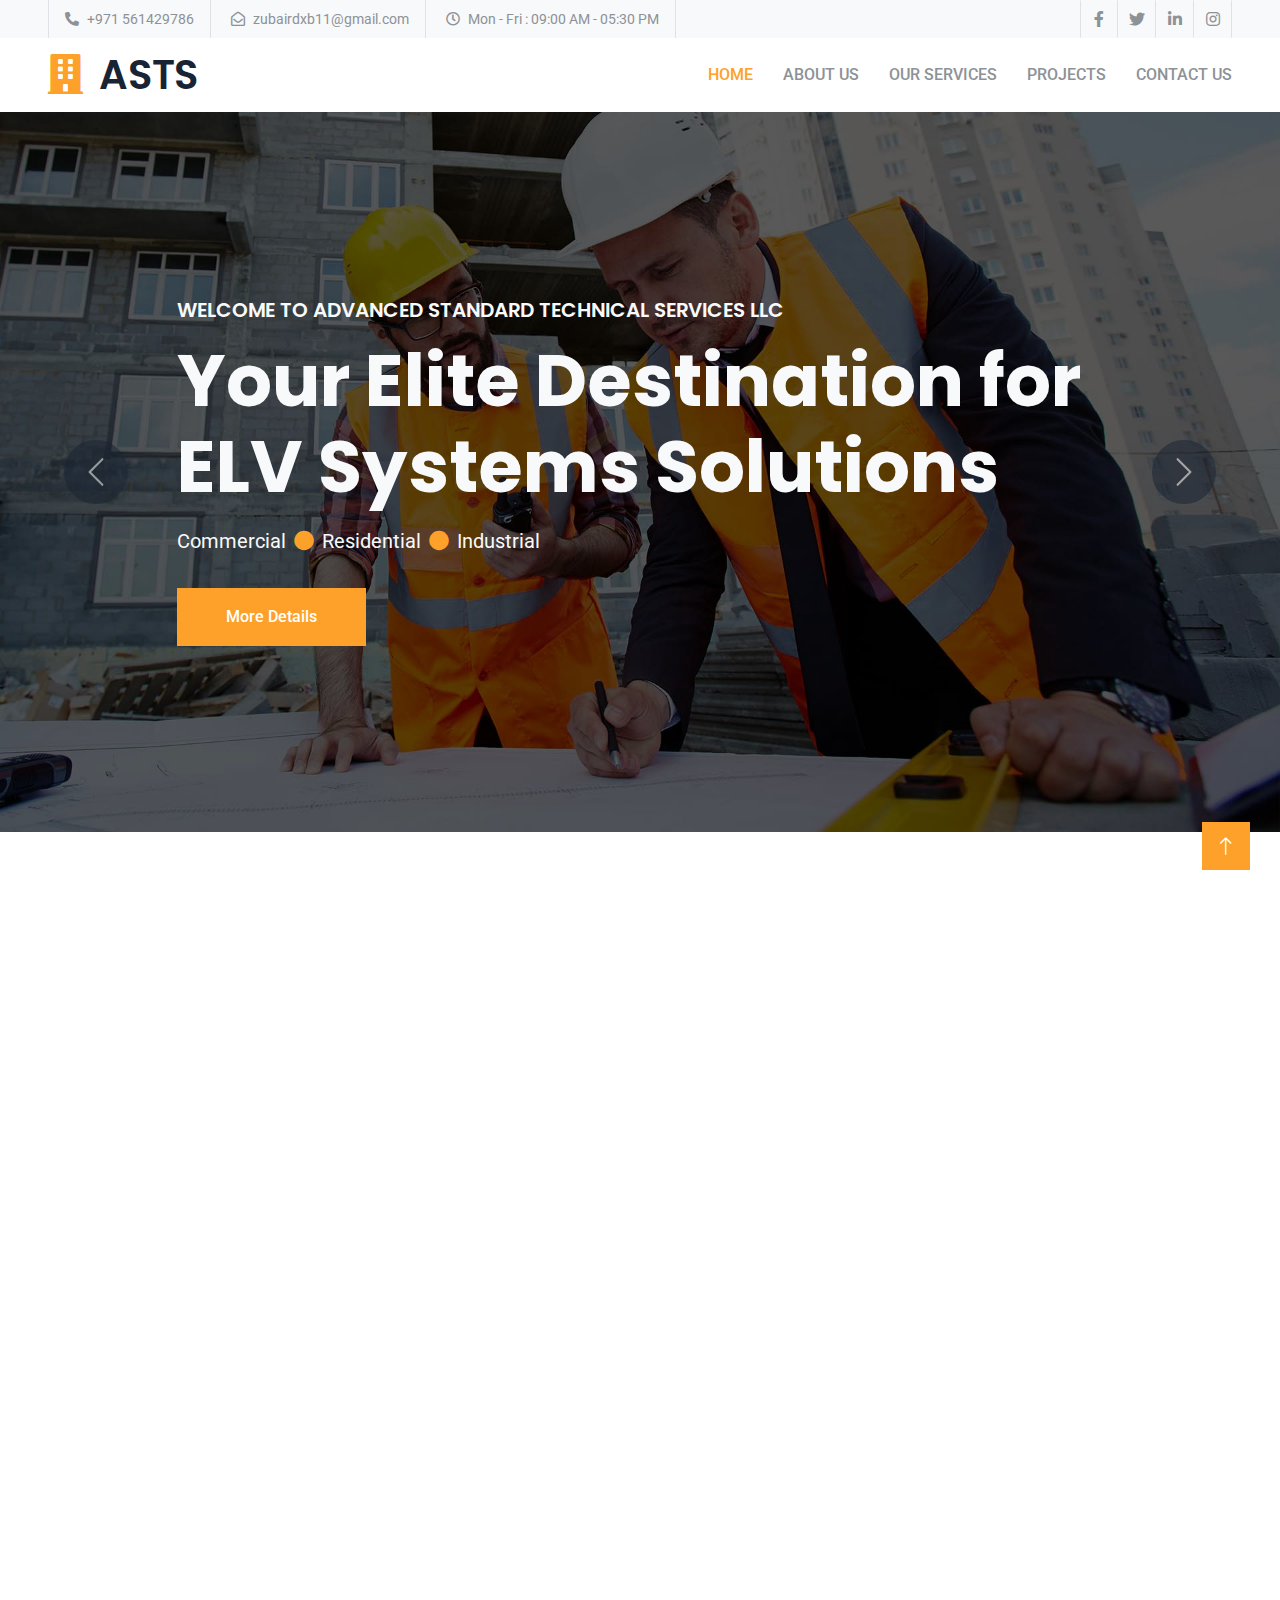
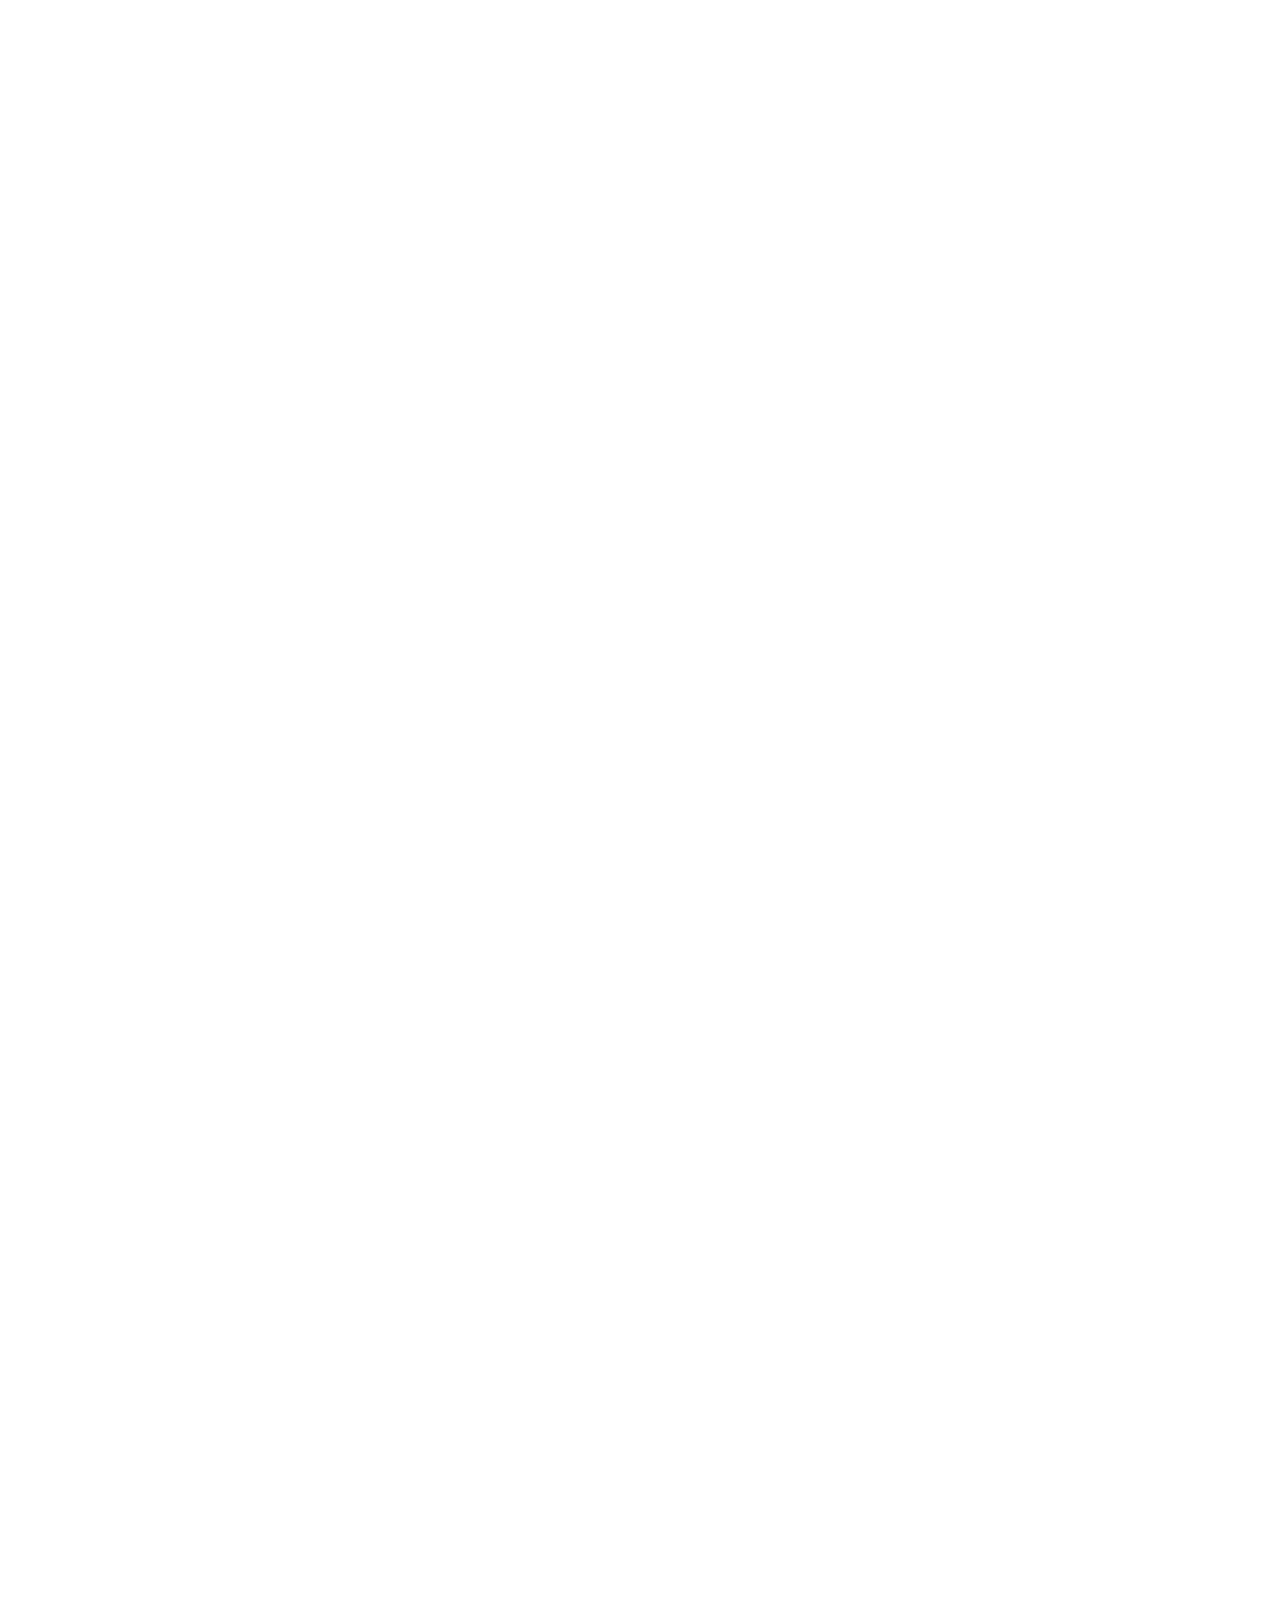
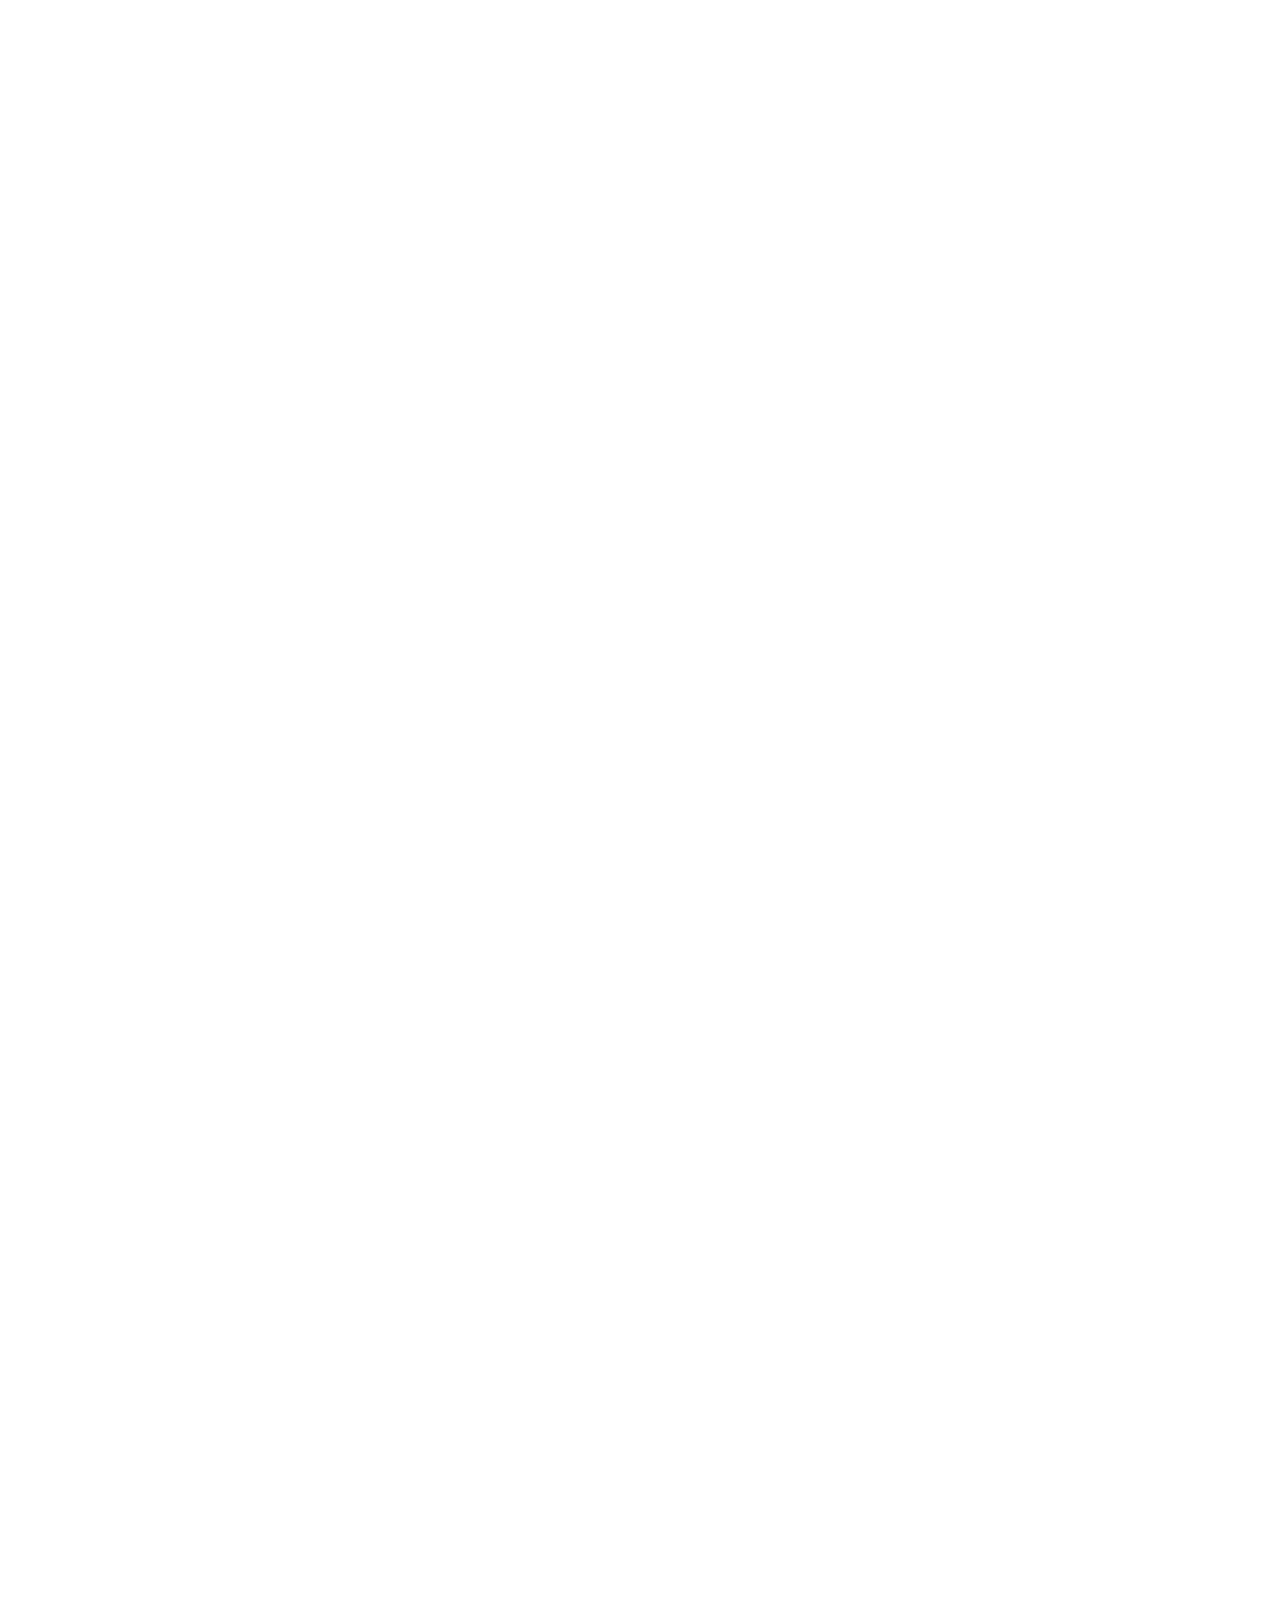
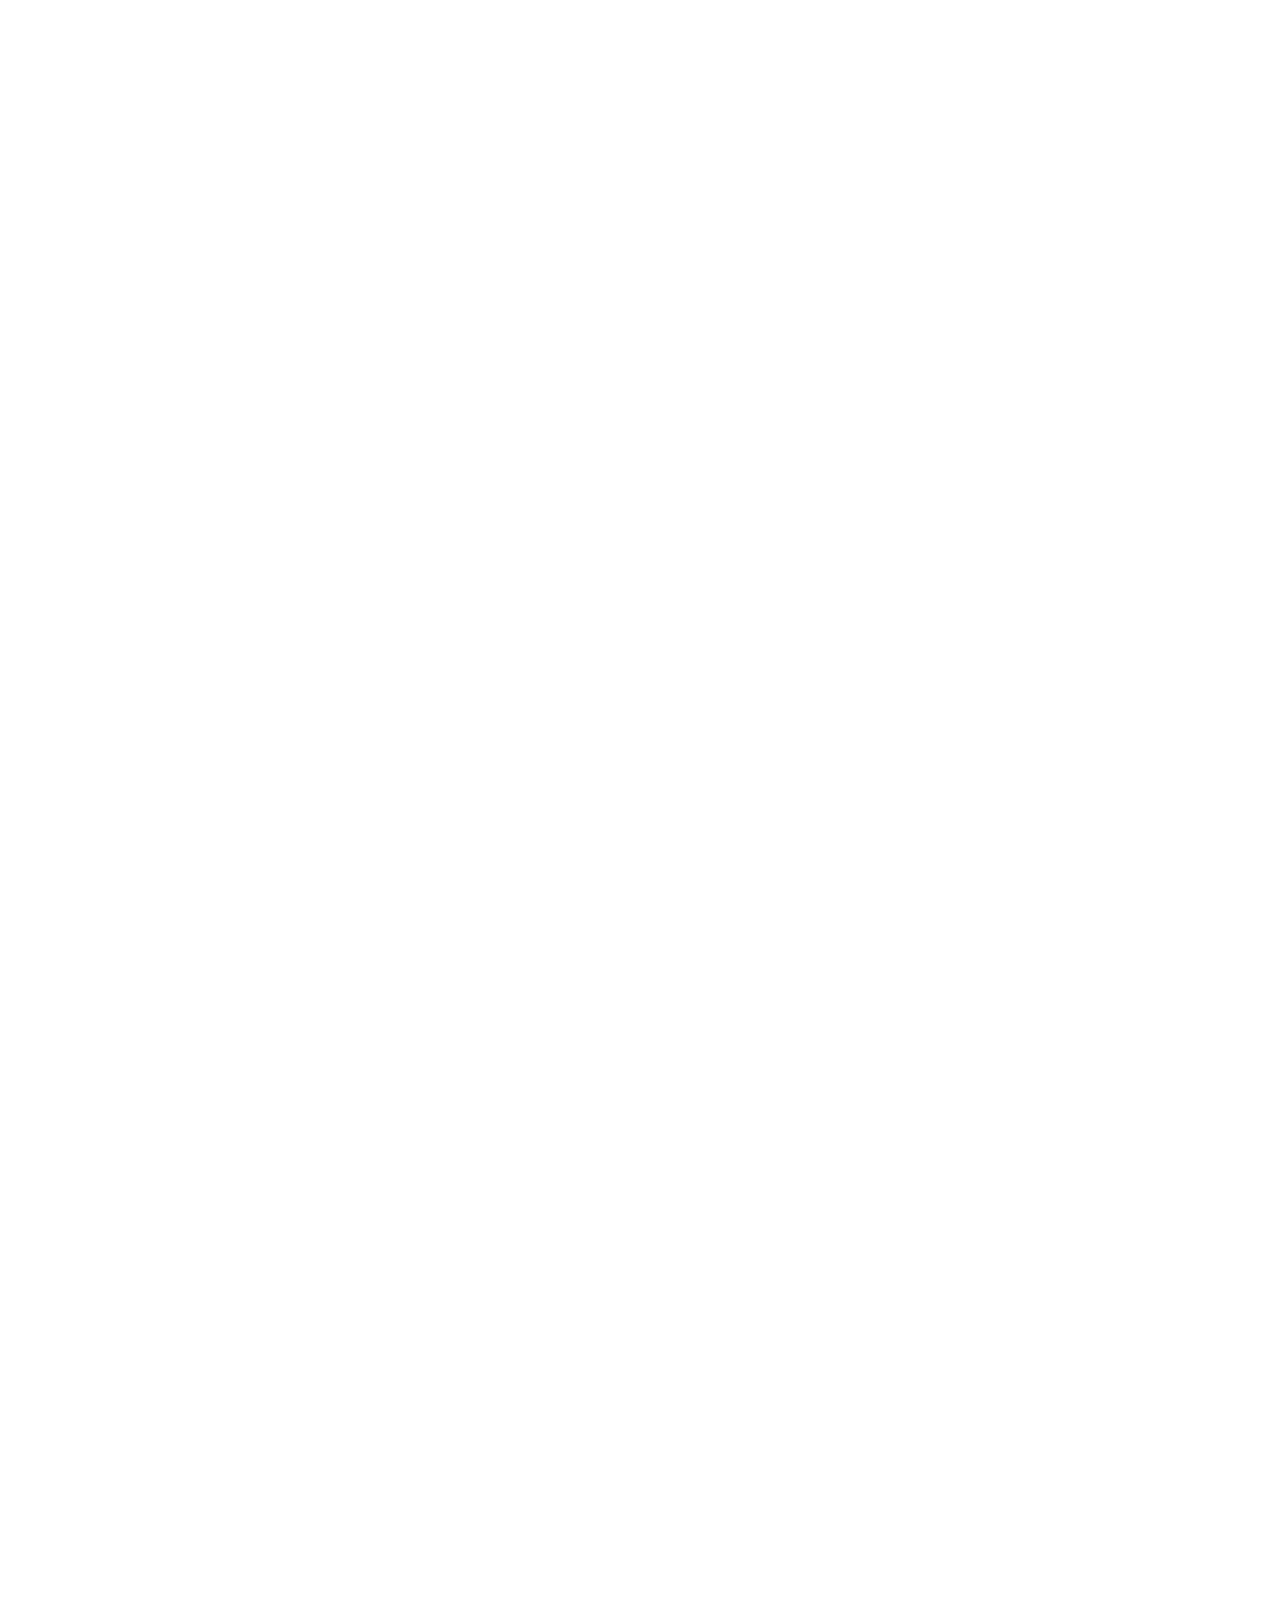
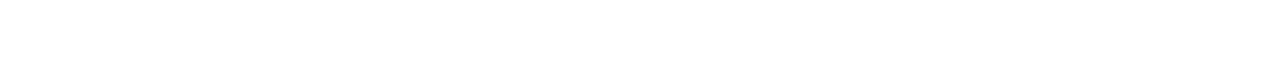
<file: index.html>
<!DOCTYPE html>
<html lang="en">

<head>
  <meta charset="utf-8" />
  <title>ASTS - Home</title>
  <meta content="width=device-width, initial-scale=1.0" name="viewport" />
  <meta content="" name="keywords" />
  <meta content="" name="description" />

  <!-- Favicon -->
  <link href="img/favicon.ico" rel="icon" />

  <!-- Google Web Fonts -->
  <link rel="preconnect" href="https://fonts.googleapis.com" />
  <link rel="preconnect" href="https://fonts.gstatic.com" crossorigin />
  <link href="https://fonts.googleapis.com/css2?family=Roboto:wght@400;500&family=Poppins:wght@600;700&display=swap"
    rel="stylesheet" />

  <!-- Icon Font Stylesheet -->
  <link href="https://cdnjs.cloudflare.com/ajax/libs/font-awesome/5.10.0/css/all.min.css" rel="stylesheet" />
  <link href="https://cdn.jsdelivr.net/npm/bootstrap-icons@1.4.1/font/bootstrap-icons.css" rel="stylesheet" />

  <!-- Libraries Stylesheet -->
  <link href="lib/animate/animate.min.css" rel="stylesheet" />
  <link href="lib/owlcarousel/assets/owl.carousel.min.css" rel="stylesheet" />

  <!-- Customized Bootstrap Stylesheet -->
  <link href="css/bootstrap.min.css" rel="stylesheet" />

  <!-- Template Stylesheet -->
  <link href="css/style.css" rel="stylesheet" />
</head>

<body>
  <!-- Spinner Start -->
  <div id="spinner"
    class="show bg-white position-fixed translate-middle w-100 vh-100 top-50 start-50 d-flex align-items-center justify-content-center">
    <div class="spinner-grow text-primary" role="status"></div>
  </div>
  <!-- Spinner End -->

  <!-- Topbar Start -->
  <div class="container-fluid bg-light p-0">
    <div class="row gx-0 d-none d-lg-flex">
      <div class="col-lg-7 px-5 text-start">
        <div class="h-100 d-inline-flex align-items-center border-start border-end px-3">
          <small class="fa fa-phone-alt me-2"></small>
          <small>+971 561429786</small>
        </div>
        <div class="h-100 d-inline-flex align-items-center border-end px-3">
          <small class="far fa-envelope-open me-2"></small>
          <small>zubairdxb11@gmail.com</small>
        </div>
        <div class="h-100 d-inline-flex align-items-center border-end px-3">
          <small class="far fa-clock me-2"></small>
          <small>Mon - Fri : 09:00 AM - 05:30 PM</small>
        </div>
      </div>
      <div class="col-lg-5 px-5 text-end">
        <div class="h-100 d-inline-flex align-items-center">
          <a class="btn btn-square border-end border-start" href=""><i class="fab fa-facebook-f"></i></a>
          <a class="btn btn-square border-end" href=""><i class="fab fa-twitter"></i></a>
          <a class="btn btn-square border-end" href=""><i class="fab fa-linkedin-in"></i></a>
          <a class="btn btn-square border-end" href=""><i class="fab fa-instagram"></i></a>
        </div>
      </div>
    </div>
  </div>
  <!-- Topbar End -->

  <!-- Navbar Start -->
  <nav class="navbar navbar-expand-lg bg-white navbar-light sticky-top px-4 px-lg-5 py-lg-0">
    <a href="index.html" class="navbar-brand d-flex align-items-center">
      <h1 class="m-0">
        <i class="fa fa-building text-primary me-3"></i>ASTS
      </h1>
    </a>
    <button type="button" class="navbar-toggler" data-bs-toggle="collapse" data-bs-target="#navbarCollapse">
      <span class="navbar-toggler-icon"></span>
    </button>
    <div class="collapse navbar-collapse" id="navbarCollapse">
      <div class="navbar-nav ms-auto py-3 py-lg-0">
        <a href="#" class="nav-item nav-link active">Home</a>
        <a href="about.html" class="nav-item nav-link">About Us</a>
        <a href="service.html" class="nav-item nav-link">Our Services</a>
        <a href="projects.html" class="nav-item nav-link">Projects</a>
        <!-- <div class="nav-item dropdown">
            <a href="#" class="nav-link dropdown-toggle active" data-bs-toggle="dropdown">Pages</a>
            <div class="dropdown-menu bg-light m-0">
              <a href="feature.html" class="dropdown-item">Features</a>
              <a href="appointment.html" class="dropdown-item">Appointment</a>
              <a href="team.html" class="dropdown-item">Our Team</a>
              <a href="testimonial.html" class="dropdown-item">Testimonial</a>
              <a href="404.html" class="dropdown-item active">404 Page</a>
            </div>
          </div> -->
        <a href="contact.html" class="nav-item nav-link">Contact Us</a>
      </div>
    </div>
  </nav>
  <!-- Navbar End -->

  <!-- Carousel Start -->
  <div class="container-fluid p-0 mb-5 wow fadeIn" data-wow-delay="0.1s">
    <div id="header-carousel" class="carousel slide" data-bs-ride="carousel">
      <div class="carousel-inner">
        <div class="carousel-item active">
          <img class="w-100" src="img/carousel-1.jpg" alt="Image" />
          <div class="carousel-caption">
            <div class="container">
              <div class="row justify-content-center">
                <div class="col-12 col-lg-10">
                  <h5 class="text-light text-uppercase mb-3 animated slideInDown">
                    Welcome to ADVANCED STANDARD TECHNICAL SERVICES LLC
                  </h5>
                  <h1 class="display-2 text-light mb-3 animated slideInDown">
                    Your Elite Destination for ELV Systems Solutions

                  </h1>
                  <ol class="breadcrumb mb-4 pb-2">
                    <li class="breadcrumb-item fs-5 text-light in">
                      Commercial
                    </li>
                    <li class="breadcrumb-item fs-5 text-light in">
                      Residential
                    </li>
                    <li class="breadcrumb-item fs-5 text-light in">
                      Industrial
                    </li>
                  </ol>
                  <a href="service.html" class="btn btn-primary py-3 px-5">More Details</a>
                </div>
              </div>
            </div>
          </div>
        </div>
        <div class="carousel-item">
          <img class="w-100" src="img/carousel-2.jpg" alt="Image" />
          <div class="carousel-caption">
            <div class="container">
              <div class="row justify-content-center">
                <div class="col-12 col-lg-10">
                  <h5 class="text-light text-uppercase mb-3 animated slideInDown">
                    Welcome to ADVANCED STANDARD TECHNICAL SERVICES LLC
                  </h5>
                  <h1 class="display-2 text-light mb-3 animated slideInDown">
                    Transforming Spaces with Expert ELV Solutions
                  </h1>
                  <ol class="breadcrumb mb-4 pb-2">
                    <li class="breadcrumb-item fs-5 text-light in">
                      Commercial
                    </li>
                    <li class="breadcrumb-item fs-5 text-light in">
                      Residential
                    </li>
                    <li class="breadcrumb-item fs-5 text-light in">
                      Industrial
                    </li>
                  </ol>
                  <a href="service.html" class="btn btn-primary py-3 px-5">More Details</a>
                </div>
              </div>
            </div>
          </div>
        </div>
      </div>
      <button class="carousel-control-prev" type="button" data-bs-target="#header-carousel" data-bs-slide="prev">
        <span class="carousel-control-prev-icon" aria-hidden="true"></span>
        <span class="visually-hidden">Previous</span>
      </button>
      <button class="carousel-control-next" type="button" data-bs-target="#header-carousel" data-bs-slide="next">
        <span class="carousel-control-next-icon" aria-hidden="true"></span>
        <span class="visually-hidden">Next</span>
      </button>
    </div>
  </div>
  <!-- Carousel End -->

  <!-- About Start -->
  <div class="container-xxl py-5">
    <div class="container">
      <div class="row g-5">
        <div class="col-lg-6 wow fadeInUp" data-wow-delay="0.1s">
          <div class="position-relative overflow-hidden ps-5 pt-5 h-100 d-none d-md-block d-lg-block " style="min-height: 400px">
            <img class="position-absolute w-100 h-100 " src="img/about.jpg" alt="" style="object-fit: cover" />
            <div class="position-absolute top-0 start-0 bg-white pe-3 pb-3 abt-box" style="width: 200px; height: 200px">
              <div class="d-flex flex-column justify-content-center text-center bg-primary h-100 p-3">
                <h1 class="text-white">9+</h1>
                <h2 class="text-white">Years</h2>
                <h5 class="text-white mb-0">Experience</h5>
              </div>
            </div>
          </div>
        </div>
        <div class="col-lg-6 wow fadeInUp" data-wow-delay="0.5s">
          <div class="h-100">
            <div class="border-start border-5 border-primary ps-4 mb-5">
              <h6 class="text-body text-uppercase mb-2">About Us</h6>
              <h1 class="display-6 mb-0">
                Unique Solutions For Residentials & Industries!
              </h1>
            </div>
            <p>
              ASTS boasts of a value added Customer Centric Management Team dedicated in initiating,
              planning, execution, monitoring & successful closures of projects.
              <br><br>
              Our goal is to provide latest technologies with world class products, system integration services
              with a competitive pricing & best deliver service in order to achieve a broad range of satisfied
              customers.

            </p>
            <p class="mb-4">
              To acquaint more, you are kindly requested to spare your precious time to enable us to present
              our company profile. Rest assured such time will be fruitful
            </p>
            <div class="border-top mt-4 pt-4">
              <div class="row g-4">
                <div class="col-sm-4 d-flex wow fadeIn" data-wow-delay="0.1s">
                  <i class="fa fa-check fa-2x text-primary flex-shrink-0 me-3"></i>
                  <h6 class="mb-0">Ontime at services</h6>
                </div>
                <div class="col-sm-4 d-flex wow fadeIn" data-wow-delay="0.3s">
                  <i class="fa fa-check fa-2x text-primary flex-shrink-0 me-3"></i>
                  <h6 class="mb-0">24/7 hours services</h6>
                </div>
                <div class="col-sm-4 d-flex wow fadeIn" data-wow-delay="0.5s">
                  <i class="fa fa-check fa-2x text-primary flex-shrink-0 me-3"></i>
                  <h6 class="mb-0">Verified professionals</h6>
                </div>
              </div>
            </div>
          </div>
        </div>
      </div>
    </div>
  </div>
  <!-- About End -->

  <!-- Facts Start -->
  <!-- <div class="container-xxl py-5">
    <div class="container">
      <div class="row g-5 align-items-end">
        <div class="col-lg-6 wow fadeInUp" data-wow-delay="0.1s">
          <div class="border-start border-5 border-primary ps-4">
            <h6 class="text-body text-uppercase mb-2">Our Service</h6>
            <h1 class="display-6 mb-0">
              We Provide vast number of Quality and Professional Services
            </h1>
          </div>
        </div>
        <div class="col-lg-6 text-lg-end wow fadeInUp" data-wow-delay="0.3s">
          <a class="btn btn-primary py-3 px-5" href="">More Projects</a>
        </div>
      </div>
    </div>
  </div> -->
  <div class="container-fluid my-5 p-0">

    <div class="row g-0">
      <div class="row g-5 align-items-end mb-5">
        <div class="col-lg-7 wow fadeInUp" data-wow-delay="0.1s">
          <div class="border-start border-5 border-primary ps-4">
            <h6 class="text-body text-uppercase mb-2">Our Service</h6>
            <h1 class="display-6 mb-0">
              We Provide vast number of Quality and Professional Services
            </h1>
          </div>
        </div>
        <div class="col-lg-5 text-lg-end wow fadeInUp" data-wow-delay="0.3s">
          <a class="btn btn-primary py-3 px-5" href="service.html">More Services</a>
        </div>
      </div>
      <div class="col-xl-3 col-sm-6 wow fadeIn" data-wow-delay="0.1s">
        <div class="position-relative">
          <img class="img-fluid w-100" src="img/struct.png" alt="" />
          <div class="facts-overlay">
            <h1 class="display-1">01</h1>
            <h4 class="text-white mb-3">Structured Cabling system</h4>
            <p class="text-white">
              <!-- Cutting-edge Structured Cabling Solutions for Data Networking and IP Telephony, including Fiber and Cat6A Solutions. -->
            </p>
            <a class="text-white small" href="service.html">READ MORE<i class="fa fa-arrow-right ms-3"></i></a>
          </div>
        </div>
      </div>
      <div class="col-xl-3 col-sm-6 wow fadeIn" data-wow-delay="0.3s">
        <div class="position-relative">
          <img class="img-fluid w-100" src="img/access.png" alt="" />
          <div class="facts-overlay">
            <h1 class="display-1">02</h1>
            <h4 class="text-white mb-3">Security and Access Control Systems</h4>
            <p class="text-white">
              <!-- Aliqu diam amet diam et eos erat ipsum lorem stet lorem sit
              clita duo justo erat amet -->
            </p>
            <a class="text-white small" href="service.html">READ MORE<i class="fa fa-arrow-right ms-3"></i></a>
          </div>
        </div>
      </div>
      <div class="col-xl-3 col-sm-6 wow fadeIn" data-wow-delay="0.5s">
        <div class="position-relative">
          <img class="img-fluid w-100" src="img/cctv.png" alt="" />
          <div class="facts-overlay">
            <h1 class="display-1">03</h1>
            <h4 class="text-white mb-3"> CCTV and Video Surveillance Systems</h4>
            <p class="text-white">
              <!-- Aliqu diam amet diam et eos erat ipsum lorem stet lorem sit
              clita duo justo erat amet -->
            </p>
            <a class="text-white small" href="service.html">READ MORE<i class="fa fa-arrow-right ms-3"></i></a>
          </div>
        </div>
      </div>
      <div class="col-xl-3 col-sm-6 wow fadeIn" data-wow-delay="0.7s">
        <div class="position-relative">
          <img class="img-fluid w-100" src="img/lighting.png" alt="" />
          <div class="facts-overlay">
            <h1 class="display-1">04</h1>
            <h4 class="text-white mb-3">Lighting Control System</h4>
            <p class="text-white">
              <!-- Aliqu diam amet diam et eos erat ipsum lorem stet lorem sit
              clita duo justo erat amet -->
            </p>
            <a class="text-white small" href="service.html">READ MORE<i class="fa fa-arrow-right ms-3"></i></a>
          </div>
        </div>
      </div>
      <div class="col-xl-3 col-sm-6 wow fadeIn" data-wow-delay="0.2s">
        <div class="position-relative">
          <img class="img-fluid w-100" src="img/iptv.png" alt="" />
          <div class="facts-overlay">
            <h1 class="display-1">05</h1>
            <h4 class="text-white mb-3">Master Antenna Television (MATV) Systems / SMATV / IPTV</h4>
            <p class="text-white">
              <!-- Aliqu diam amet diam et eos erat ipsum lorem stet lorem sit
              clita duo justo erat amet -->
            </p>
            <a class="text-white small" href="service.html">READ MORE<i class="fa fa-arrow-right ms-3"></i></a>
          </div>
        </div>
      </div>
      <div class="col-xl-3 col-sm-6 wow fadeIn" data-wow-delay="0.4s">
        <div class="position-relative">
          <img class="img-fluid w-100" src="img/pasys.png" alt="" />
          <div class="facts-overlay">
            <h1 class="display-1">06</h1>
            <h4 class="text-white mb-3"> Public Address (PA) Systems</h4>
            <p class="text-white">
              <!-- Aliqu diam amet diam et eos erat ipsum lorem stet lorem sit
              clita duo justo erat amet -->
            </p>
            <a class="text-white small" href="service.html">READ MORE<i class="fa fa-arrow-right ms-3"></i></a>
          </div>
        </div>
      </div>
      <div class="col-xl-3 col-sm-6 wow fadeIn" data-wow-delay="0.6s">
        <div class="position-relative">
          <img class="img-fluid w-100" src="img/voice.png" alt="" />
          <div class="facts-overlay">
            <h1 class="display-1">07</h1>
            <h4 class="text-white mb-3">Voice Evacuation System</h4>
            <p class="text-white">
              <!-- Aliqu diam amet diam et eos erat ipsum lorem stet lorem sit
              clita duo justo erat amet -->
            </p>
            <a class="text-white small" href="service.html">READ MORE<i class="fa fa-arrow-right ms-3"></i></a>
          </div>
        </div>
      </div>
      <div class="col-xl-3 col-sm-6 wow fadeIn" data-wow-delay="0.8s">
        <div class="position-relative">
          <img class="img-fluid w-100" src="img/data.png" alt="" />
          <div class="facts-overlay">
            <h1 class="display-1">08</h1>
            <h4 class="text-white mb-3"> Data Networking</h4>
            <p class="text-white">
              <!-- Aliqu diam amet diam et eos erat ipsum lorem stet lorem sit
              clita duo justo erat amet -->
            </p>
            <a class="text-white small" href="service.html">READ MORE<i class="fa fa-arrow-right ms-3"></i></a>
          </div>
        </div>
      </div>
      <div class="col-xl-3 col-sm-6 wow fadeIn" data-wow-delay="0.1s">
        <div class="position-relative">
          <img class="img-fluid w-100" src="img/vidcon.png" alt="" />
          <div class="facts-overlay">
            <h1 class="display-1">09</h1>
            <h4 class="text-white mb-3"> Video Conferencing</h4>
            <p class="text-white">
              <!-- Aliqu diam amet diam et eos erat ipsum lorem stet lorem sit
              clita duo justo erat amet -->
            </p>
            <a class="text-white small" href="service.html">READ MORE<i class="fa fa-arrow-right ms-3"></i></a>
          </div>
        </div>
      </div>
      <div class="col-xl-3 col-sm-6 wow fadeIn" data-wow-delay="0.3s">
        <div class="position-relative">
          <img class="img-fluid w-100" src="img/ipphone.png" alt="" />
          <div class="facts-overlay">
            <h1 class="display-1">10</h1>
            <h4 class="text-white mb-3"> IP Telephony</h4>
            <p class="text-white">
              <!-- Aliqu diam amet diam et eos erat ipsum lorem stet lorem sit
              clita duo justo erat amet -->
            </p>
            <a class="text-white small" href="service.html">READ MORE<i class="fa fa-arrow-right ms-3"></i></a>
          </div>
        </div>
      </div>
      <div class="col-xl-3 col-sm-6 wow fadeIn" data-wow-delay="0.5s">
        <div class="position-relative">
          <img class="img-fluid w-100" src="img/signage.png" alt="" />
          <div class="facts-overlay">
            <h1 class="display-1">11</h1>
            <h4 class="text-white mb-3"> Signage Systems</h4>
            <p class="text-white">
              <!-- Aliqu diam amet diam et eos erat ipsum lorem stet lorem sit
              clita duo justo erat amet -->
            </p>
            <a class="text-white small" href="service.html">READ MORE<i class="fa fa-arrow-right ms-3"></i></a>
          </div>
        </div>
      </div>
      <div class="col-xl-3 col-sm-6 wow fadeIn" data-wow-delay="0.7s">
        <div class="position-relative">
          <img class="img-fluid w-100" src="img/amc.png" alt="" />
          <div class="facts-overlay">
            <h1 class="display-1">12</h1>
            <h4 class="text-white mb-3">Annual Maintanance Contract</h4>
            <p class="text-white">
              <!-- Aliqu diam amet diam et eos erat ipsum lorem stet lorem sit
              clita duo justo erat amet -->
            </p>
            <a class="text-white small" href="service.html">READ MORE<i class="fa fa-arrow-right ms-3"></i></a>
          </div>
        </div>
      </div>
    </div>
  </div>
  <!-- Facts End -->

  <!-- Features Start -->
  <div class="container-xxl py-5">
    <div class="container">
      <div class="row g-5">
        <div class="col-lg-6 wow fadeInUp" data-wow-delay="0.1s">
          <div class="border-start border-5 border-primary ps-4 mb-5">
            <h6 class="text-body text-uppercase mb-2">Why Choose Us!</h6>
            <h1 class="display-6 mb-0">
              Our Specialization And Company Features
            </h1>
          </div>
          <p class="mb-5">
            Elevate Your Expectations with Our ELV Systems! Immerse yourself in state-of-the-art engineering solutions
            tailored to meet your every need. Our dedicated team of skilled professionals brings your vision to life
            through innovative design and unparalleled expertise. Choose us for an exceptional experience where
            technology meets excellence!
          </p>
          <div class="row gy-5 gx-4">
            <div class="col-sm-6 wow fadeIn" data-wow-delay="0.1s">
              <div class="d-flex align-items-center mb-3">
                <i class="fa fa-check fa-2x text-primary flex-shrink-0 me-3"></i>
                <h6 class="mb-0">Large number of services provided</h6>
              </div>
              <!-- <span>Magna sea eos sit dolor, ipsum amet ipsum lorem diam</span> -->
            </div>
            <div class="col-sm-6 wow fadeIn" data-wow-delay="0.2s">
              <div class="d-flex align-items-center mb-3">
                <i class="fa fa-check fa-2x text-primary flex-shrink-0 me-3"></i>
                <h6 class="mb-0">9+ years of professional experience</h6>
              </div>
              <!-- <span>Magna sea eos sit dolor, ipsum amet ipsum lorem diam</span> -->
            </div>
            <div class="col-sm-6 wow fadeIn" data-wow-delay="0.3s">
              <div class="d-flex align-items-center mb-3">
                <i class="fa fa-check fa-2x text-primary flex-shrink-0 me-3"></i>
                <h6 class="mb-0">A large number of grateful customers</h6>
              </div>
              <!-- <span>Magna sea eos sit dolor, ipsum amet ipsum lorem diam</span> -->
            </div>
            <div class="col-sm-6 wow fadeIn" data-wow-delay="0.4s">
              <div class="d-flex align-items-center mb-3">
                <i class="fa fa-check fa-2x text-primary flex-shrink-0 me-3"></i>
                <h6 class="mb-0">Always reliable and affordable prices</h6>
              </div>
              <!-- <span>Magna sea eos sit dolor, ipsum amet ipsum lorem diam</span> -->
            </div>
          </div>
        </div>
        <div class="col-lg-6 wow fadeInUp" data-wow-delay="0.5s">
          <div class="position-relative overflow-hidden ps-5 pt-5 h-100 d-none d-lg-block d-md-block" style="min-height: 400px">
            <img class="position-absolute w-100 h-100" src="img/feature.jpg" alt="" style="object-fit: cover" />
            <div class="position-absolute top-0 start-0 bg-white pe-3 pb-3" style="width: 200px; height: 200px">
              <div class="d-flex flex-column justify-content-center text-center bg-primary h-100 p-3">
                <h1 class="text-white">9+</h1>
                <h2 class="text-white">Years</h2>
                <h5 class="text-white mb-0">Experience</h5>
              </div>
            </div>
          </div>
        </div>
      </div>
    </div>
  </div>
  <!-- Features End -->
<style>
  .pr-img{
    width: 100%;
    aspect-ratio: 4/3;
  }
</style>
  <!-- Project Start -->
  <div class="container-xxl py-5">
    <div class="container">
      <div class="row g-5 align-items-end mb-5">
        <div class="col-lg-6 wow fadeInUp" data-wow-delay="0.1s">
          <div class="border-start border-5 border-primary ps-4">
            <h6 class="text-body text-uppercase mb-2">Our Projects</h6>
            <h1 class="display-6 mb-0">
              Here are some of our Latest Projects
            </h1>
          </div>
        </div>
        <div class="col-lg-6 text-lg-end wow fadeInUp" data-wow-delay="0.3s">
          <a class="btn btn-primary py-3 px-5" href="projects.html">More Projects</a>
        </div>
      </div>
      <div class="row g-4 justify-content-center">
        <div class="col-lg-4 col-md-6 wow fadeInUp" data-wow-delay="0.1s">
          <div class="service-item bg-light overflow-hidden h-100">
            <img class="img-fluid pr-img" src="img/projects/project1.png" alt="" />
            <div class="service-text position-relative text-center h-100 p-4">
              <h5 class="mb-3">Al Fattan Towers</h5>
              <p>
                Structural cabling Fiber cable
              </p>
              <a class="small" href="projects.html">READ MORE<i class="fa fa-arrow-right ms-3"></i></a>
            </div>
          </div>
        </div>
        <div class="col-lg-4 col-md-6 wow fadeInUp" data-wow-delay="0.3s">
          <div class="service-item bg-light overflow-hidden h-100">
            <img class="img-fluid pr-img" src="img/projects/project2.png" alt="" />
            <div class="service-text position-relative text-center h-100 p-4">
              <h5 class="mb-3">Aweer Power Station</h5>
              <p>
                Fiber Cable
              </p>
              <a class="small" href="projects.html">READ MORE<i class="fa fa-arrow-right ms-3"></i></a>
            </div>
          </div>
        </div>
        <div class="col-lg-4 col-md-6 wow fadeInUp" data-wow-delay="0.5s">
          <div class="service-item bg-light overflow-hidden h-100">
            <img class="img-fluid pr-img" src="img/projects/project3.png" alt="" />
            <div class="service-text position-relative text-center h-100 p-4">
              <h5 class="mb-3">Creek Harbour Tower</h5>
              <p>
               Fiber Cable
              </p>
              <a class="small" href="projects.html">READ MORE<i class="fa fa-arrow-right ms-3"></i></a>
            </div>
          </div>
        </div>
        <div class="col-lg-4 col-md-6 wow fadeInUp" data-wow-delay="0.1s">
          <div class="service-item bg-light overflow-hidden h-100">
            <img class="img-fluid pr-img" src="img/projects/project4.png" alt="" />
            <div class="service-text position-relative text-center h-100 p-4">
              <h5 class="mb-3"> Expo 2020 Sustainability</h5>
              <p>
                Fiber Cable
              </p>
              <a class="small" href="projects.html">READ MORE<i class="fa fa-arrow-right ms-3"></i></a>
            </div>
          </div>
        </div>
        <div class="col-lg-4 col-md-6 wow fadeInUp" data-wow-delay="0.3s">
          <div class="service-item bg-light overflow-hidden h-100">
            <img class="img-fluid pr-img" src="img/projects/project5.png" alt="" />
            <div class="service-text position-relative text-center h-100 p-4">
              <h5 class="mb-3">Hassyan Clean Coal Power Plant</h5>
              <p>
             Fiber Cable
              </p>
              <a class="small" href="projects.html">READ MORE<i class="fa fa-arrow-right ms-3"></i></a>
            </div>
          </div>
        </div>
        <div class="col-lg-4 col-md-6 wow fadeInUp" data-wow-delay="0.5s">
          <div class="service-item bg-light overflow-hidden h-100">
            <img class="img-fluid pr-img" src="img/projects/project6.png" alt="" />
            <div class="service-text position-relative text-center h-100 p-4">
              <h5 class="mb-3">Jebel Ali Power Plant</h5>
              <p>
                Fiber Cable
              </p>
              <a class="small" href="projects.html">READ MORE<i class="fa fa-arrow-right ms-3"></i></a>
            </div>
          </div>
        </div>
      </div>
    </div>
  </div>
  <!-- Service End -->

  <!-- Appointment Start -->
  <div class="container-fluid appointment my-5 py-5 wow fadeIn" data-wow-delay="0.1s">
    <div class="container py-5">
      <div class="row g-5">
        <div class="col-lg-5 col-md-6 wow fadeIn" data-wow-delay="0.3s">
          <div class="border-start border-5 border-primary ps-4 mb-5">
            <h6 class="text-white text-uppercase mb-2">Appointment</h6>
            <h1 class="display-6 text-white mb-0">
              A Company Involved In ELV Supply, Installation and Maintenance
            </h1>
          </div>
          <p class="text-white mb-0">
            Tempor erat elitr rebum at clita. Diam dolor diam ipsum sit. Aliqu
            diam amet diam et eos. Clita erat ipsum et lorem et sit, sed stet
            lorem sit clita duo justo magna dolore erat amet
          </p>
        </div>
        <div class="col-lg-7 col-md-6 wow fadeIn" data-wow-delay="0.5s">
          <form>
            <div class="row g-3">
              <div class="col-sm-6">
                <div class="form-floating">
                  <input type="text" class="form-control bg-dark border-0" id="gname" placeholder="Gurdian Name" />
                  <label for="gname">Your Name</label>
                </div>
              </div>
              <div class="col-sm-6">
                <div class="form-floating">
                  <input type="email" class="form-control bg-dark border-0" id="gmail" placeholder="Gurdian Email" />
                  <label for="gmail">Your Email</label>
                </div>
              </div>
              <div class="col-sm-6">
                <div class="form-floating">
                  <input type="text" class="form-control bg-dark border-0" id="cname" placeholder="Child Name" />
                  <label for="cname">Your Mobile</label>
                </div>
              </div>
              <div class="col-sm-6">
                <div class="form-floating">
                  <input type="text" class="form-control bg-dark border-0" id="cage" placeholder="Child Age" />
                  <label for="cage">Service Type</label>
                </div>
              </div>
              <div class="col-12">
                <div class="form-floating">
                  <textarea class="form-control bg-dark border-0" placeholder="Leave a message here" id="message"
                    style="height: 100px"></textarea>
                  <label for="message">Message</label>
                </div>
              </div>
              <div class="col-12">
                <button class="btn btn-primary w-100 py-3" type="submit" onclick="send()">
                  Get Appointment
                </button>
              </div>
            </div>
          </form>
        </div>
      </div>
    </div>
  </div>
  <!-- Appointment End -->

  <!-- Team Start -->
  <!-- <div class="container-xxl py-5">
    <div class="container">
      <div class="row g-5 align-items-end mb-5">
        <div class="col-lg-6 wow fadeInUp" data-wow-delay="0.1s">
          <div class="border-start border-5 border-primary ps-4">
            <h6 class="text-body text-uppercase mb-2">Our Team</h6>
            <h1 class="display-6 mb-0">Our Expert Worker</h1>
          </div>
        </div>
        <div class="col-lg-6 wow fadeInUp" data-wow-delay="0.3s">
          <p class="mb-0">
            Tempor erat elitr rebum at clita. Diam dolor diam ipsum sit. Aliqu
            diam amet diam et eos. Clita erat ipsum et lorem et sit, sed stet
            lorem sit clita duo justo magna dolore erat amet
          </p>
        </div>
      </div>
      <div class="row g-4">
        <div class="col-lg-4 col-md-6 wow fadeInUp" data-wow-delay="0.1s">
          <div class="team-item position-relative">
            <img class="img-fluid" src="img/team-1.jpg" alt="" />
            <div class="team-text bg-white p-4">
              <h5>Full Name</h5>
              <span>Engineer</span>
            </div>
          </div>
        </div>
        <div class="col-lg-4 col-md-6 wow fadeInUp" data-wow-delay="0.3s">
          <div class="team-item position-relative">
            <img class="img-fluid" src="img/team-2.jpg" alt="" />
            <div class="team-text bg-white p-4">
              <h5>Full Name</h5>
              <span>Engineer</span>
            </div>
          </div>
        </div>
        <div class="col-lg-4 col-md-6 wow fadeInUp" data-wow-delay="0.5s">
          <div class="team-item position-relative">
            <img class="img-fluid" src="img/team-3.jpg" alt="" />
            <div class="team-text bg-white p-4">
              <h5>Full Name</h5>
              <span>Engineer</span>
            </div>
          </div>
        </div>
      </div>
    </div>
  </div> -->
  <!-- Team End -->

  <!-- Testimonial Start -->
  <div class="container-xxl py-5">
    <div class="container">
      <div class="row g-5">
        <div class="col-lg-5 wow fadeInUp" data-wow-delay="0.1s">
          <div class="border-start border-5 border-primary ps-4 mb-5">
            <h6 class="text-body text-uppercase mb-2">Testimonial</h6>
            <h1 class="display-6 mb-0">What Our Happy Clients Say!</h1>
          </div>
          <p class="mb-4">
            Diam dolor diam ipsum sit. Aliqu diam amet diam et eos. Clita erat
            ipsum et lorem et sit, sed stet lorem sit clita duo justo magna
            dolore erat amet
          </p>
          <div class="row g-4">
            <div class="col-sm-6">
              <div class="d-flex align-items-center mb-2">
                <i class="fa fa-users fa-2x text-primary flex-shrink-0"></i>
                <h1 class="ms-3 mb-0">123+</h1>
              </div>
              <h5 class="mb-0">Happy Clients</h5>
            </div>
            <div class="col-sm-6">
              <div class="d-flex align-items-center mb-2">
                <i class="fa fa-check fa-2x text-primary flex-shrink-0"></i>
                <h1 class="ms-3 mb-0">123+</h1>
              </div>
              <h5 class="mb-0">Projects Done</h5>
            </div>
          </div>
        </div>
        <div class="col-lg-7 wow fadeInUp" data-wow-delay="0.5s">
          <div class="owl-carousel testimonial-carousel">
            <div class="testimonial-item">
              <img class="img-fluid mb-4" src="img/testimonial-1.jpg" alt="" />
              <p class="fs-5">
                Dolores sed duo clita tempor justo dolor et stet lorem kasd
                labore dolore lorem ipsum. At lorem lorem magna ut et, nonumy
                et labore et tempor diam tempor erat.
              </p>
              <div class="bg-primary mb-3" style="width: 60px; height: 5px"></div>
              <h5>Client Name</h5>
              <span>Profession</span>
            </div>
            <div class="testimonial-item">
              <img class="img-fluid mb-4" src="img/testimonial-2.jpg" alt="" />
              <p class="fs-5">
                Dolores sed duo clita tempor justo dolor et stet lorem kasd
                labore dolore lorem ipsum. At lorem lorem magna ut et, nonumy
                et labore et tempor diam tempor erat.
              </p>
              <div class="bg-primary mb-3" style="width: 60px; height: 5px"></div>
              <h5>Client Name</h5>
              <span>Profession</span>
            </div>
          </div>
        </div>
      </div>
    </div>
  </div>
  <!-- Testimonial End -->

  <!-- Footer Start -->
  <div class="container-fluid bg-dark footer mt-5 pt-5 wow fadeIn" data-wow-delay="0.1s">
    <div class="container py-5">
      <div class="row g-5">
        <div class="col-lg-6 col-md-12 ">
          <h1 class="text-white mb-4">
            <i class="fa fa-building text-primary me-3"></i>ASTS
          </h1>
          <p>
            ADVANCED STANDARD TECHNICAL SERVICES with a pool of highly qualified Project Managers,
            Engineers and Technicians provides latest technologies with world class products. Being a system
            integrator, we offer the below services with a competitive pricing & best deliver service in order to
            achieve
            a broad range of satisfied customers.
          </p>
          <div class="d-flex pt-2">
            <a class="btn btn-square btn-outline-primary me-1" href=""><i class="fab fa-twitter"></i></a>
            <a class="btn btn-square btn-outline-primary me-1" href=""><i class="fab fa-facebook-f"></i></a>
            <a class="btn btn-square btn-outline-primary me-1" href=""><i class="fab fa-youtube"></i></a>
            <a class="btn btn-square btn-outline-primary me-0" href=""><i class="fab fa-linkedin-in"></i></a>
          </div>
        </div>
        <div class="col-lg-4 col-md-7 ">
          <h4 class="text-light mb-4">Address</h4>
          <p>
            <i class="fa fa-map-marker-alt me-3"></i>Office #304,<br><span style="margin-left: 30px;">Montana Bldg Al Karama</span> 
            <br><span style="margin-left: 30px;">P.O. Box: 94835, Dubai, UAE</span>
            
          </p>
          <p><i class="fa fa-phone-alt me-3"></i>+971 561429786</p>
          <p><i class="fa fa-envelope me-3"></i>zubairdxb11@gmail.com</p>
        </div>
        <div class="col-lg-2 col-md-5 ">
          <h4 class="text-light mb-4">Quick Links</h4>
          <a class="btn btn-link" href="index.html">Home</a>
            <a class="btn btn-link" href="about.html">About Us</a>
            <a class="btn btn-link" href="contact.html">Contact Us</a>
            <a class="btn btn-link" href="service.html">Our Services</a>
            <a class="btn btn-link" href="projects.html">Our Projects</a>
          </div>
        <!-- <div class="col-lg-3 col-md-6">
            <h4 class="text-light mb-4">Newsletter</h4>
            <p>Dolor amet sit justo amet elitr clita ipsum elitr est.</p>
            <div class="position-relative mx-auto" style="max-width: 400px">
              <input
                class="form-control bg-transparent w-100 py-3 ps-4 pe-5"
                type="text"
                placeholder="Your email"
              />
              <button
                type="button"
                class="btn btn-primary py-2 position-absolute top-0 end-0 mt-2 me-2"
              >
                SignUp
              </button>
            </div>
          </div> -->
      </div>
    </div>
    <div class="container-fluid copyright">
      <div class="container">
        <div class="row">
          <div class="col-md-6 text-center text-md-start mb-3 mb-md-0">
            &copy; <a href="#">ADVANCED STANDARD TECHNICAL SERVICES</a>, All Right Reserved.
          </div>
          <div class="col-md-6 text-center text-md-end">
            Designed By <a href="https://dacentrictechnologies.com">DaCentric Technologies</a>
          </div>
        </div>
      </div>
    </div>
  </div>
  <!-- Footer End -->

  <!-- Back to Top -->
  <a href="#" class="btn btn-lg btn-primary btn-lg-square back-to-top"><i class="bi bi-arrow-up"></i></a>

  <!-- JavaScript Libraries -->
  <script src="https://code.jquery.com/jquery-3.4.1.min.js"></script>
  <script src="https://cdn.jsdelivr.net/npm/bootstrap@5.0.0/dist/js/bootstrap.bundle.min.js"></script>
  <script src="lib/wow/wow.min.js"></script>
  <script src="lib/easing/easing.min.js"></script>
  <script src="lib/waypoints/waypoints.min.js"></script>
  <script src="lib/owlcarousel/owl.carousel.min.js"></script>

  <!-- Template Javascript -->
  <script src="js/main.js"></script>   
   <script>
    function send(){
      alert("it's just a demo not configured");
    }
  </script>
</body>

</html>
</file>
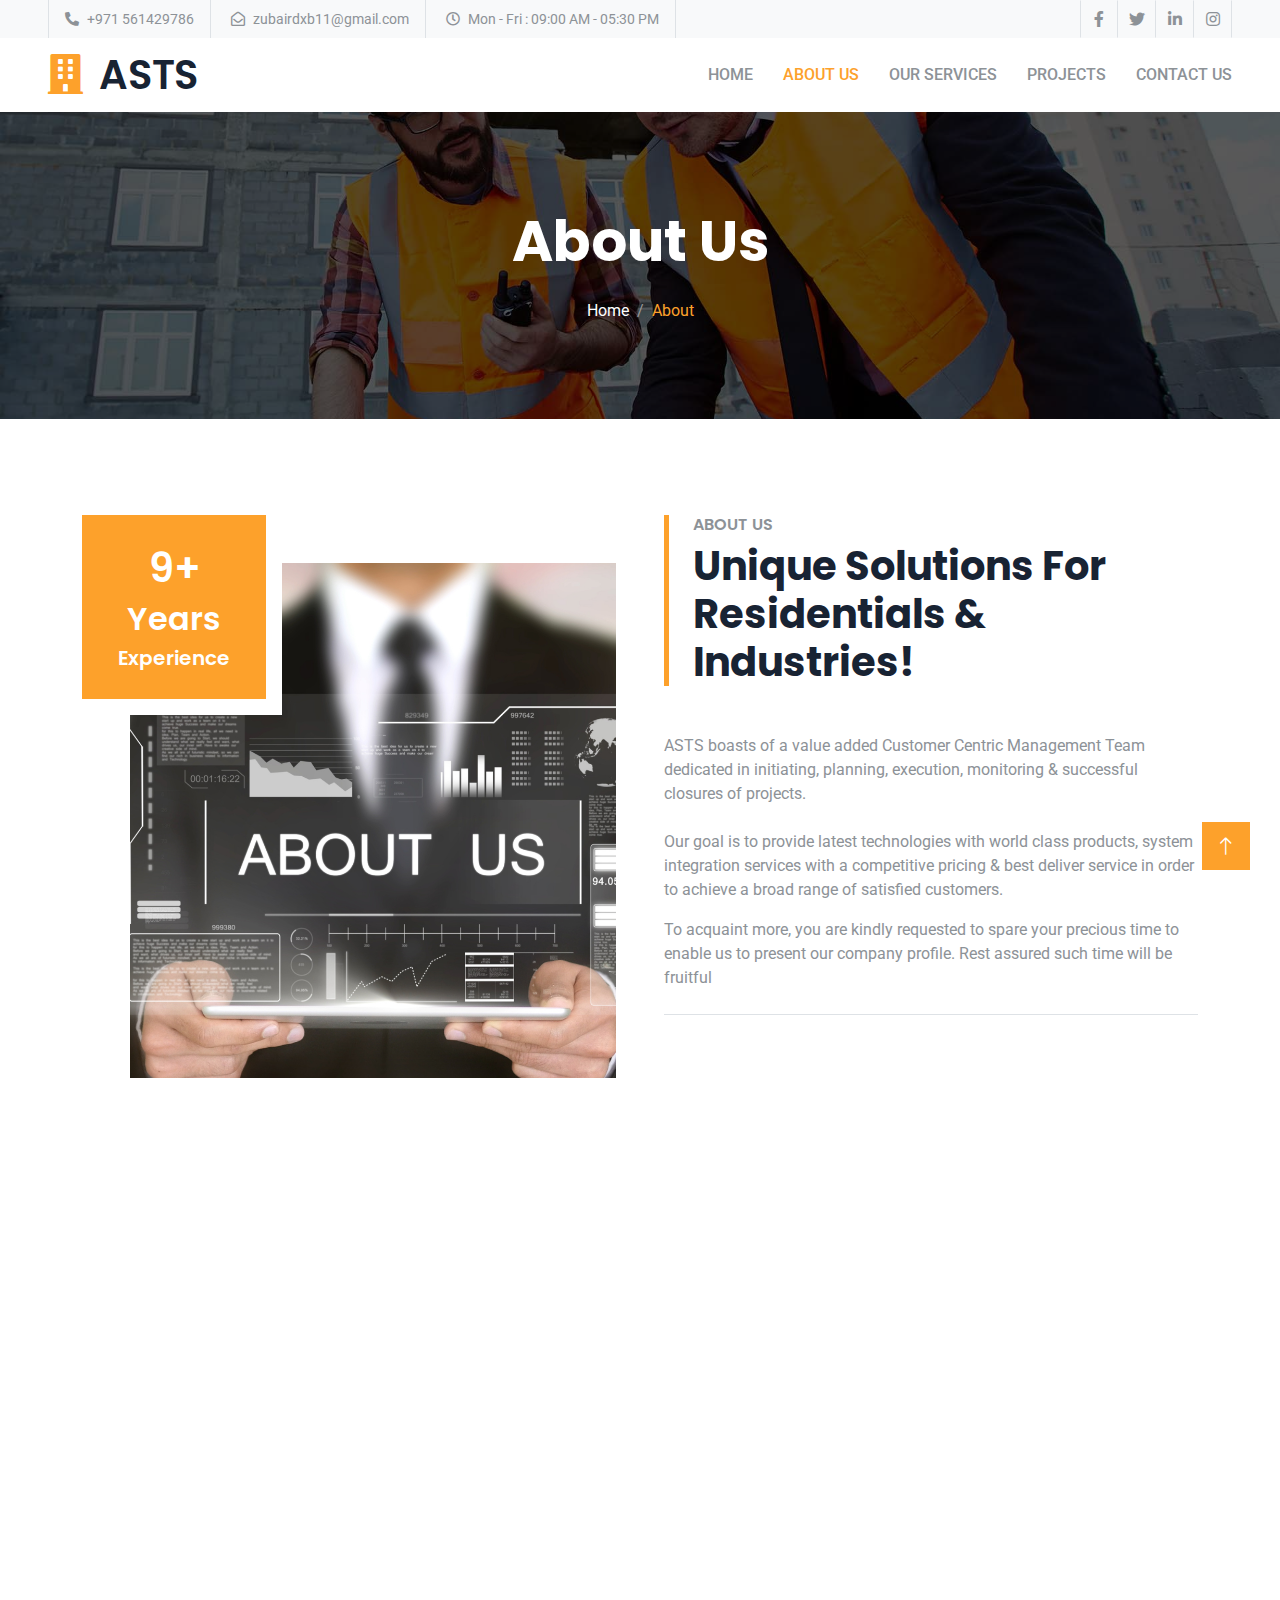
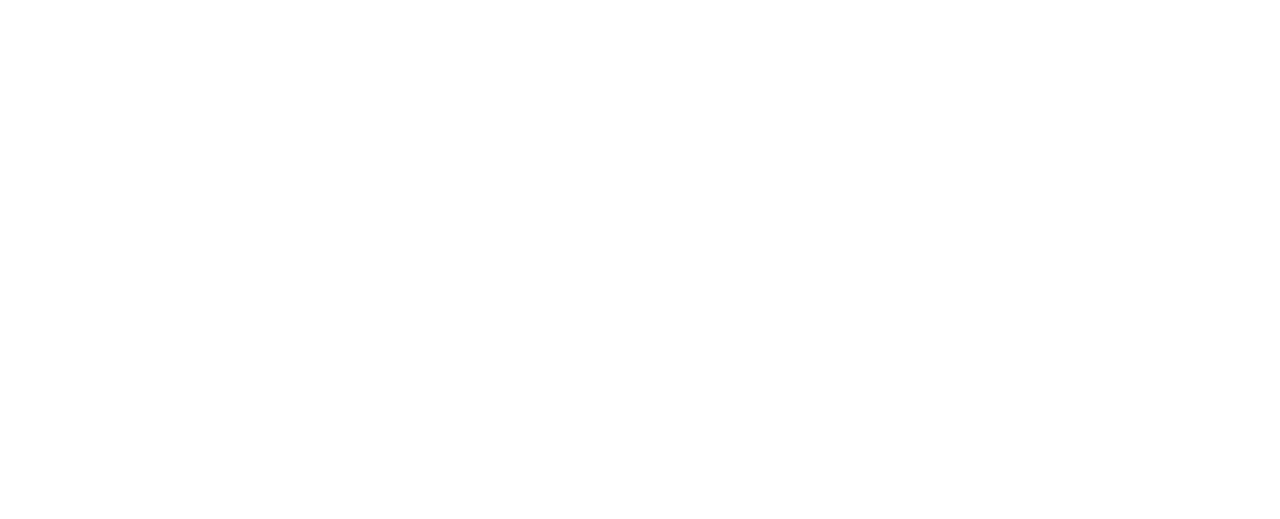
<file: about.html>
<!DOCTYPE html>
<html lang="en">
  <head>
    <meta charset="utf-8" />
    <title>ASTS - Home Repair Website Template</title>
    <meta content="width=device-width, initial-scale=1.0" name="viewport" />
    <meta content="" name="keywords" />
    <meta content="" name="description" />

    <!-- Favicon -->
    <link href="img/favicon.ico" rel="icon" />

    <!-- Google Web Fonts -->
    <link rel="preconnect" href="https://fonts.googleapis.com" />
    <link rel="preconnect" href="https://fonts.gstatic.com" crossorigin />
    <link
      href="https://fonts.googleapis.com/css2?family=Roboto:wght@400;500&family=Poppins:wght@600;700&display=swap"
      rel="stylesheet"
    />

    <!-- Icon Font Stylesheet -->
    <link
      href="https://cdnjs.cloudflare.com/ajax/libs/font-awesome/5.10.0/css/all.min.css"
      rel="stylesheet"
    />
    <link
      href="https://cdn.jsdelivr.net/npm/bootstrap-icons@1.4.1/font/bootstrap-icons.css"
      rel="stylesheet"
    />

    <!-- Libraries Stylesheet -->
    <link href="lib/animate/animate.min.css" rel="stylesheet" />
    <link href="lib/owlcarousel/assets/owl.carousel.min.css" rel="stylesheet" />

    <!-- Customized Bootstrap Stylesheet -->
    <link href="css/bootstrap.min.css" rel="stylesheet" />

    <!-- Template Stylesheet -->
    <link href="css/style.css" rel="stylesheet" />
  </head>

  <body>
    <!-- Spinner Start -->
    <div
      id="spinner"
      class="show bg-white position-fixed translate-middle w-100 vh-100 top-50 start-50 d-flex align-items-center justify-content-center"
    >
      <div class="spinner-grow text-primary" role="status"></div>
    </div>
    <!-- Spinner End -->

      <!-- Topbar Start -->
  <div class="container-fluid bg-light p-0">
    <div class="row gx-0 d-none d-lg-flex">
      <div class="col-lg-7 px-5 text-start">
        <div class="h-100 d-inline-flex align-items-center border-start border-end px-3">
          <small class="fa fa-phone-alt me-2"></small>
          <small>+971 561429786</small>
        </div>
        <div class="h-100 d-inline-flex align-items-center border-end px-3">
          <small class="far fa-envelope-open me-2"></small>
          <small>zubairdxb11@gmail.com</small>
        </div>
        <div class="h-100 d-inline-flex align-items-center border-end px-3">
          <small class="far fa-clock me-2"></small>
          <small>Mon - Fri : 09:00 AM - 05:30 PM</small>
        </div>
      </div>
      <div class="col-lg-5 px-5 text-end">
        <div class="h-100 d-inline-flex align-items-center">
          <a class="btn btn-square border-end border-start" href=""><i class="fab fa-facebook-f"></i></a>
          <a class="btn btn-square border-end" href=""><i class="fab fa-twitter"></i></a>
          <a class="btn btn-square border-end" href=""><i class="fab fa-linkedin-in"></i></a>
          <a class="btn btn-square border-end" href=""><i class="fab fa-instagram"></i></a>
        </div>
      </div>
    </div>
  </div>
  <!-- Topbar End -->

    <!-- Navbar Start -->
    <nav
      class="navbar navbar-expand-lg bg-white navbar-light sticky-top px-4 px-lg-5 py-lg-0"
    >
      <a href="index.html" class="navbar-brand d-flex align-items-center">
        <h1 class="m-0">
          <i class="fa fa-building text-primary me-3"></i>ASTS
        </h1>
      </a>
      <button
        type="button"
        class="navbar-toggler"
        data-bs-toggle="collapse"
        data-bs-target="#navbarCollapse"
      >
        <span class="navbar-toggler-icon"></span>
      </button>
      <div class="collapse navbar-collapse" id="navbarCollapse">
        <div class="navbar-nav ms-auto py-3 py-lg-0">
          <a href="index.html" class="nav-item nav-link">Home</a>
          <a href="#" class="nav-item nav-link active">About Us</a>
          <a href="service.html" class="nav-item nav-link">Our Services</a>
        <a href="projects.html" class="nav-item nav-link">Projects</a>
         <!-- <div class="nav-item dropdown">
            <a href="#" class="nav-link dropdown-toggle active" data-bs-toggle="dropdown">Pages</a>
            <div class="dropdown-menu bg-light m-0">
              <a href="feature.html" class="dropdown-item">Features</a>
              <a href="appointment.html" class="dropdown-item">Appointment</a>
              <a href="team.html" class="dropdown-item">Our Team</a>
              <a href="testimonial.html" class="dropdown-item">Testimonial</a>
              <a href="404.html" class="dropdown-item active">404 Page</a>
            </div>
          </div> -->
          <a href="contact.html" class="nav-item nav-link">Contact Us</a>
        </div>
      </div>
    </nav>
    <!-- Navbar End -->

    <!-- Page Header Start -->
    <div
      class="container-fluid page-header py-5 mb-5 wow fadeIn"
      data-wow-delay="0.1s"
    >
      <div class="container text-center py-5">
        <h1 class="display-4 text-white animated slideInDown mb-4">About Us</h1>
        <nav aria-label="breadcrumb animated slideInDown">
          <ol class="breadcrumb justify-content-center mb-0">
            <li class="breadcrumb-item">
              <a class="text-white" href="#">Home</a>
            </li>
            <!-- <li class="breadcrumb-item">
            <a class="text-white" href="#">Pages</a>
          </li> -->
            <li class="breadcrumb-item text-primary active" aria-current="page">
              About
            </li>
          </ol>
        </nav>
      </div>
    </div>
    <!-- Page Header End -->

    <!-- About Start -->
    <div class="container-xxl py-5">
      <div class="container">
        <div class="row g-5">
          <div class="col-lg-6 wow fadeInUp" data-wow-delay="0.1s">
            <div class="position-relative overflow-hidden ps-5 pt-5 h-100 d-none d-md-block d-lg-block " style="min-height: 400px">
              <img class="position-absolute w-100 h-100" src="img/about.jpg" alt="" style="object-fit: cover" />
              <div class="position-absolute top-0 start-0 bg-white pe-3 pb-3" style="width: 200px; height: 200px">
                <div class="d-flex flex-column justify-content-center text-center bg-primary h-100 p-3">
                  <h1 class="text-white">9+</h1>
                  <h2 class="text-white">Years</h2>
                  <h5 class="text-white mb-0">Experience</h5>
                </div>
              </div>
            </div>
          </div>
          <div class="col-lg-6 wow fadeInUp" data-wow-delay="0.5s">
            <div class="h-100">
              <div class="border-start border-5 border-primary ps-4 mb-5">
                <h6 class="text-body text-uppercase mb-2">About Us</h6>
                <h1 class="display-6 mb-0">
                  Unique Solutions For Residentials & Industries!
                </h1>
              </div>
              <p>
                ASTS boasts of a value added Customer Centric Management Team dedicated in initiating,
                planning, execution, monitoring & successful closures of projects.
                <br><br>
                Our goal is to provide latest technologies with world class products, system integration services
                with a competitive pricing & best deliver service in order to achieve a broad range of satisfied
                customers.
  
              </p>
              <p class="mb-4">
                To acquaint more, you are kindly requested to spare your precious time to enable us to present
                our company profile. Rest assured such time will be fruitful
              </p>
              <div class="border-top mt-4 pt-4">
                <div class="row g-4">
                  <div class="col-sm-4 d-flex wow fadeIn" data-wow-delay="0.1s">
                    <i class="fa fa-check fa-2x text-primary flex-shrink-0 me-3"></i>
                    <h6 class="mb-0">Ontime at services</h6>
                  </div>
                  <div class="col-sm-4 d-flex wow fadeIn" data-wow-delay="0.3s">
                    <i class="fa fa-check fa-2x text-primary flex-shrink-0 me-3"></i>
                    <h6 class="mb-0">24/7 hours services</h6>
                  </div>
                  <div class="col-sm-4 d-flex wow fadeIn" data-wow-delay="0.5s">
                    <i class="fa fa-check fa-2x text-primary flex-shrink-0 me-3"></i>
                    <h6 class="mb-0">Verified professionals</h6>
                  </div>
                </div>
              </div>
            </div>
          </div>
        </div>
      </div>
    </div>
    <!-- About End -->

    <!-- Team Start -->
    <div class="container-xxl py-5">
      <div class="container">
        <!-- <div class="row g-5 align-items-end mb-5">
          <div class="col-lg-6 wow fadeInUp" data-wow-delay="0.1s">
            <div class="border-start border-5 border-primary ps-4">
              <h6 class="text-body text-uppercase mb-2">Our Team</h6>
              <h1 class="display-6 mb-0">Our Expert Worker</h1>
            </div>
          </div>
          <div class="col-lg-6 wow fadeInUp" data-wow-delay="0.3s">
            <p class="mb-0">
              Tempor erat elitr rebum at clita. Diam dolor diam ipsum sit. Aliqu
              diam amet diam et eos. Clita erat ipsum et lorem et sit, sed stet
              lorem sit clita duo justo magna dolore erat amet
            </p>
          </div>
        </div> -->
        <div class="row g-4">
          <div class="col-lg-4 col-md-6 wow fadeInUp" data-wow-delay="0.1s">
            <div class="team-item position-relative">
              <img class="img-fluid ab-mis-img " src="img/mission.png" alt="" />
              <div class="team-text bg-white p-4">
                <h5>Our Mission</h5>
                <span>Occaecat proident ex duis laboris duis mollit duis non ipsum elit non sit exercitation.</span>
              </div>
            </div>
          </div>
          <div class="col-lg-4 col-md-6 wow fadeInUp" data-wow-delay="0.3s">
            <div class="team-item position-relative">
              <img class="img-fluid ab-mis-img" src="img/vision.png" alt="" />
              <div class="team-text bg-white p-4">
                <h5>Our Vision</h5>
                <span>Occaecat proident ex duis laboris duis mollit duis non ipsum elit non sit exercitation.</span>
              </div>
            </div>
          </div>
          <div class="col-lg-4 col-md-6 wow fadeInUp" data-wow-delay="0.5s">
            <div class="team-item position-relative">
              <img class="img-fluid ab-mis-img" src="img/goals.png" alt="" />
              <div class="team-text bg-white p-4">
                <h5>Our Goals</h5>
                <span>Occaecat proident ex duis laboris duis mollit duis non ipsum elit non sit exercitation.</span>
              </div>
            </div>
          </div>
        </div>
      </div>
    </div>
    <!-- Team End -->

    <!-- Footer Start -->
    <div
      class="container-fluid bg-dark footer mt-5 pt-5 wow fadeIn"
      data-wow-delay="0.1s"
    >
      <div class="container py-5">
        <div class="row g-5">
          <div class="col-lg-6 col-md-12">
          <h1 class="text-white mb-4">
            <i class="fa fa-building text-primary me-3"></i>ASTS
          </h1>
            <p>
              ADVANCED STANDARD TECHNICAL SERVICES with a pool of highly qualified Project Managers, 
Engineers and Technicians provides latest technologies with world class products. Being a system 
integrator, we offer the below services with a competitive pricing & best deliver service in order to achieve 
a broad range of satisfied customers.
            </p>
            <div class="d-flex pt-2">
              <a class="btn btn-square btn-outline-primary me-1" href=""
                ><i class="fab fa-twitter"></i
              ></a>
              <a class="btn btn-square btn-outline-primary me-1" href=""
                ><i class="fab fa-facebook-f"></i
              ></a>
              <a class="btn btn-square btn-outline-primary me-1" href=""
                ><i class="fab fa-youtube"></i
              ></a>
              <a class="btn btn-square btn-outline-primary me-0" href=""
                ><i class="fab fa-linkedin-in"></i
              ></a>
            </div>
          </div>
        <div class="col-lg-4 col-md-7">
          <h4 class="text-light mb-4">Address</h4>
            <p>
              <i class="fa fa-map-marker-alt me-3"></i>Office #304,<br><span style="margin-left: 30px;">Montana Bldg Al Karama</span> 
            <br><span style="margin-left: 30px;">P.O. Box: 94835, Dubai, UAE</span>
              
            </p>
            <p><i class="fa fa-phone-alt me-3"></i> +971 561429786</p>
            <p><i class="fa fa-envelope me-3"></i> zubairdxb11@gmail.com</p>
          </div>
          <div class="col-lg-2 col-md-5">
          <h4 class="text-light mb-4">Quick Links</h4>
          <a class="btn btn-link" href="index.html">Home</a>
            <a class="btn btn-link" href="about.html">About Us</a>
            <a class="btn btn-link" href="contact.html">Contact Us</a>
            <a class="btn btn-link" href="service.html">Our Services</a>
            <a class="btn btn-link" href="projects.html">Our Projects</a>
          </div>
          <!-- <div class="col-lg-3 col-md-6">
            <h4 class="text-light mb-4">Newsletter</h4>
            <p>Dolor amet sit justo amet elitr clita ipsum elitr est.</p>
            <div class="position-relative mx-auto" style="max-width: 400px">
              <input
                class="form-control bg-transparent w-100 py-3 ps-4 pe-5"
                type="text"
                placeholder="Your email"
              />
              <button
                type="button"
                class="btn btn-primary py-2 position-absolute top-0 end-0 mt-2 me-2"
              >
                SignUp
              </button>
            </div>
          </div> --> 
        </div>
      </div>
      <div class="container-fluid copyright">
        <div class="container">
          <div class="row">
            <div class="col-md-6 text-center text-md-start mb-3 mb-md-0">
              &copy; <a href="#">ADVANCED STANDARD TECHNICAL SERVICES</a>, All Right Reserved.
            </div>
            <div class="col-md-6 text-center text-md-end">
              Designed By <a href="https://dacentrictechnologies.com">DaCentric Technologies</a>
            </div>
          </div>
        </div>
      </div>
    </div>
    <!-- Footer End -->


    <!-- Back to Top -->
    <a href="#" class="btn btn-lg btn-primary btn-lg-square back-to-top"
      ><i class="bi bi-arrow-up"></i
    ></a>

    <!-- JavaScript Libraries -->
    <script src="https://code.jquery.com/jquery-3.4.1.min.js"></script>
    <script src="https://cdn.jsdelivr.net/npm/bootstrap@5.0.0/dist/js/bootstrap.bundle.min.js"></script>
    <script src="lib/wow/wow.min.js"></script>
    <script src="lib/easing/easing.min.js"></script>
    <script src="lib/waypoints/waypoints.min.js"></script>
    <script src="lib/owlcarousel/owl.carousel.min.js"></script>

    <!-- Template Javascript -->
    <script src="js/main.js"></script>
  </body>
</html>
</file>
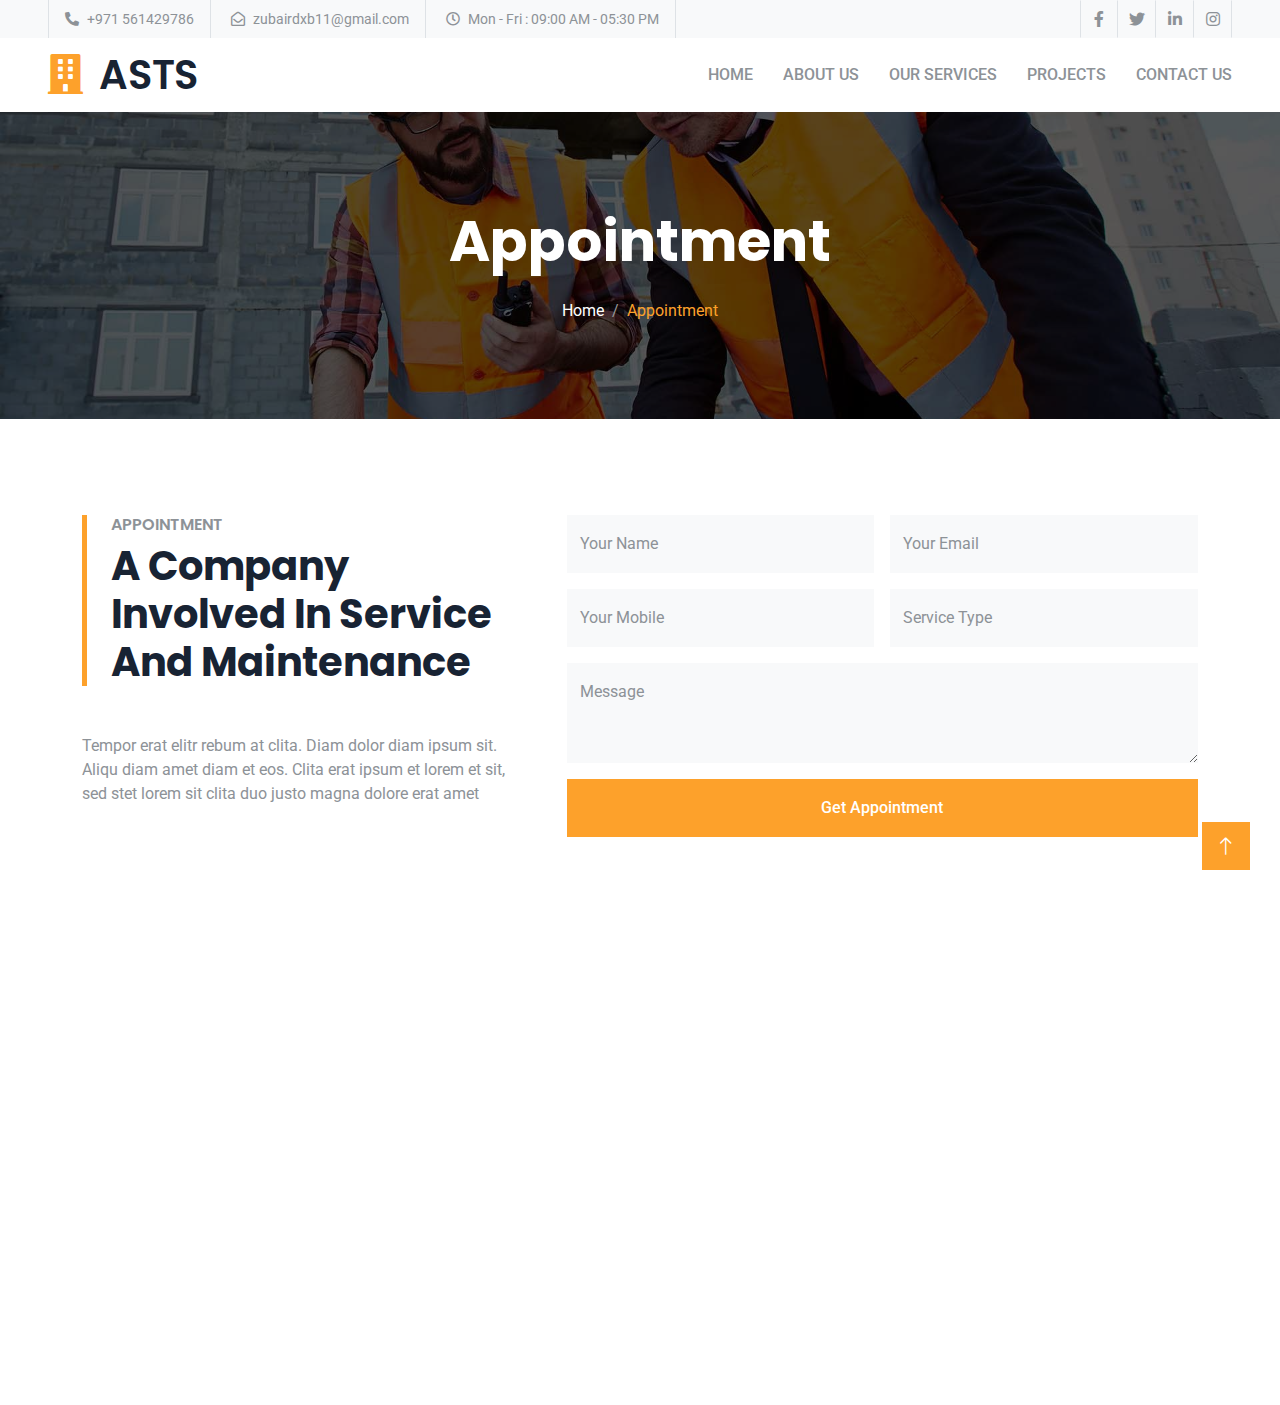
<file: appointment.html>
<!DOCTYPE html>
<html lang="en">
  <head>
    <meta charset="utf-8" />
    <title>ASTS - Home Repair Website Template</title>
    <meta content="width=device-width, initial-scale=1.0" name="viewport" />
    <meta content="" name="keywords" />
    <meta content="" name="description" />

    <!-- Favicon -->
    <link href="img/favicon.ico" rel="icon" />

    <!-- Google Web Fonts -->
    <link rel="preconnect" href="https://fonts.googleapis.com" />
    <link rel="preconnect" href="https://fonts.gstatic.com" crossorigin />
    <link
      href="https://fonts.googleapis.com/css2?family=Roboto:wght@400;500&family=Poppins:wght@600;700&display=swap"
      rel="stylesheet"
    />

    <!-- Icon Font Stylesheet -->
    <link
      href="https://cdnjs.cloudflare.com/ajax/libs/font-awesome/5.10.0/css/all.min.css"
      rel="stylesheet"
    />
    <link
      href="https://cdn.jsdelivr.net/npm/bootstrap-icons@1.4.1/font/bootstrap-icons.css"
      rel="stylesheet"
    />

    <!-- Libraries Stylesheet -->
    <link href="lib/animate/animate.min.css" rel="stylesheet" />
    <link href="lib/owlcarousel/assets/owl.carousel.min.css" rel="stylesheet" />

    <!-- Customized Bootstrap Stylesheet -->
    <link href="css/bootstrap.min.css" rel="stylesheet" />

    <!-- Template Stylesheet -->
    <link href="css/style.css" rel="stylesheet" />
  </head>

  <body>
    <!-- Spinner Start -->
    <div
      id="spinner"
      class="show bg-white position-fixed translate-middle w-100 vh-100 top-50 start-50 d-flex align-items-center justify-content-center"
    >
      <div class="spinner-grow text-primary" role="status"></div>
    </div>
    <!-- Spinner End -->

      <!-- Topbar Start -->
  <div class="container-fluid bg-light p-0">
    <div class="row gx-0 d-none d-lg-flex">
      <div class="col-lg-7 px-5 text-start">
        <div class="h-100 d-inline-flex align-items-center border-start border-end px-3">
          <small class="fa fa-phone-alt me-2"></small>
          <small>+971 561429786</small>
        </div>
        <div class="h-100 d-inline-flex align-items-center border-end px-3">
          <small class="far fa-envelope-open me-2"></small>
          <small>zubairdxb11@gmail.com</small>
        </div>
        <div class="h-100 d-inline-flex align-items-center border-end px-3">
          <small class="far fa-clock me-2"></small>
          <small>Mon - Fri : 09:00 AM - 05:30 PM</small>
        </div>
      </div>
      <div class="col-lg-5 px-5 text-end">
        <div class="h-100 d-inline-flex align-items-center">
          <a class="btn btn-square border-end border-start" href=""><i class="fab fa-facebook-f"></i></a>
          <a class="btn btn-square border-end" href=""><i class="fab fa-twitter"></i></a>
          <a class="btn btn-square border-end" href=""><i class="fab fa-linkedin-in"></i></a>
          <a class="btn btn-square border-end" href=""><i class="fab fa-instagram"></i></a>
        </div>
      </div>
    </div>
  </div>
  <!-- Topbar End -->

    <!-- Navbar Start -->
    <nav
      class="navbar navbar-expand-lg bg-white navbar-light sticky-top px-4 px-lg-5 py-lg-0"
    >
      <a href="index.html" class="navbar-brand d-flex align-items-center">
        <h1 class="m-0">
          <i class="fa fa-building text-primary me-3"></i>ASTS
        </h1>
      </a>
      <button
        type="button"
        class="navbar-toggler"
        data-bs-toggle="collapse"
        data-bs-target="#navbarCollapse"
      >
        <span class="navbar-toggler-icon"></span>
      </button>
      <div class="collapse navbar-collapse" id="navbarCollapse">
        <div class="navbar-nav ms-auto py-3 py-lg-0">
          <a href="index.html" class="nav-item nav-link">Home</a>
          <a href="about.html" class="nav-item nav-link">About Us</a>
          <a href="service.html" class="nav-item nav-link">Our Services</a>
        <a href="projects.html" class="nav-item nav-link">Projects</a>
          <div class="nav-item dropdown">
           <!-- <div class="nav-item dropdown">
            <a href="#" class="nav-link dropdown-toggle active" data-bs-toggle="dropdown">Pages</a>
            <div class="dropdown-menu bg-light m-0">
              <a href="feature.html" class="dropdown-item">Features</a>
              <a href="appointment.html" class="dropdown-item">Appointment</a>
              <a href="team.html" class="dropdown-item">Our Team</a>
              <a href="testimonial.html" class="dropdown-item">Testimonial</a>
              <a href="404.html" class="dropdown-item active">404 Page</a>
            </div>
          </div> -->
          <a href="contact.html" class="nav-item nav-link">Contact Us</a>
        </div>
      </div>
    </nav>
    <!-- Navbar End -->

    <!-- Page Header Start -->
    <div
      class="container-fluid page-header py-5 mb-5 wow fadeIn"
      data-wow-delay="0.1s"
    >
      <div class="container text-center py-5">
        <h1 class="display-4 text-white animated slideInDown mb-4">
          Appointment
        </h1>
        <nav aria-label="breadcrumb animated slideInDown">
          <ol class="breadcrumb justify-content-center mb-0">
            <li class="breadcrumb-item">
              <a class="text-white" href="#">Home</a>
            </li>
            <!-- <li class="breadcrumb-item">
            <a class="text-white" href="#">Pages</a>
          </li> -->
            <li class="breadcrumb-item text-primary active" aria-current="page">
              Appointment
            </li>
          </ol>
        </nav>
      </div>
    </div>
    <!-- Page Header End -->

    <!-- Appointment Start -->
    <div class="container-xxl py-5">
      <div class="container">
        <div class="row g-5">
          <div class="col-lg-5 col-md-6 wow fadeInUp" data-wow-delay="0.1s">
            <div class="border-start border-5 border-primary ps-4 mb-5">
              <h6 class="text-body text-uppercase mb-2">Appointment</h6>
              <h1 class="display-6 mb-0">
                A Company Involved In Service And Maintenance
              </h1>
            </div>
            <p class="mb-0">
              Tempor erat elitr rebum at clita. Diam dolor diam ipsum sit. Aliqu
              diam amet diam et eos. Clita erat ipsum et lorem et sit, sed stet
              lorem sit clita duo justo magna dolore erat amet
            </p>
          </div>
          <div class="col-lg-7 col-md-6 wow fadeInUp" data-wow-delay="0.5s">
            <form>
              <div class="row g-3">
                <div class="col-sm-6">
                  <div class="form-floating">
                    <input
                      type="text"
                      class="form-control bg-light border-0"
                      id="gname"
                      placeholder="Gurdian Name"
                    />
                    <label for="gname">Your Name</label>
                  </div>
                </div>
                <div class="col-sm-6">
                  <div class="form-floating">
                    <input
                      type="email"
                      class="form-control bg-light border-0"
                      id="gmail"
                      placeholder="Gurdian Email"
                    />
                    <label for="gmail">Your Email</label>
                  </div>
                </div>
                <div class="col-sm-6">
                  <div class="form-floating">
                    <input
                      type="text"
                      class="form-control bg-light border-0"
                      id="cname"
                      placeholder="Child Name"
                    />
                    <label for="cname">Your Mobile</label>
                  </div>
                </div>
                <div class="col-sm-6">
                  <div class="form-floating">
                    <input
                      type="text"
                      class="form-control bg-light border-0"
                      id="cage"
                      placeholder="Child Age"
                    />
                    <label for="cage">Service Type</label>
                  </div>
                </div>
                <div class="col-12">
                  <div class="form-floating">
                    <textarea
                      class="form-control bg-light border-0"
                      placeholder="Leave a message here"
                      id="message"
                      style="height: 100px"
                    ></textarea>
                    <label for="message">Message</label>
                  </div>
                </div>
                <div class="col-12">
                  <button class="btn btn-primary w-100 py-3" type="submit">
                    Get Appointment
                  </button>
                </div>
              </div>
            </form>
          </div>
        </div>
      </div>
    </div>
    <!-- Appointment End -->

    <!-- Footer Start -->
    <div
      class="container-fluid bg-dark footer mt-5 pt-5 wow fadeIn"
      data-wow-delay="0.1s"
    >
      <div class="container py-5">
        <div class="row g-5">
          <div class="col-lg-6 col-md-12">
          <h1 class="text-white mb-4">
            <i class="fa fa-building text-primary me-3"></i>ASTS
          </h1>
            <p>
              ADVANCED STANDARD TECHNICAL SERVICES with a pool of highly qualified Project Managers, 
Engineers and Technicians provides latest technologies with world class products. Being a system 
integrator, we offer the below services with a competitive pricing & best deliver service in order to achieve 
a broad range of satisfied customers.
            </p>
            <div class="d-flex pt-2">
              <a class="btn btn-square btn-outline-primary me-1" href=""
                ><i class="fab fa-twitter"></i
              ></a>
              <a class="btn btn-square btn-outline-primary me-1" href=""
                ><i class="fab fa-facebook-f"></i
              ></a>
              <a class="btn btn-square btn-outline-primary me-1" href=""
                ><i class="fab fa-youtube"></i
              ></a>
              <a class="btn btn-square btn-outline-primary me-0" href=""
                ><i class="fab fa-linkedin-in"></i
              ></a>
            </div>
          </div>
        <div class="col-lg-4 col-md-7">
          <h4 class="text-light mb-4">Address</h4>
            <p>
              <i class="fa fa-map-marker-alt me-3"></i>Office #304,<br><span style="margin-left: 30px;">Montana Bldg Al Karama</span> 
            <br><span style="margin-left: 30px;">P.O. Box: 94835, Dubai, UAE</span>
              
            </p>
            <p><i class="fa fa-phone-alt me-3"></i> +971 561429786</p>
            <p><i class="fa fa-envelope me-3"></i> zubairdxb11@gmail.com</p>
          </div>
          <div class="col-lg-2 col-md-5">
          <h4 class="text-light mb-4">Quick Links</h4>
          <a class="btn btn-link" href="index.html">Home</a>
            <a class="btn btn-link" href="about.html">About Us</a>
            <a class="btn btn-link" href="contact.html">Contact Us</a>
            <a class="btn btn-link" href="service.html">Our Services</a>
            <a class="btn btn-link" href="projects.html">Our Projects</a>
          </div>
          <!--<div class="col-lg-3 col-md-6">
            <h4 class="text-light mb-4">Newsletter</h4>
            <p>Dolor amet sit justo amet elitr clita ipsum elitr est.</p>
            <div class="position-relative mx-auto" style="max-width: 400px">
              <input
                class="form-control bg-transparent w-100 py-3 ps-4 pe-5"
                type="text"
                placeholder="Your email"
              />
              <button
                type="button"
                class="btn btn-primary py-2 position-absolute top-0 end-0 mt-2 me-2"
              >
                SignUp
              </button>
            </div>
          </div> --> 
        </div>
      </div>
      <div class="container-fluid copyright">
        <div class="container">
          <div class="row">
            <div class="col-md-6 text-center text-md-start mb-3 mb-md-0">
              &copy; <a href="#">ADVANCED STANDARD TECHNICAL SERVICES</a>, All Right Reserved.
            </div>
            <div class="col-md-6 text-center text-md-end">
              Designed By <a href="https://dacentrictechnologies.com">DaCentric Technologies</a>
            </div>
          </div>
        </div>
      </div>
    </div>
    <!-- Footer End -->


    <!-- Back to Top -->
    <a href="#" class="btn btn-lg btn-primary btn-lg-square back-to-top"
      ><i class="bi bi-arrow-up"></i
    ></a>

    <!-- JavaScript Libraries -->
    <script src="https://code.jquery.com/jquery-3.4.1.min.js"></script>
    <script src="https://cdn.jsdelivr.net/npm/bootstrap@5.0.0/dist/js/bootstrap.bundle.min.js"></script>
    <script src="lib/wow/wow.min.js"></script>
    <script src="lib/easing/easing.min.js"></script>
    <script src="lib/waypoints/waypoints.min.js"></script>
    <script src="lib/owlcarousel/owl.carousel.min.js"></script>

    <!-- Template Javascript -->
    <script src="js/main.js"></script>
  </body>
</html>
</file>
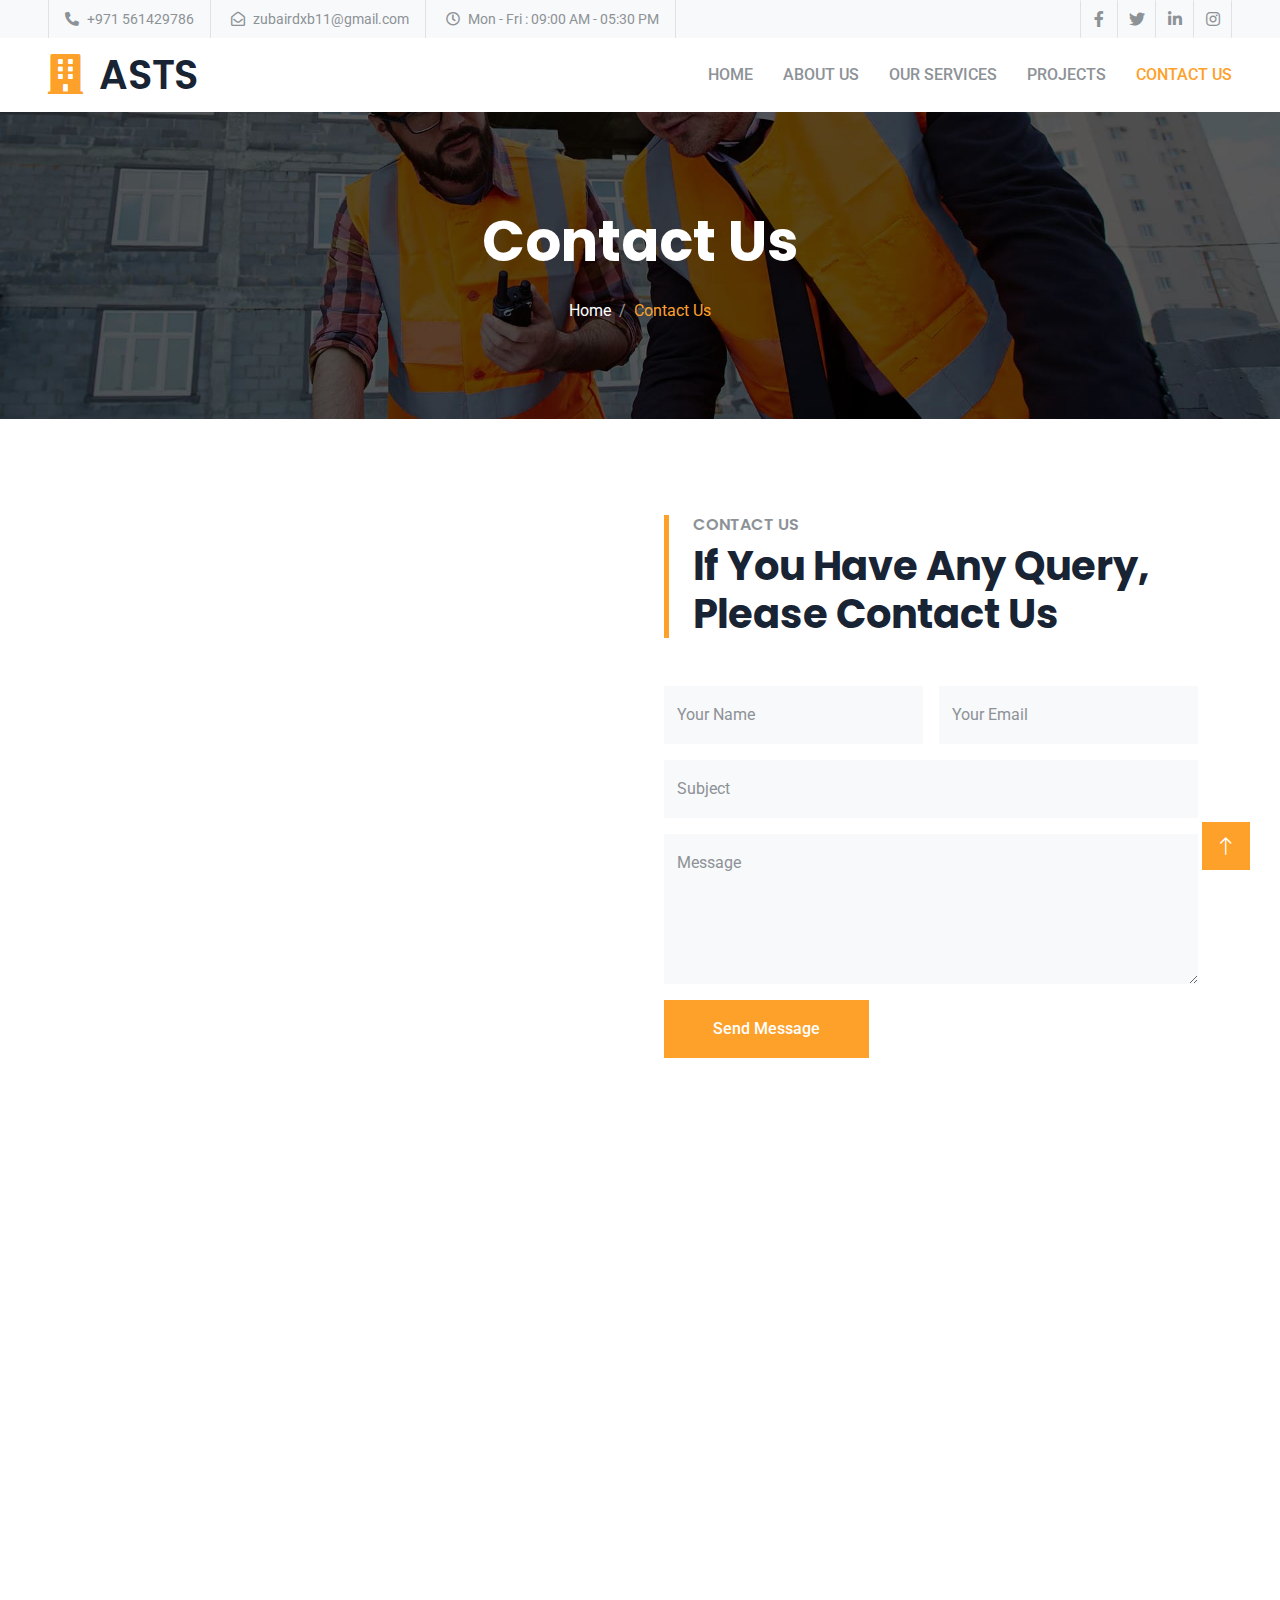
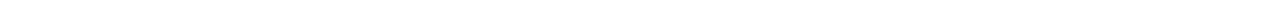
<file: contact.html>
<!DOCTYPE html>
<html lang="en">
  <head>
    <meta charset="utf-8" />
    <title>ASTS - Contact</title>
    <meta content="width=device-width, initial-scale=1.0" name="viewport" />
    <meta content="" name="keywords" />
    <meta content="" name="description" />

    <!-- Favicon -->
    <link href="img/favicon.ico" rel="icon" />

    <!-- Google Web Fonts -->
    <link rel="preconnect" href="https://fonts.googleapis.com" />
    <link rel="preconnect" href="https://fonts.gstatic.com" crossorigin />
    <link
      href="https://fonts.googleapis.com/css2?family=Roboto:wght@400;500&family=Poppins:wght@600;700&display=swap"
      rel="stylesheet"
    />

    <!-- Icon Font Stylesheet -->
    <link
      href="https://cdnjs.cloudflare.com/ajax/libs/font-awesome/5.10.0/css/all.min.css"
      rel="stylesheet"
    />
    <link
      href="https://cdn.jsdelivr.net/npm/bootstrap-icons@1.4.1/font/bootstrap-icons.css"
      rel="stylesheet"
    />

    <!-- Libraries Stylesheet -->
    <link href="lib/animate/animate.min.css" rel="stylesheet" />
    <link href="lib/owlcarousel/assets/owl.carousel.min.css" rel="stylesheet" />

    <!-- Customized Bootstrap Stylesheet -->
    <link href="css/bootstrap.min.css" rel="stylesheet" />

    <!-- Template Stylesheet -->
    <link href="css/style.css" rel="stylesheet" />
  </head>

  <body>
    <!-- Spinner Start -->
    <div
      id="spinner"
      class="show bg-white position-fixed translate-middle w-100 vh-100 top-50 start-50 d-flex align-items-center justify-content-center"
    >
      <div class="spinner-grow text-primary" role="status"></div>
    </div>
    <!-- Spinner End -->

      <!-- Topbar Start -->
  <div class="container-fluid bg-light p-0">
    <div class="row gx-0 d-none d-lg-flex">
      <div class="col-lg-7 px-5 text-start">
        <div class="h-100 d-inline-flex align-items-center border-start border-end px-3">
          <small class="fa fa-phone-alt me-2"></small>
          <small>+971 561429786</small>
        </div>
        <div class="h-100 d-inline-flex align-items-center border-end px-3">
          <small class="far fa-envelope-open me-2"></small>
          <small>zubairdxb11@gmail.com</small>
        </div>
        <div class="h-100 d-inline-flex align-items-center border-end px-3">
          <small class="far fa-clock me-2"></small>
          <small>Mon - Fri : 09:00 AM - 05:30 PM</small>
        </div>
      </div>
      <div class="col-lg-5 px-5 text-end">
        <div class="h-100 d-inline-flex align-items-center">
          <a class="btn btn-square border-end border-start" href=""><i class="fab fa-facebook-f"></i></a>
          <a class="btn btn-square border-end" href=""><i class="fab fa-twitter"></i></a>
          <a class="btn btn-square border-end" href=""><i class="fab fa-linkedin-in"></i></a>
          <a class="btn btn-square border-end" href=""><i class="fab fa-instagram"></i></a>
        </div>
      </div>
    </div>
  </div>
  <!-- Topbar End -->

    <!-- Navbar Start -->
    <nav
      class="navbar navbar-expand-lg bg-white navbar-light sticky-top px-4 px-lg-5 py-lg-0"
    >
      <a href="index.html" class="navbar-brand d-flex align-items-center">
        <h1 class="m-0">
          <i class="fa fa-building text-primary me-3"></i>ASTS
        </h1>
      </a>
      <button
        type="button"
        class="navbar-toggler"
        data-bs-toggle="collapse"
        data-bs-target="#navbarCollapse"
      >
        <span class="navbar-toggler-icon"></span>
      </button>
      <div class="collapse navbar-collapse" id="navbarCollapse">
        <div class="navbar-nav ms-auto py-3 py-lg-0">
          <a href="index.html" class="nav-item nav-link">Home</a>
          <a href="about.html" class="nav-item nav-link">About Us</a>
          <a href="service.html" class="nav-item nav-link">Our Services</a>
        <a href="projects.html" class="nav-item nav-link">Projects</a>
         <!-- <div class="nav-item dropdown">
            <a href="#" class="nav-link dropdown-toggle active" data-bs-toggle="dropdown">Pages</a>
            <div class="dropdown-menu bg-light m-0">
              <a href="feature.html" class="dropdown-item">Features</a>
              <a href="appointment.html" class="dropdown-item">Appointment</a>
              <a href="team.html" class="dropdown-item">Our Team</a>
              <a href="testimonial.html" class="dropdown-item">Testimonial</a>
              <a href="404.html" class="dropdown-item active">404 Page</a>
            </div>
          </div> -->
          <a href="#" class="nav-item nav-link active">Contact Us</a>
        </div>
      </div>
    </nav>
    <!-- Navbar End -->

    <!-- Page Header Start -->
    <div
      class="container-fluid page-header py-5 mb-5 wow fadeIn"
      data-wow-delay="0.1s"
    >
      <div class="container text-center py-5">
        <h1 class="display-4 text-white animated slideInDown mb-4">
          Contact Us
        </h1>
        <nav aria-label="breadcrumb animated slideInDown">
          <ol class="breadcrumb justify-content-center mb-0">
            <li class="breadcrumb-item">
              <a class="text-white" href="#">Home</a>
            </li>
            <!-- <li class="breadcrumb-item">
            <a class="text-white" href="#">Pages</a>
          </li> -->
            <li class="breadcrumb-item text-primary active" aria-current="page">
              Contact Us
            </li>
          </ol>
        </nav>
      </div>
    </div>
    <!-- Page Header End -->

    <!-- Contact Start -->
    <div class="container-xxl py-5">
      <div class="container">
        <div class="row g-5">
          <!-- <div class="col-lg-6 wow fadeInUp" data-wow-delay="0.1s">
            <div class="row g-4 align-items-center">
              <div class="col-sm-6">
                <img class="img-fluid" src="img/team-1.jpg" alt="" />
              </div>
              <div class="col-sm-6">
                <h3 class="mb-0">Full Name</h3>
                <p>Head of Sales</p>
                <h6>Contact Details</h6>
                <p>
                  Lorem ipsum dolor sit amet conse elit sed eiu smod lab ore.
                </p>
                <p class="mb-0">Call: +012 345 6789</p>
                <p class="mb-0">Email: sales@example.com</p>
              </div>
            </div>
          </div>
          <div class="col-lg-6 wow fadeInUp" data-wow-delay="0.1s">
            <div class="row g-4 align-items-center">
              <div class="col-sm-6">
                <img class="img-fluid" src="img/team-2.jpg" alt="" />
              </div>
              <div class="col-sm-6">
                <h3 class="mb-0">Full Name</h3>
                <p>Head of Marketing</p>
                <h6>Contact Details</h6>
                <p>
                  Lorem ipsum dolor sit amet conse elit sed eiu smod lab ore.
                </p>
                <p class="mb-0">Call: +012 345 6789</p>
                <p class="mb-0">Email: sales@example.com</p>
              </div>
            </div>
          </div> -->
          <div
            class="col-lg-6 wow fadeInUp"
            data-wow-delay="0.1s"
            style="min-height: 450px"
          >
            <div class="position-relative h-100">
              <!-- <iframe
                class="position-relative w-100 h-100"
                src="https://www.google.com/maps/embed?pb=!1m18!1m12!1m3!1d3001156.4288297426!2d-78.01371936852176!3d42.72876761954724!2m3!1f0!2f0!3f0!3m2!1i1024!2i768!4f13.1!3m3!1m2!1s0x4ccc4bf0f123a5a9%3A0xddcfc6c1de189567!2sNew%20York%2C%20USA!5e0!3m2!1sen!2sbd!4v1603794290143!5m2!1sen!2sbd"
                frameborder="0"
                style="min-height: 450px; border: 0"
                allowfullscreen=""
                aria-hidden="false"
                tabindex="0"
              ></iframe> -->
              <iframe class="position-relative w-100 h-100" src="https://www.google.com/maps/embed?pb=!1m18!1m12!1m3!1d3608.6366239744966!2d55.306798574839135!3d25.24916122959498!2m3!1f0!2f0!3f0!3m2!1i1024!2i768!4f13.1!3m3!1m2!1s0x3e5f432a3b2b3c25%3A0x1f2d9591f4bf27cb!2sMontana%20Building%20Al%20Waleed%20Real%20Estate!5e0!3m2!1sen!2sae!4v1705927422059!5m2!1sen!2sae" 
          style="min-height: 450px; border: 0" allowfullscreen=""
                frameborder="0"
                aria-hidden="false"
              tabindex="0"  loading="lazy" referrerpolicy="no-referrer-when-downgrade"></iframe>
            </div>
          </div>
          <div class="col-lg-6 wow fadeInUp" data-wow-delay="0.5s">
            <div class="border-start border-5 border-primary ps-4 mb-5">
              <h6 class="text-body text-uppercase mb-2">Contact Us</h6>
              <h1 class="display-6 mb-0">
                If You Have Any Query, Please Contact Us
              </h1>
            </div>
            <p class="mb-4">
              <!-- The contact form is currently inactive. Get a functional and
              working contact form with Ajax & PHP in a few minutes. Just copy
              and paste the files, add a little code and you're done.
              <a href="https://htmlcodex.com/contact-form">Download Now</a>. -->
            </p>
            <form>
              <div class="row g-3">
                <div class="col-md-6">
                  <div class="form-floating">
                    <input
                      type="text"
                      class="form-control border-0 bg-light"
                      id="name"
                      placeholder="Your Name"
                    />
                    <label for="name">Your Name</label>
                  </div>
                </div>
                <div class="col-md-6">
                  <div class="form-floating">
                    <input
                      type="email"
                      class="form-control border-0 bg-light"
                      id="email"
                      placeholder="Your Email"
                    />
                    <label for="email">Your Email</label>
                  </div>
                </div>
                <div class="col-12">
                  <div class="form-floating">
                    <input
                      type="text"
                      class="form-control border-0 bg-light"
                      id="subject"
                      placeholder="Subject"
                    />
                    <label for="subject">Subject</label>
                  </div>
                </div>
                <div class="col-12">
                  <div class="form-floating">
                    <textarea
                      class="form-control border-0 bg-light"
                      placeholder="Leave a message here"
                      id="message"
                      style="height: 150px"
                    ></textarea>
                    <label for="message">Message</label>
                  </div>
                </div>
                <div class="col-12">
                  <button class="btn btn-primary py-3 px-5" type="submit" onclick="send()">
                    Send Message
                  </button>
                </div>
              </div>
            </form>
          </div>
        </div>
      </div>
    </div>
    <!-- Contact End -->

    <!-- Footer Start -->
    <div
      class="container-fluid bg-dark footer mt-5 pt-5 wow fadeIn"
      data-wow-delay="0.1s"
    >
      <div class="container py-5">
        <div class="row g-5">
          <div class="col-lg-6 col-md-12">
          <h1 class="text-white mb-4">
            <i class="fa fa-building text-primary me-3"></i>ASTS
          </h1>
            <p>
              ADVANCED STANDARD TECHNICAL SERVICES with a pool of highly qualified Project Managers, 
Engineers and Technicians provides latest technologies with world class products. Being a system 
integrator, we offer the below services with a competitive pricing & best deliver service in order to achieve 
a broad range of satisfied customers.
            </p>
            <div class="d-flex pt-2">
              <a class="btn btn-square btn-outline-primary me-1" href=""
                ><i class="fab fa-twitter"></i
              ></a>
              <a class="btn btn-square btn-outline-primary me-1" href=""
                ><i class="fab fa-facebook-f"></i
              ></a>
              <a class="btn btn-square btn-outline-primary me-1" href=""
                ><i class="fab fa-youtube"></i
              ></a>
              <a class="btn btn-square btn-outline-primary me-0" href=""
                ><i class="fab fa-linkedin-in"></i
              ></a>
            </div>
          </div>
        <div class="col-lg-4 col-md-7">
          <h4 class="text-light mb-4">Address</h4>
            <p>
              <i class="fa fa-map-marker-alt me-3"></i>Office #304,<br><span style="margin-left: 30px;">Montana Bldg Al Karama</span> 
            <br><span style="margin-left: 30px;">P.O. Box: 94835, Dubai, UAE</span>
              
            </p>
            <p><i class="fa fa-phone-alt me-3"></i> +971 561429786</p>
            <p><i class="fa fa-envelope me-3"></i> zubairdxb11@gmail.com</p>
          </div>
          <div class="col-lg-2 col-md-5">
          <h4 class="text-light mb-4">Quick Links</h4>
          <a class="btn btn-link" href="index.html">Home</a>
            <a class="btn btn-link" href="about.html">About Us</a>
            <a class="btn btn-link" href="contact.html">Contact Us</a>
            <a class="btn btn-link" href="service.html">Our Services</a>
            <a class="btn btn-link" href="projects.html">Our Projects</a>
          </div>
          <!--  <div class="col-lg-3 col-md-6">
            <h4 class="text-light mb-4">Newsletter</h4>
            <p>Dolor amet sit justo amet elitr clita ipsum elitr est.</p>
            <div class="position-relative mx-auto" style="max-width: 400px">
              <input
                class="form-control bg-transparent w-100 py-3 ps-4 pe-5"
                type="text"
                placeholder="Your email"
              />
              <button
                type="button"
                class="btn btn-primary py-2 position-absolute top-0 end-0 mt-2 me-2"
              >
                SignUp
              </button>
            </div>
          </div> --> 
        </div>
      </div>
      <div class="container-fluid copyright">
        <div class="container">
          <div class="row">
            <div class="col-md-6 text-center text-md-start mb-3 mb-md-0">
              &copy; <a href="#">ADVANCED STANDARD TECHNICAL SERVICES</a>, All Right Reserved.
            </div>
            <div class="col-md-6 text-center text-md-end">
              Designed By <a href="https://dacentrictechnologies.com">DaCentric Technologies</a>
            </div>
          </div>
        </div>
      </div>
    </div>
    <!-- Footer End -->

    <!-- Back to Top -->
    <a href="#" class="btn btn-lg btn-primary btn-lg-square back-to-top"
      ><i class="bi bi-arrow-up"></i
    ></a>

    <!-- JavaScript Libraries -->
    <script src="https://code.jquery.com/jquery-3.4.1.min.js"></script>
    <script src="https://cdn.jsdelivr.net/npm/bootstrap@5.0.0/dist/js/bootstrap.bundle.min.js"></script>
    <script src="lib/wow/wow.min.js"></script>
    <script src="lib/easing/easing.min.js"></script>
    <script src="lib/waypoints/waypoints.min.js"></script>
    <script src="lib/owlcarousel/owl.carousel.min.js"></script>

    <!-- Template Javascript -->
    <script src="js/main.js"></script>
    <script>
      function send(){
        alert("it's just a demo not configured");
      }
    </script>
  </body>
</html>
</file>
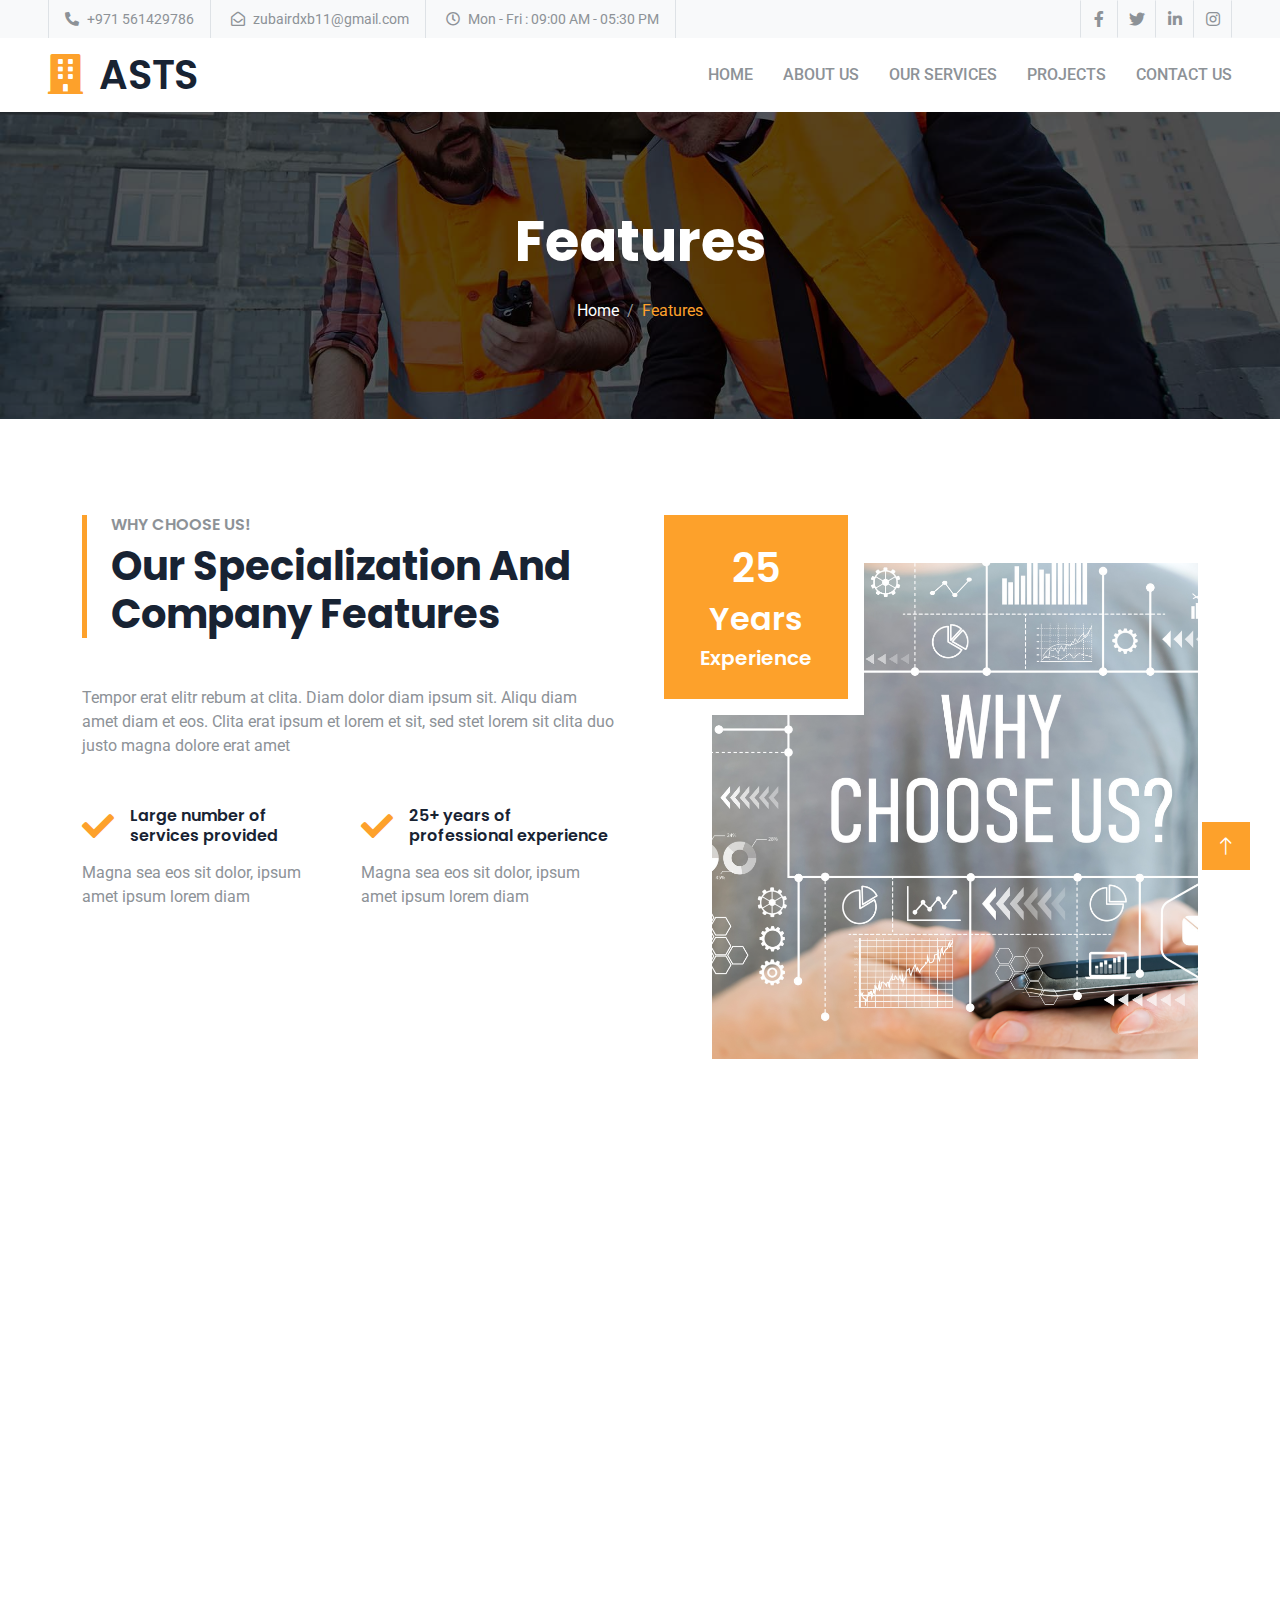
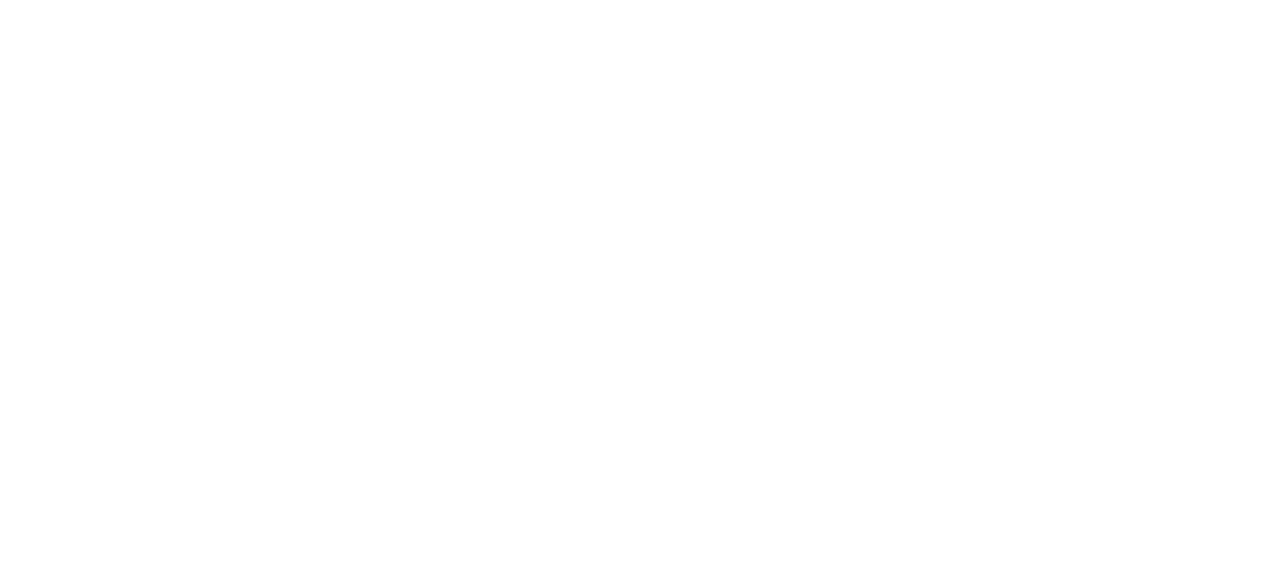
<file: feature.html>
<!DOCTYPE html>
<html lang="en">
  <head>
    <meta charset="utf-8" />
    <title>ASTS - Home Repair Website Template</title>
    <meta content="width=device-width, initial-scale=1.0" name="viewport" />
    <meta content="" name="keywords" />
    <meta content="" name="description" />

    <!-- Favicon -->
    <link href="img/favicon.ico" rel="icon" />

    <!-- Google Web Fonts -->
    <link rel="preconnect" href="https://fonts.googleapis.com" />
    <link rel="preconnect" href="https://fonts.gstatic.com" crossorigin />
    <link
      href="https://fonts.googleapis.com/css2?family=Roboto:wght@400;500&family=Poppins:wght@600;700&display=swap"
      rel="stylesheet"
    />

    <!-- Icon Font Stylesheet -->
    <link
      href="https://cdnjs.cloudflare.com/ajax/libs/font-awesome/5.10.0/css/all.min.css"
      rel="stylesheet"
    />
    <link
      href="https://cdn.jsdelivr.net/npm/bootstrap-icons@1.4.1/font/bootstrap-icons.css"
      rel="stylesheet"
    />

    <!-- Libraries Stylesheet -->
    <link href="lib/animate/animate.min.css" rel="stylesheet" />
    <link href="lib/owlcarousel/assets/owl.carousel.min.css" rel="stylesheet" />

    <!-- Customized Bootstrap Stylesheet -->
    <link href="css/bootstrap.min.css" rel="stylesheet" />

    <!-- Template Stylesheet -->
    <link href="css/style.css" rel="stylesheet" />
  </head>

  <body>
    <!-- Spinner Start -->
    <div
      id="spinner"
      class="show bg-white position-fixed translate-middle w-100 vh-100 top-50 start-50 d-flex align-items-center justify-content-center"
    >
      <div class="spinner-grow text-primary" role="status"></div>
    </div>
    <!-- Spinner End -->

      <!-- Topbar Start -->
  <div class="container-fluid bg-light p-0">
    <div class="row gx-0 d-none d-lg-flex">
      <div class="col-lg-7 px-5 text-start">
        <div class="h-100 d-inline-flex align-items-center border-start border-end px-3">
          <small class="fa fa-phone-alt me-2"></small>
          <small>+971 561429786</small>
        </div>
        <div class="h-100 d-inline-flex align-items-center border-end px-3">
          <small class="far fa-envelope-open me-2"></small>
          <small>zubairdxb11@gmail.com</small>
        </div>
        <div class="h-100 d-inline-flex align-items-center border-end px-3">
          <small class="far fa-clock me-2"></small>
          <small>Mon - Fri : 09:00 AM - 05:30 PM</small>
        </div>
      </div>
      <div class="col-lg-5 px-5 text-end">
        <div class="h-100 d-inline-flex align-items-center">
          <a class="btn btn-square border-end border-start" href=""><i class="fab fa-facebook-f"></i></a>
          <a class="btn btn-square border-end" href=""><i class="fab fa-twitter"></i></a>
          <a class="btn btn-square border-end" href=""><i class="fab fa-linkedin-in"></i></a>
          <a class="btn btn-square border-end" href=""><i class="fab fa-instagram"></i></a>
        </div>
      </div>
    </div>
  </div>
  <!-- Topbar End -->

    <!-- Navbar Start -->
    <nav
      class="navbar navbar-expand-lg bg-white navbar-light sticky-top px-4 px-lg-5 py-lg-0"
    >
      <a href="index.html" class="navbar-brand d-flex align-items-center">
        <h1 class="m-0">
          <i class="fa fa-building text-primary me-3"></i>ASTS
        </h1>
      </a>
      <button
        type="button"
        class="navbar-toggler"
        data-bs-toggle="collapse"
        data-bs-target="#navbarCollapse"
      >
        <span class="navbar-toggler-icon"></span>
      </button>
      <div class="collapse navbar-collapse" id="navbarCollapse">
        <div class="navbar-nav ms-auto py-3 py-lg-0">
          <a href="index.html" class="nav-item nav-link">Home</a>
          <a href="about.html" class="nav-item nav-link">About Us</a>
          <a href="service.html" class="nav-item nav-link">Our Services</a>
        <a href="projects.html" class="nav-item nav-link">Projects</a>
          <!-- <div class="nav-item dropdown">
            <a href="#" class="nav-link dropdown-toggle active" data-bs-toggle="dropdown">Pages</a>
            <div class="dropdown-menu bg-light m-0">
              <a href="feature.html" class="dropdown-item">Features</a>
              <a href="appointment.html" class="dropdown-item">Appointment</a>
              <a href="team.html" class="dropdown-item">Our Team</a>
              <a href="testimonial.html" class="dropdown-item">Testimonial</a>
              <a href="404.html" class="dropdown-item active">404 Page</a>
            </div>
          </div> -->
          <a href="contact.html" class="nav-item nav-link">Contact Us</a>
        </div>
      </div>
    </nav>
    <!-- Navbar End -->

    <!-- Page Header Start -->
    <div
      class="container-fluid page-header py-5 mb-5 wow fadeIn"
      data-wow-delay="0.1s"
    >
      <div class="container text-center py-5">
        <h1 class="display-4 text-white animated slideInDown mb-4">Features</h1>
        <nav aria-label="breadcrumb animated slideInDown">
          <ol class="breadcrumb justify-content-center mb-0">
            <li class="breadcrumb-item">
              <a class="text-white" href="#">Home</a>
            </li>
            <!-- <li class="breadcrumb-item">
            <a class="text-white" href="#">Pages</a>
          </li> -->
            <li class="breadcrumb-item text-primary active" aria-current="page">
              Features
            </li>
          </ol>
        </nav>
      </div>
    </div>
    <!-- Page Header End -->

    <!-- Features Start -->
    <div class="container-xxl py-5">
      <div class="container">
        <div class="row g-5">
          <div class="col-lg-6 wow fadeInUp" data-wow-delay="0.1s">
            <div class="border-start border-5 border-primary ps-4 mb-5">
              <h6 class="text-body text-uppercase mb-2">Why Choose Us!</h6>
              <h1 class="display-6 mb-0">
                Our Specialization And Company Features
              </h1>
            </div>
            <p class="mb-5">
              Tempor erat elitr rebum at clita. Diam dolor diam ipsum sit. Aliqu
              diam amet diam et eos. Clita erat ipsum et lorem et sit, sed stet
              lorem sit clita duo justo magna dolore erat amet
            </p>
            <div class="row gy-5 gx-4">
              <div class="col-sm-6 wow fadeIn" data-wow-delay="0.1s">
                <div class="d-flex align-items-center mb-3">
                  <i
                    class="fa fa-check fa-2x text-primary flex-shrink-0 me-3"
                  ></i>
                  <h6 class="mb-0">Large number of services provided</h6>
                </div>
                <span
                  >Magna sea eos sit dolor, ipsum amet ipsum lorem diam</span
                >
              </div>
              <div class="col-sm-6 wow fadeIn" data-wow-delay="0.2s">
                <div class="d-flex align-items-center mb-3">
                  <i
                    class="fa fa-check fa-2x text-primary flex-shrink-0 me-3"
                  ></i>
                  <h6 class="mb-0">25+ years of professional experience</h6>
                </div>
                <span
                  >Magna sea eos sit dolor, ipsum amet ipsum lorem diam</span
                >
              </div>
              <div class="col-sm-6 wow fadeIn" data-wow-delay="0.3s">
                <div class="d-flex align-items-center mb-3">
                  <i
                    class="fa fa-check fa-2x text-primary flex-shrink-0 me-3"
                  ></i>
                  <h6 class="mb-0">A large number of grateful customers</h6>
                </div>
                <span
                  >Magna sea eos sit dolor, ipsum amet ipsum lorem diam</span
                >
              </div>
              <div class="col-sm-6 wow fadeIn" data-wow-delay="0.4s">
                <div class="d-flex align-items-center mb-3">
                  <i
                    class="fa fa-check fa-2x text-primary flex-shrink-0 me-3"
                  ></i>
                  <h6 class="mb-0">Always reliable and affordable prices</h6>
                </div>
                <span
                  >Magna sea eos sit dolor, ipsum amet ipsum lorem diam</span
                >
              </div>
            </div>
          </div>
          <div class="col-lg-6 wow fadeInUp" data-wow-delay="0.5s">
            <div
              class="position-relative overflow-hidden ps-5 pt-5 h-100"
              style="min-height: 400px"
            >
              <img
                class="position-absolute w-100 h-100"
                src="img/feature.jpg"
                alt=""
                style="object-fit: cover"
              />
              <div
                class="position-absolute top-0 start-0 bg-white pe-3 pb-3"
                style="width: 200px; height: 200px"
              >
                <div
                  class="d-flex flex-column justify-content-center text-center bg-primary h-100 p-3"
                >
                  <h1 class="text-white">25</h1>
                  <h2 class="text-white">Years</h2>
                  <h5 class="text-white mb-0">Experience</h5>
                </div>
              </div>
            </div>
          </div>
        </div>
      </div>
    </div>
    <!-- Features End -->

    <!-- Testimonial Start -->
    <div class="container-xxl py-5">
      <div class="container">
        <div class="row g-5">
          <div class="col-lg-5 wow fadeInUp" data-wow-delay="0.1s">
            <div class="border-start border-5 border-primary ps-4 mb-5">
              <h6 class="text-body text-uppercase mb-2">Testimonial</h6>
              <h1 class="display-6 mb-0">What Our Happy Clients Say!</h1>
            </div>
            <p class="mb-4">
              ADVANCED STANDARD TECHNICAL SERVICES with a pool of highly qualified Project Managers, 
Engineers and Technicians provides latest technologies with world class products. Being a system 
integrator, we offer the below services with a competitive pricing & best deliver service in order to achieve 
a broad range of satisfied customers. duo justo magna
              dolore erat amet
            </p>
            <div class="row g-4">
              <div class="col-sm-6">
                <div class="d-flex align-items-center mb-2">
                  <i class="fa fa-users fa-2x text-primary flex-shrink-0"></i>
                  <h1 class="ms-3 mb-0">123+</h1>
                </div>
                <h5 class="mb-0">Happy Clients</h5>
              </div>
              <div class="col-sm-6">
                <div class="d-flex align-items-center mb-2">
                  <i class="fa fa-check fa-2x text-primary flex-shrink-0"></i>
                  <h1 class="ms-3 mb-0">123+</h1>
                </div>
                <h5 class="mb-0">Projects Done</h5>
              </div>
            </div>
          </div>
          <div class="col-lg-7 wow fadeInUp" data-wow-delay="0.5s">
            <div class="owl-carousel testimonial-carousel">
              <div class="testimonial-item">
                <img
                  class="img-fluid mb-4"
                  src="img/testimonial-1.jpg"
                  alt=""
                />
                <p class="fs-5">
                  Dolores sed duo clita tempor justo dolor et stet lorem kasd
                  labore dolore lorem ipsum. At lorem lorem magna ut et, nonumy
                  et labore et tempor diam tempor erat.
                </p>
                <div
                  class="bg-primary mb-3"
                  style="width: 60px; height: 5px"
                ></div>
                <h5>Client Name</h5>
                <span>Profession</span>
              </div>
              <div class="testimonial-item">
                <img
                  class="img-fluid mb-4"
                  src="img/testimonial-2.jpg"
                  alt=""
                />
                <p class="fs-5">
                  Dolores sed duo clita tempor justo dolor et stet lorem kasd
                  labore dolore lorem ipsum. At lorem lorem magna ut et, nonumy
                  et labore et tempor diam tempor erat.
                </p>
                <div
                  class="bg-primary mb-3"
                  style="width: 60px; height: 5px"
                ></div>
                <h5>Client Name</h5>
                <span>Profession</span>
              </div>
            </div>
          </div>
        </div>
      </div>
    </div>
    <!-- Testimonial End -->

    <!-- Footer Start -->
    <div
      class="container-fluid bg-dark footer mt-5 pt-5 wow fadeIn"
      data-wow-delay="0.1s"
    >
      <div class="container py-5">
        <div class="row g-5">
          <div class="col-lg-6 col-md-12">
          <h1 class="text-white mb-4">
            <i class="fa fa-building text-primary me-3"></i>ASTS
          </h1>
            <p>
              ADVANCED STANDARD TECHNICAL SERVICES with a pool of highly qualified Project Managers, 
Engineers and Technicians provides latest technologies with world class products. Being a system 
integrator, we offer the below services with a competitive pricing & best deliver service in order to achieve 
a broad range of satisfied customers.
            </p>
            <div class="d-flex pt-2">
              <a class="btn btn-square btn-outline-primary me-1" href=""
                ><i class="fab fa-twitter"></i
              ></a>
              <a class="btn btn-square btn-outline-primary me-1" href=""
                ><i class="fab fa-facebook-f"></i
              ></a>
              <a class="btn btn-square btn-outline-primary me-1" href=""
                ><i class="fab fa-youtube"></i
              ></a>
              <a class="btn btn-square btn-outline-primary me-0" href=""
                ><i class="fab fa-linkedin-in"></i
              ></a>
            </div>
          </div>
        <div class="col-lg-4 col-md-7">
          <h4 class="text-light mb-4">Address</h4>
            <p>
              <i class="fa fa-map-marker-alt me-3"></i>Office #304,<br><span style="margin-left: 30px;">Montana Bldg Al Karama</span> 
            <br><span style="margin-left: 30px;">P.O. Box: 94835, Dubai, UAE</span>
              
            </p>
            <p><i class="fa fa-phone-alt me-3"></i> +971 561429786</p>
            <p><i class="fa fa-envelope me-3"></i> zubairdxb11@gmail.com</p>
          </div>
          <div class="col-lg-2 col-md-5">
          <h4 class="text-light mb-4">Quick Links</h4>
          <a class="btn btn-link" href="index.html">Home</a>
            <a class="btn btn-link" href="about.html">About Us</a>
            <a class="btn btn-link" href="contact.html">Contact Us</a>
            <a class="btn btn-link" href="service.html">Our Services</a>
            <a class="btn btn-link" href="projects.html">Our Projects</a>
          </div>
          <!-- <div class="col-lg-3 col-md-6">
            <h4 class="text-light mb-4">Newsletter</h4>
            <p>Dolor amet sit justo amet elitr clita ipsum elitr est.</p>
            <div class="position-relative mx-auto" style="max-width: 400px">
              <input
                class="form-control bg-transparent w-100 py-3 ps-4 pe-5"
                type="text"
                placeholder="Your email"
              />
              <button
                type="button"
                class="btn btn-primary py-2 position-absolute top-0 end-0 mt-2 me-2"
              >
                SignUp
              </button>
            </div>
          </div> -->
        </div>
      </div>
      <div class="container-fluid copyright">
        <div class="container">
          <div class="row">
            <div class="col-md-6 text-center text-md-start mb-3 mb-md-0">
              &copy; <a href="#">ADVANCED STANDARD TECHNICAL SERVICES</a>, All Right Reserved.
            </div>
            <div class="col-md-6 text-center text-md-end">
              Designed By <a href="https://dacentrictechnologies.com">DaCentric Technologies</a>
            </div>
          </div>
        </div>
      </div>
    </div>
    <!-- Footer End -->


    <!-- Back to Top -->
    <a href="#" class="btn btn-lg btn-primary btn-lg-square back-to-top"
      ><i class="bi bi-arrow-up"></i
    ></a>

    <!-- JavaScript Libraries -->
    <script src="https://code.jquery.com/jquery-3.4.1.min.js"></script>
    <script src="https://cdn.jsdelivr.net/npm/bootstrap@5.0.0/dist/js/bootstrap.bundle.min.js"></script>
    <script src="lib/wow/wow.min.js"></script>
    <script src="lib/easing/easing.min.js"></script>
    <script src="lib/waypoints/waypoints.min.js"></script>
    <script src="lib/owlcarousel/owl.carousel.min.js"></script>

    <!-- Template Javascript -->
    <script src="js/main.js"></script>
  </body>
</html>
</file>
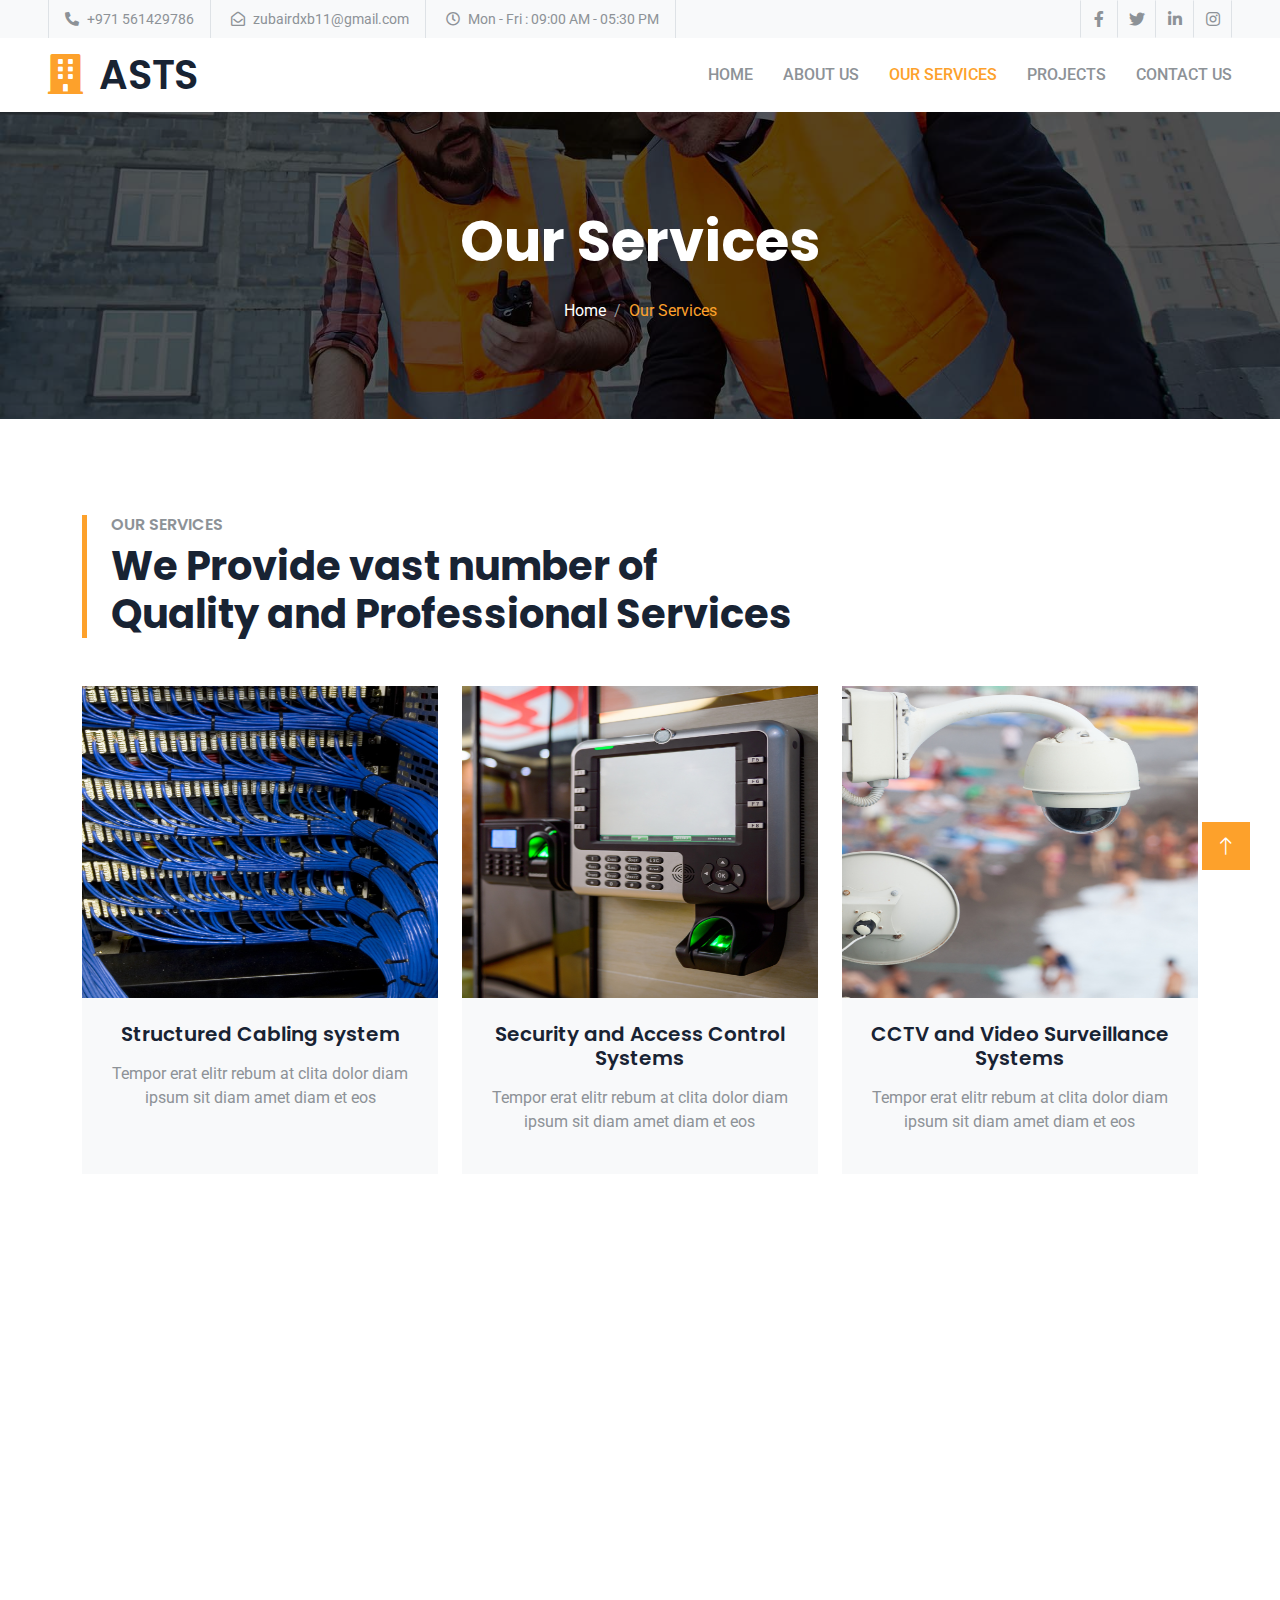
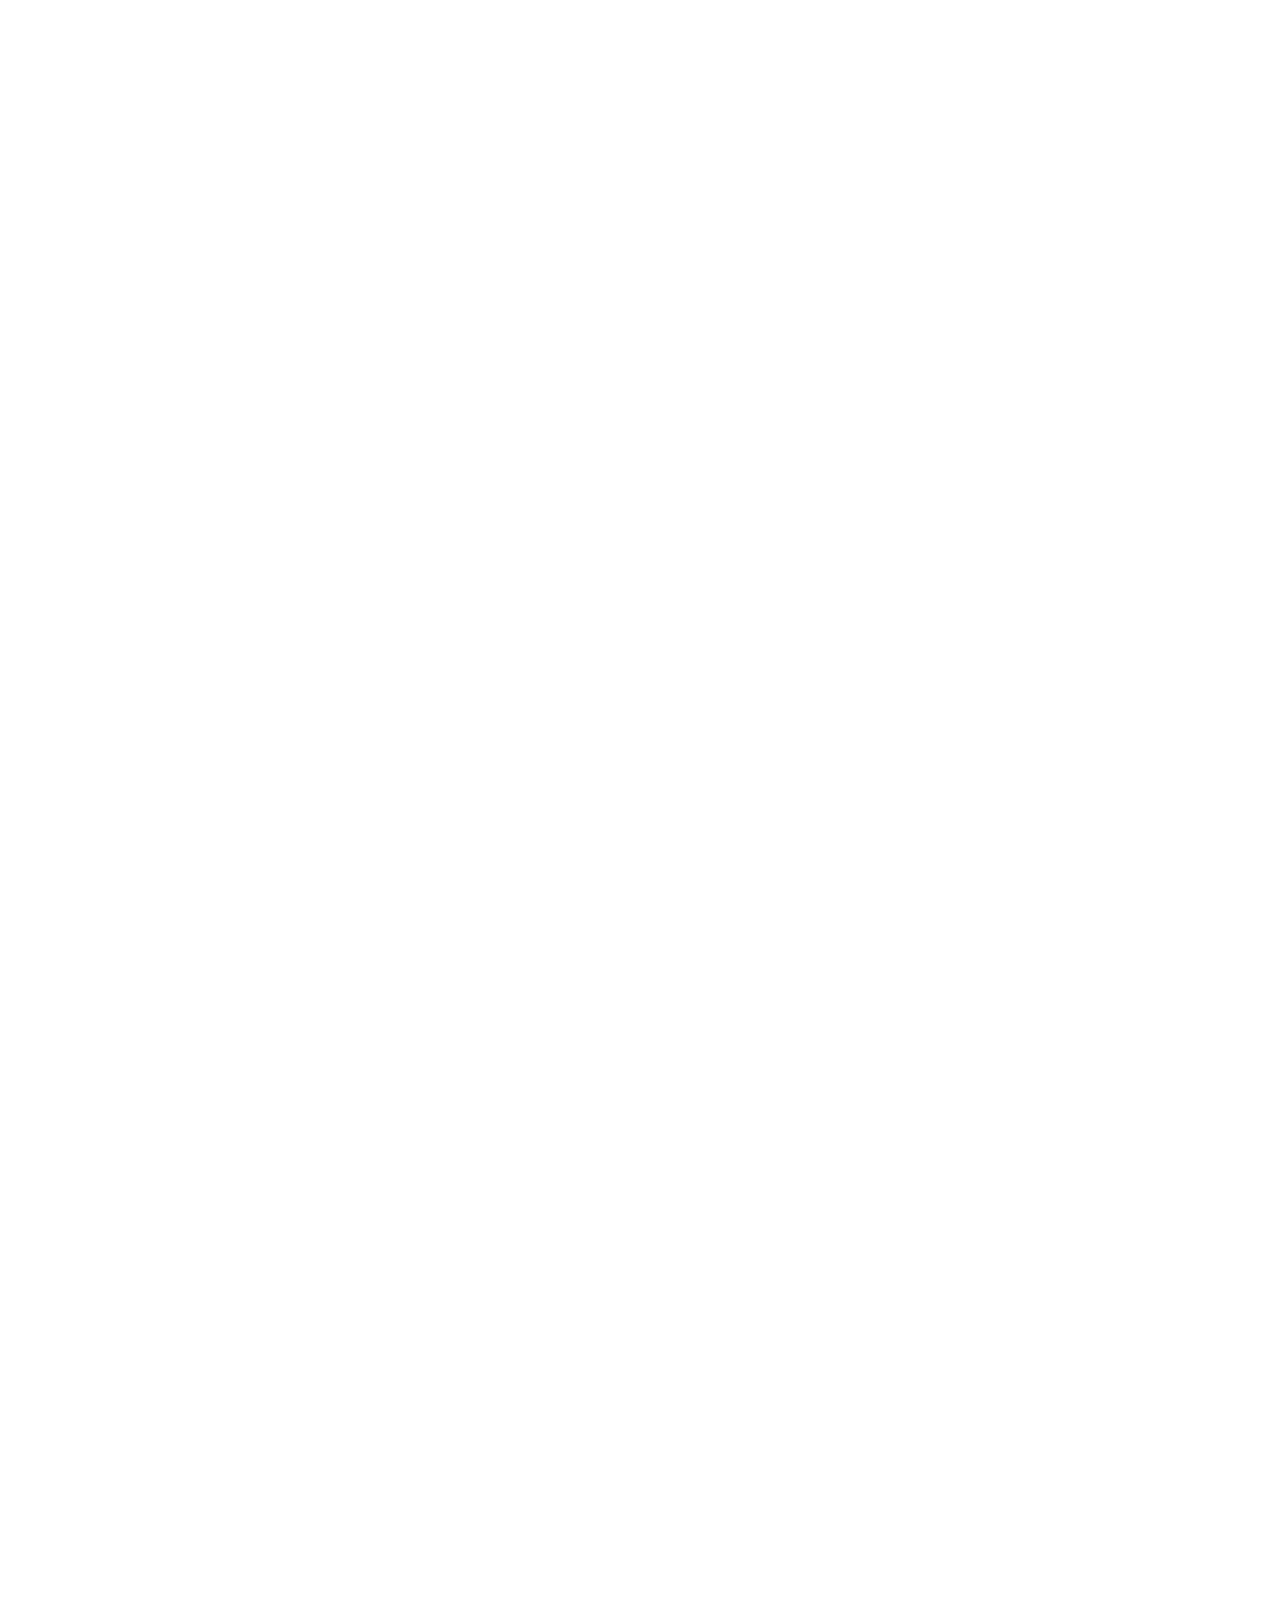
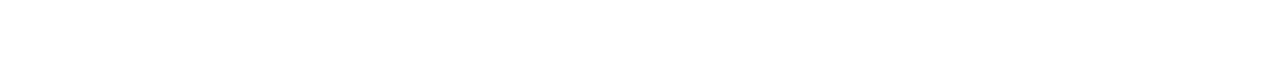
<file: service.html>
<!DOCTYPE html>
<html lang="en">

<head>
  <meta charset="utf-8" />
  <title>ASTS - Services</title>
  <meta content="width=device-width, initial-scale=1.0" name="viewport" />
  <meta content="" name="keywords" />
  <meta content="" name="description" />

  <!-- Favicon -->
  <link href="img/favicon.ico" rel="icon" />

  <!-- Google Web Fonts -->
  <link rel="preconnect" href="https://fonts.googleapis.com" />
  <link rel="preconnect" href="https://fonts.gstatic.com" crossorigin />
  <link href="https://fonts.googleapis.com/css2?family=Roboto:wght@400;500&family=Poppins:wght@600;700&display=swap"
    rel="stylesheet" />

  <!-- Icon Font Stylesheet -->
  <link href="https://cdnjs.cloudflare.com/ajax/libs/font-awesome/5.10.0/css/all.min.css" rel="stylesheet" />
  <link href="https://cdn.jsdelivr.net/npm/bootstrap-icons@1.4.1/font/bootstrap-icons.css" rel="stylesheet" />

  <!-- Libraries Stylesheet -->
  <link href="lib/animate/animate.min.css" rel="stylesheet" />
  <link href="lib/owlcarousel/assets/owl.carousel.min.css" rel="stylesheet" />

  <!-- Customized Bootstrap Stylesheet -->
  <link href="css/bootstrap.min.css" rel="stylesheet" />

  <!-- Template Stylesheet -->
  <link href="css/style.css" rel="stylesheet" />
</head>

<body>
  <!-- Spinner Start -->
  <div id="spinner"
    class="show bg-white position-fixed translate-middle w-100 vh-100 top-50 start-50 d-flex align-items-center justify-content-center">
    <div class="spinner-grow text-primary" role="status"></div>
  </div>
  <!-- Spinner End -->

  <!-- Topbar Start -->
  <div class="container-fluid bg-light p-0">
    <div class="row gx-0 d-none d-lg-flex">
      <div class="col-lg-7 px-5 text-start">
        <div class="h-100 d-inline-flex align-items-center border-start border-end px-3">
          <small class="fa fa-phone-alt me-2"></small>
          <small>+971 561429786</small>
        </div>
        <div class="h-100 d-inline-flex align-items-center border-end px-3">
          <small class="far fa-envelope-open me-2"></small>
          <small>zubairdxb11@gmail.com</small>
        </div>
        <div class="h-100 d-inline-flex align-items-center border-end px-3">
          <small class="far fa-clock me-2"></small>
          <small>Mon - Fri : 09:00 AM - 05:30 PM</small>
        </div>
      </div>
      <div class="col-lg-5 px-5 text-end">
        <div class="h-100 d-inline-flex align-items-center">
          <a class="btn btn-square border-end border-start" href=""><i class="fab fa-facebook-f"></i></a>
          <a class="btn btn-square border-end" href=""><i class="fab fa-twitter"></i></a>
          <a class="btn btn-square border-end" href=""><i class="fab fa-linkedin-in"></i></a>
          <a class="btn btn-square border-end" href=""><i class="fab fa-instagram"></i></a>
        </div>
      </div>
    </div>
  </div>
  <!-- Topbar End -->

  <!-- Navbar Start -->
  <nav class="navbar navbar-expand-lg bg-white navbar-light sticky-top px-4 px-lg-5 py-lg-0">
    <a href="index.html" class="navbar-brand d-flex align-items-center">
      <h1 class="m-0">
        <i class="fa fa-building text-primary me-3"></i>ASTS
      </h1>
    </a>
    <button type="button" class="navbar-toggler" data-bs-toggle="collapse" data-bs-target="#navbarCollapse">
      <span class="navbar-toggler-icon"></span>
    </button>
    <div class="collapse navbar-collapse" id="navbarCollapse">
      <div class="navbar-nav ms-auto py-3 py-lg-0">
        <a href="index.html" class="nav-item nav-link">Home</a>
        <a href="about.html" class="nav-item nav-link">About Us</a>
        <a href="#" class="nav-item nav-link active">Our Services</a>
        <a href="projects.html" class="nav-item nav-link ">Projects</a>
        <!-- <div class="nav-item dropdown">
            <a href="#" class="nav-link dropdown-toggle" data-bs-toggle="dropdown">Pages</a>
            <div class="dropdown-menu bg-light m-0">
              <a href="feature.html" class="dropdown-item">Features</a>
              <a href="appointment.html" class="dropdown-item">Appointment</a>
              <a href="team.html" class="dropdown-item">Our Team</a>
              <a href="testimonial.html" class="dropdown-item">Testimonial</a>
              <a href="404.html" class="dropdown-item">404 Page</a>
            </div>
          </div> -->
        <a href="contact.html" class="nav-item nav-link">Contact Us</a>
      </div>
    </div>
  </nav>
  <!-- Navbar End -->

  <!-- Page Header Start -->
  <div class="container-fluid page-header py-5 mb-5 wow fadeIn" data-wow-delay="0.1s">
    <div class="container text-center py-5">
      <h1 class="display-4 text-white animated slideInDown mb-4">
        Our Services
      </h1>
      <nav aria-label="breadcrumb animated slideInDown">
        <ol class="breadcrumb justify-content-center mb-0">
          <li class="breadcrumb-item">
            <a class="text-white" href="#">Home</a>
          </li>
          <!-- <li class="breadcrumb-item">
            <a class="text-white" href="#">Pages</a>
          </li> -->
          <li class="breadcrumb-item text-primary active" aria-current="page">
            Our Services
          </li>
        </ol>
      </nav>
    </div>
  </div>
  <!-- Page Header End -->

  <!-- Service Start -->
  <div class="container-xxl py-5">
    <div class="container">
      <div class="row g-5 align-items-end mb-5">
        <div class="col-lg-8 wow fadeInUp" data-wow-delay="0.1s">
          <div class="border-start border-5 border-primary ps-4">
            <h6 class="text-body text-uppercase mb-2">Our Services</h6>
            <h1 class="display-6 mb-0">
              We Provide vast number of Quality and Professional Services
            </h1>
          </div>
        </div>
        <!-- <div class="col-lg-6 text-lg-end wow fadeInUp" data-wow-delay="0.3s">
            <a class="btn btn-primary py-3 px-5" href="">More Services</a>
          </div> -->
      </div>
      <div class="row g-4 justify-content-center">
        <div class="col-lg-4 col-md-6 wow fadeInUp" data-wow-delay="0.1s">
          <div class="service-item bg-light overflow-hidden h-100">
            <img class="img-fluid abt-img" src="img/struct.png" alt="" />
            <div class="service-text position-relative text-center h-100 p-4">
              <h5 class="mb-3">Structured Cabling system</h5>
              <p>
                Tempor erat elitr rebum at clita dolor diam ipsum sit diam
                amet diam et eos
              </p>
              <!-- <a class="small" href="">READ MORE<i class="fa fa-arrow-right ms-3"></i></a> -->
            </div>
          </div>
        </div>
        <div class="col-lg-4 col-md-6 wow fadeInUp" data-wow-delay="0.3s">
          <div class="service-item bg-light overflow-hidden h-100">
            <img class="img-fluid abt-img " src="img/access.png" alt="" />
            <div class="service-text position-relative text-center h-100 p-4">
              <h5 class="mb-3">Security and Access Control Systems</h5>
              <p>
                Tempor erat elitr rebum at clita dolor diam ipsum sit diam
                amet diam et eos
              </p>
              <!-- <a class="small" href="">READ MORE<i class="fa fa-arrow-right ms-3"></i></a> -->
            </div>
          </div>
        </div>
        <div class="col-lg-4 col-md-6 wow fadeInUp" data-wow-delay="0.5s">
          <div class="service-item bg-light overflow-hidden h-100">
            <img class="img-fluid abt-img" src="img/cctv.png" alt="" />
            <div class="service-text position-relative text-center h-100 p-4">
              <h5 class="mb-3">CCTV and Video Surveillance Systems</h5>
              <p>
                Tempor erat elitr rebum at clita dolor diam ipsum sit diam
                amet diam et eos
              </p>
              <!-- <a class="small" href="">READ MORE<i class="fa fa-arrow-right ms-3"></i></a> -->
            </div>
          </div>
        </div>
        <div class="col-lg-4 col-md-6 wow fadeInUp" data-wow-delay="0.1s">
          <div class="service-item bg-light overflow-hidden h-100">
            <img class="img-fluid abt-img" src="img/lighting.png" alt="" />
            <div class="service-text position-relative text-center h-100 p-4">
              <h5 class="mb-3">Lighting Control System</h5>
              <p>
                Tempor erat elitr rebum at clita dolor diam ipsum sit diam
                amet diam et eos
              </p>
              <!-- <a class="small" href="">READ MORE<i class="fa fa-arrow-right ms-3"></i></a> -->
            </div>
          </div>
        </div>
        <div class="col-lg-4 col-md-6 wow fadeInUp" data-wow-delay="0.3s">
          <div class="service-item bg-light overflow-hidden h-100">
            <img class="img-fluid abt-img" src="img/iptv.png" alt="" />
            <div class="service-text position-relative text-center h-100 p-4">
              <h5 class="mb-3">Master Antenna Television (MATV) Systems / SMATV / IPTV</h5>
              <p>
                Tempor erat elitr rebum at clita dolor diam ipsum sit diam
                amet diam et eos
              </p>
              <!-- <a class="small" href="">READ MORE<i class="fa fa-arrow-right ms-3"></i></a> -->
            </div>
          </div>
        </div>
        <div class="col-lg-4 col-md-6 wow fadeInUp" data-wow-delay="0.5s">
          <div class="service-item bg-light overflow-hidden h-100">
            <img class="img-fluid abt-img" src="img/pasys.png" alt="" />
            <div class="service-text position-relative text-center h-100 p-4">
              <h5 class="mb-3">Public Address (PA) Systems</h5>
              <p>
                Tempor erat elitr rebum at clita dolor diam ipsum sit diam
                amet diam et eos
              </p>
              <!-- <a class="small" href="">READ MORE<i class="fa fa-arrow-right ms-3"></i></a> -->
            </div>
          </div>
        </div>
        <div class="col-lg-4 col-md-6 wow fadeInUp" data-wow-delay="0.1s">
          <div class="service-item bg-light overflow-hidden h-100">
            <img class="img-fluid abt-img" src="img/voice.png" alt="" />
            <div class="service-text position-relative text-center h-100 p-4">
              <h5 class="mb-3">Voice Evacuation System</h5>
              <p>
                Tempor erat elitr rebum at clita dolor diam ipsum sit diam
                amet diam et eos
              </p>
              <!-- <a class="small" href="">READ MORE<i class="fa fa-arrow-right ms-3"></i></a> -->
            </div>
          </div>
        </div>
        <div class="col-lg-4 col-md-6 wow fadeInUp" data-wow-delay="0.3s">
          <div class="service-item bg-light overflow-hidden h-100">
            <img class="img-fluid abt-img" src="img/data.png" alt="" />
            <div class="service-text position-relative text-center h-100 p-4">
              <h5 class="mb-3"> Data Networking</h5>
              <p>
                Tempor erat elitr rebum at clita dolor diam ipsum sit diam
                amet diam et eos
              </p>
              <!-- <a class="small" href="">READ MORE<i class="fa fa-arrow-right ms-3"></i></a> -->
            </div>
          </div>
        </div>
        <div class="col-lg-4 col-md-6 wow fadeInUp" data-wow-delay="0.5s">
          <div class="service-item bg-light overflow-hidden h-100">
            <img class="img-fluid abt-img" src="img/vidcon.png" alt="" />
            <div class="service-text position-relative text-center h-100 p-4">
              <h5 class="mb-3"> Video Conferencing</h5>
              <p>
                Tempor erat elitr rebum at clita dolor diam ipsum sit diam
                amet diam et eos
              </p>
              <!-- <a class="small" href="">READ MORE<i class="fa fa-arrow-right ms-3"></i></a> -->
            </div>
          </div>
        </div>
        <div class="col-lg-4 col-md-6 wow fadeInUp" data-wow-delay="0.1s">
          <div class="service-item bg-light overflow-hidden h-100">
            <img class="img-fluid abt-img" src="img/ipphone.png" alt="" />
            <div class="service-text position-relative text-center h-100 p-4">
              <h5 class="mb-3">IP Telephony</h5>
              <p>
                Tempor erat elitr rebum at clita dolor diam ipsum sit diam
                amet diam et eos
              </p>
              <!-- <a class="small" href="">READ MORE<i class="fa fa-arrow-right ms-3"></i></a> -->
            </div>
          </div>
        </div>
        <div class="col-lg-4 col-md-6 wow fadeInUp" data-wow-delay="0.3s">
          <div class="service-item bg-light overflow-hidden h-100">
            <img class="img-fluid abt-img" src="img/signage.png" alt="" />
            <div class="service-text position-relative text-center h-100 p-4">
              <h5 class="mb-3">Signage Systems</h5>
              <p>
                Tempor erat elitr rebum at clita dolor diam ipsum sit diam
                amet diam et eos
              </p>
              <!-- <a class="small" href="">READ MORE<i class="fa fa-arrow-right ms-3"></i></a> -->
            </div>
          </div>
        </div>
        <div class="col-lg-4 col-md-6 wow fadeInUp" data-wow-delay="0.5s">
          <div class="service-item bg-light overflow-hidden h-100">
            <img class="img-fluid abt-img" src="img/amc.png" alt="" />
            <div class="service-text position-relative text-center h-100 p-4">
              <h5 class="mb-3">Annual Maintanance Contract</h5>
              <p>
                Tempor erat elitr rebum at clita dolor diam ipsum sit diam
                amet diam et eos
              </p>
              <!-- <a class="small" href="">READ MORE<i class="fa fa-arrow-right ms-3"></i></a> -->
            </div>
          </div>
        </div>
      </div>
    </div>
  </div>



  <!-- Service End -->

  <!-- Appointment Start -->
  <!-- <div class="container-xxl py-5">
    <div class="container">
      <div class="row g-5">
        <div class="col-lg-5 col-md-6 wow fadeInUp" data-wow-delay="0.1s">
          <div class="border-start border-5 border-primary ps-4 mb-5">
            <h6 class="text-body text-uppercase mb-2">Appointment</h6>
            <h1 class="display-6 mb-0">
              A Company Involved In Service And Maintenance
            </h1>
          </div>
          <p class="mb-0">
            Tempor erat elitr rebum at clita. Diam dolor diam ipsum sit. Aliqu
            diam amet diam et eos. Clita erat ipsum et lorem et sit, sed stet
            lorem sit clita duo justo magna dolore erat amet
          </p>
        </div>
        <div class="col-lg-7 col-md-6 wow fadeInUp" data-wow-delay="0.5s">
          <form>
            <div class="row g-3">
              <div class="col-sm-6">
                <div class="form-floating">
                  <input type="text" class="form-control bg-light border-0" id="gname" placeholder="Gurdian Name" />
                  <label for="gname">Your Name</label>
                </div>
              </div>
              <div class="col-sm-6">
                <div class="form-floating">
                  <input type="email" class="form-control bg-light border-0" id="gmail" placeholder="Gurdian Email" />
                  <label for="gmail">Your Email</label>
                </div>
              </div>
              <div class="col-sm-6">
                <div class="form-floating">
                  <input type="text" class="form-control bg-light border-0" id="cname" placeholder="Child Name" />
                  <label for="cname">Your Mobile</label>
                </div>
              </div>
              <div class="col-sm-6">
                <div class="form-floating">
                  <input type="text" class="form-control bg-light border-0" id="cage" placeholder="Child Age" />
                  <label for="cage">Service Type</label>
                </div>
              </div>
              <div class="col-12">
                <div class="form-floating">
                  <textarea class="form-control bg-light border-0" placeholder="Leave a message here" id="message"
                    style="height: 100px"></textarea>
                  <label for="message">Message</label>
                </div>
              </div>
              <div class="col-12">
                <button class="btn btn-primary w-100 py-3" type="submit">
                  Get Appointment
                </button>
              </div>
            </div>
          </form>
        </div>
      </div>
    </div>
  </div> -->
  <!-- Appointment End -->

  <!-- Footer Start -->
  <div class="container-fluid bg-dark footer mt-5 pt-5 wow fadeIn" data-wow-delay="0.1s">
    <div class="container py-5">
      <div class="row g-5">
        <div class="col-lg-6 col-md-12">
          <h1 class="text-white mb-4">
            <i class="fa fa-building text-primary me-3"></i>ASTS
          </h1>
          <p>
            ADVANCED STANDARD TECHNICAL SERVICES with a pool of highly qualified Project Managers,
            Engineers and Technicians provides latest technologies with world class products. Being a system
            integrator, we offer the below services with a competitive pricing & best deliver service in order
            to
            achieve
            a broad range of satisfied customers.
          </p>
          <div class="d-flex pt-2">
            <a class="btn btn-square btn-outline-primary me-1" href=""><i class="fab fa-twitter"></i></a>
            <a class="btn btn-square btn-outline-primary me-1" href=""><i class="fab fa-facebook-f"></i></a>
            <a class="btn btn-square btn-outline-primary me-1" href=""><i class="fab fa-youtube"></i></a>
            <a class="btn btn-square btn-outline-primary me-0" href=""><i class="fab fa-linkedin-in"></i></a>
          </div>
        </div>
        <div class="col-lg-4 col-md-7">
          <h4 class="text-light mb-4">Address</h4>
          <p>
            <i class="fa fa-map-marker-alt me-3"></i>Office #304,<br><span style="margin-left: 30px;">Montana Bldg Al Karama</span> 
            <br><span style="margin-left: 30px;">P.O. Box: 94835, Dubai, UAE</span>

          </p>
          <p><i class="fa fa-phone-alt me-3"></i> +971 561429786</p>
          <p><i class="fa fa-envelope me-3"></i> zubairdxb11@gmail.com</p>
        </div>
        <div class="col-lg-2 col-md-5">
          <h4 class="text-light mb-4">Quick Links</h4>
          <a class="btn btn-link" href="index.html">Home</a>
          <a class="btn btn-link" href="about.html">About Us</a>
          <a class="btn btn-link" href="contact.html">Contact Us</a>
          <a class="btn btn-link" href="service.html">Our Services</a>
          <a class="btn btn-link" href="projects.html">Our Projects</a>
        </div>
        <!--<div class="col-lg-3 col-md-6">
            <h4 class="text-light mb-4">Newsletter</h4>
            <p>Dolor amet sit justo amet elitr clita ipsum elitr est.</p>
            <div class="position-relative mx-auto" style="max-width: 400px">
              <input
                class="form-control bg-transparent w-100 py-3 ps-4 pe-5"
                type="text"
                placeholder="Your email"
              />
              <button
                type="button"
                class="btn btn-primary py-2 position-absolute top-0 end-0 mt-2 me-2"
              >
                SignUp
              </button>
            </div>
          </div> -->
      </div>
    </div>
    <div class="container-fluid copyright">
      <div class="container">
        <div class="row">
          <div class="col-md-6 text-center text-md-start mb-3 mb-md-0">
            &copy; <a href="#">ADVANCED STANDARD TECHNICAL SERVICES</a>, All Right Reserved.
          </div>
          <div class="col-md-6 text-center text-md-end">
            Designed By <a href="https://dacentrictechnologies.com">DaCentric Technologies</a>
          </div>
        </div>
      </div>
    </div>
  </div>
  <!-- Footer End -->


  <!-- Back to Top -->
  <a href="#" class="btn btn-lg btn-primary btn-lg-square back-to-top"><i class="bi bi-arrow-up"></i></a>

  <!-- JavaScript Libraries -->
  <script src="https://code.jquery.com/jquery-3.4.1.min.js"></script>
  <script src="https://cdn.jsdelivr.net/npm/bootstrap@5.0.0/dist/js/bootstrap.bundle.min.js"></script>
  <script src="lib/wow/wow.min.js"></script>
  <script src="lib/easing/easing.min.js"></script>
  <script src="lib/waypoints/waypoints.min.js"></script>
  <script src="lib/owlcarousel/owl.carousel.min.js"></script>

  <!-- Template Javascript -->
  <script src="js/main.js"></script>
</body>

</html>
</file>
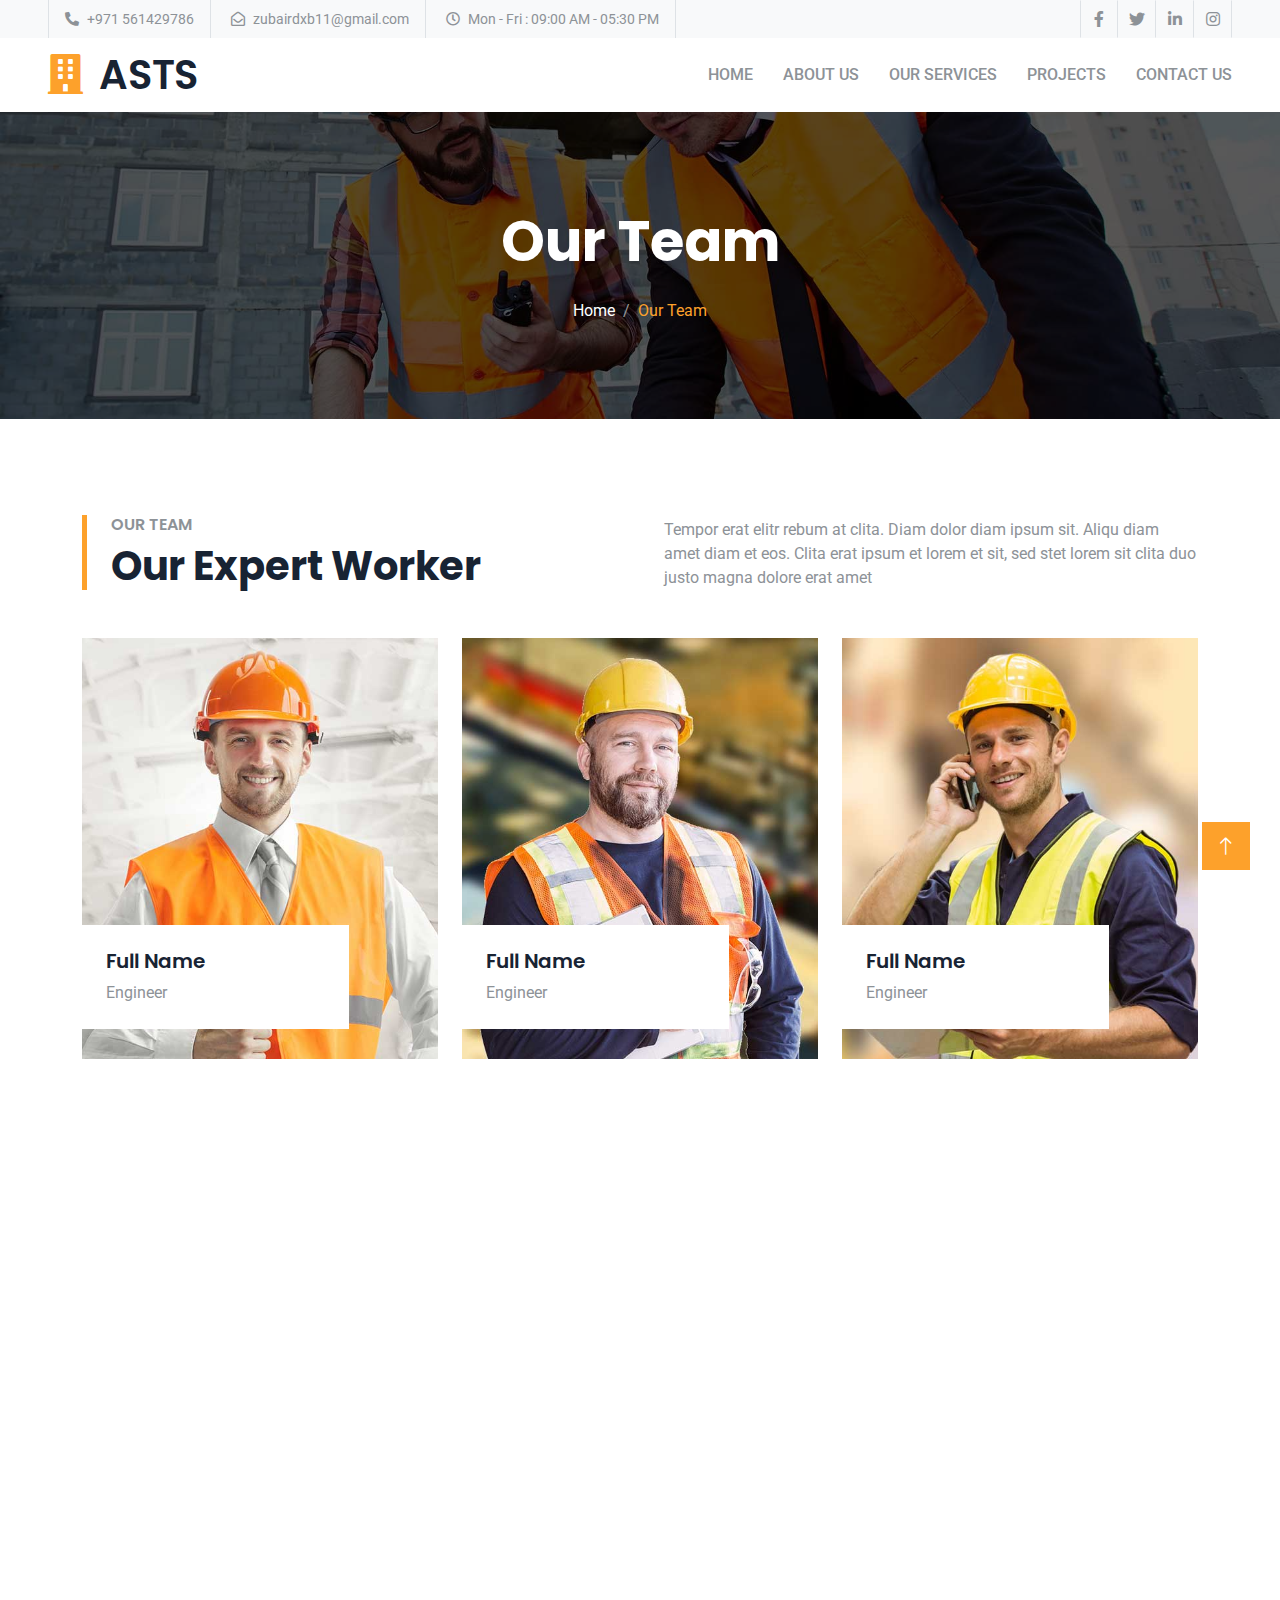
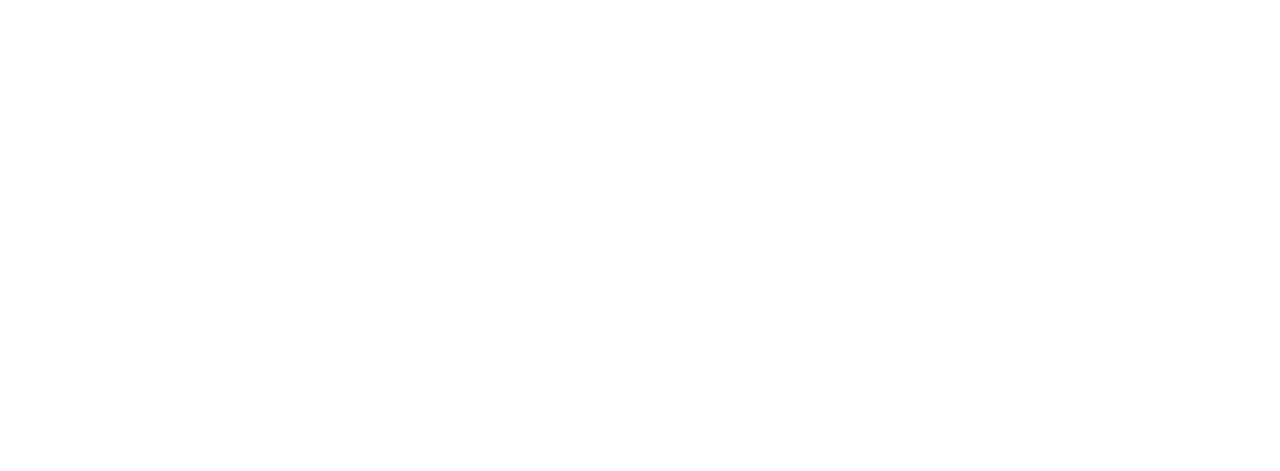
<file: team.html>
<!DOCTYPE html>
<html lang="en">
  <head>
    <meta charset="utf-8" />
    <title>ASTS - Home Repair Website Template</title>
    <meta content="width=device-width, initial-scale=1.0" name="viewport" />
    <meta content="" name="keywords" />
    <meta content="" name="description" />

    <!-- Favicon -->
    <link href="img/favicon.ico" rel="icon" />

    <!-- Google Web Fonts -->
    <link rel="preconnect" href="https://fonts.googleapis.com" />
    <link rel="preconnect" href="https://fonts.gstatic.com" crossorigin />
    <link
      href="https://fonts.googleapis.com/css2?family=Roboto:wght@400;500&family=Poppins:wght@600;700&display=swap"
      rel="stylesheet"
    />

    <!-- Icon Font Stylesheet -->
    <link
      href="https://cdnjs.cloudflare.com/ajax/libs/font-awesome/5.10.0/css/all.min.css"
      rel="stylesheet"
    />
    <link
      href="https://cdn.jsdelivr.net/npm/bootstrap-icons@1.4.1/font/bootstrap-icons.css"
      rel="stylesheet"
    />

    <!-- Libraries Stylesheet -->
    <link href="lib/animate/animate.min.css" rel="stylesheet" />
    <link href="lib/owlcarousel/assets/owl.carousel.min.css" rel="stylesheet" />

    <!-- Customized Bootstrap Stylesheet -->
    <link href="css/bootstrap.min.css" rel="stylesheet" />

    <!-- Template Stylesheet -->
    <link href="css/style.css" rel="stylesheet" />
  </head>

  <body>
    <!-- Spinner Start -->
    <div
      id="spinner"
      class="show bg-white position-fixed translate-middle w-100 vh-100 top-50 start-50 d-flex align-items-center justify-content-center"
    >
      <div class="spinner-grow text-primary" role="status"></div>
    </div>
    <!-- Spinner End -->

      <!-- Topbar Start -->
  <div class="container-fluid bg-light p-0">
    <div class="row gx-0 d-none d-lg-flex">
      <div class="col-lg-7 px-5 text-start">
        <div class="h-100 d-inline-flex align-items-center border-start border-end px-3">
          <small class="fa fa-phone-alt me-2"></small>
          <small>+971 561429786</small>
        </div>
        <div class="h-100 d-inline-flex align-items-center border-end px-3">
          <small class="far fa-envelope-open me-2"></small>
          <small>zubairdxb11@gmail.com</small>
        </div>
        <div class="h-100 d-inline-flex align-items-center border-end px-3">
          <small class="far fa-clock me-2"></small>
          <small>Mon - Fri : 09:00 AM - 05:30 PM</small>
        </div>
      </div>
      <div class="col-lg-5 px-5 text-end">
        <div class="h-100 d-inline-flex align-items-center">
          <a class="btn btn-square border-end border-start" href=""><i class="fab fa-facebook-f"></i></a>
          <a class="btn btn-square border-end" href=""><i class="fab fa-twitter"></i></a>
          <a class="btn btn-square border-end" href=""><i class="fab fa-linkedin-in"></i></a>
          <a class="btn btn-square border-end" href=""><i class="fab fa-instagram"></i></a>
        </div>
      </div>
    </div>
  </div>
  <!-- Topbar End -->

    <!-- Navbar Start -->
    <nav
      class="navbar navbar-expand-lg bg-white navbar-light sticky-top px-4 px-lg-5 py-lg-0"
    >
      <a href="index.html" class="navbar-brand d-flex align-items-center">
        <h1 class="m-0">
          <i class="fa fa-building text-primary me-3"></i>ASTS
        </h1>
      </a>
      <button
        type="button"
        class="navbar-toggler"
        data-bs-toggle="collapse"
        data-bs-target="#navbarCollapse"
      >
        <span class="navbar-toggler-icon"></span>
      </button>
      <div class="collapse navbar-collapse" id="navbarCollapse">
        <div class="navbar-nav ms-auto py-3 py-lg-0">
          <a href="index.html" class="nav-item nav-link">Home</a>
          <a href="about.html" class="nav-item nav-link">About Us</a>
          <a href="service.html" class="nav-item nav-link">Our Services</a>
          <a href="projects.html" class="nav-item nav-link">Projects</a>
         <!-- <div class="nav-item dropdown">
            <a href="#" class="nav-link dropdown-toggle active" data-bs-toggle="dropdown">Pages</a>
            <div class="dropdown-menu bg-light m-0">
              <a href="feature.html" class="dropdown-item">Features</a>
              <a href="appointment.html" class="dropdown-item">Appointment</a>
              <a href="team.html" class="dropdown-item">Our Team</a>
              <a href="testimonial.html" class="dropdown-item">Testimonial</a>
              <a href="404.html" class="dropdown-item active">404 Page</a>
            </div>
          </div> -->
          <a href="contact.html" class="nav-item nav-link">Contact Us</a>
        </div>
      </div>
    </nav>
    <!-- Navbar End -->

    <!-- Page Header Start -->
    <div
      class="container-fluid page-header py-5 mb-5 wow fadeIn"
      data-wow-delay="0.1s"
    >
      <div class="container text-center py-5">
        <h1 class="display-4 text-white animated slideInDown mb-4">Our Team</h1>
        <nav aria-label="breadcrumb animated slideInDown">
          <ol class="breadcrumb justify-content-center mb-0">
            <li class="breadcrumb-item">
              <a class="text-white" href="#">Home</a>
            </li>
            <!-- <li class="breadcrumb-item">
            <a class="text-white" href="#">Pages</a>
          </li> -->
            <li class="breadcrumb-item text-primary active" aria-current="page">
              Our Team
            </li>
          </ol>
        </nav>
      </div>
    </div>
    <!-- Page Header End -->

    <!-- Team Start -->
    <div class="container-xxl py-5">
      <div class="container">
        <div class="row g-5 align-items-end mb-5">
          <div class="col-lg-6 wow fadeInUp" data-wow-delay="0.1s">
            <div class="border-start border-5 border-primary ps-4">
              <h6 class="text-body text-uppercase mb-2">Our Team</h6>
              <h1 class="display-6 mb-0">Our Expert Worker</h1>
            </div>
          </div>
          <div class="col-lg-6 wow fadeInUp" data-wow-delay="0.3s">
            <p class="mb-0">
              Tempor erat elitr rebum at clita. Diam dolor diam ipsum sit. Aliqu
              diam amet diam et eos. Clita erat ipsum et lorem et sit, sed stet
              lorem sit clita duo justo magna dolore erat amet
            </p>
          </div>
        </div>
        <div class="row g-4">
          <div class="col-lg-4 col-md-6 wow fadeInUp" data-wow-delay="0.1s">
            <div class="team-item position-relative">
              <img class="img-fluid" src="img/team-1.jpg" alt="" />
              <div class="team-text bg-white p-4">
                <h5>Full Name</h5>
                <span>Engineer</span>
              </div>
            </div>
          </div>
          <div class="col-lg-4 col-md-6 wow fadeInUp" data-wow-delay="0.3s">
            <div class="team-item position-relative">
              <img class="img-fluid" src="img/team-2.jpg" alt="" />
              <div class="team-text bg-white p-4">
                <h5>Full Name</h5>
                <span>Engineer</span>
              </div>
            </div>
          </div>
          <div class="col-lg-4 col-md-6 wow fadeInUp" data-wow-delay="0.5s">
            <div class="team-item position-relative">
              <img class="img-fluid" src="img/team-3.jpg" alt="" />
              <div class="team-text bg-white p-4">
                <h5>Full Name</h5>
                <span>Engineer</span>
              </div>
            </div>
          </div>
          <div class="col-lg-4 col-md-6 wow fadeInUp" data-wow-delay="0.1s">
            <div class="team-item position-relative">
              <img class="img-fluid" src="img/team-2.jpg" alt="" />
              <div class="team-text bg-white p-4">
                <h5>Full Name</h5>
                <span>Engineer</span>
              </div>
            </div>
          </div>
          <div class="col-lg-4 col-md-6 wow fadeInUp" data-wow-delay="0.3s">
            <div class="team-item position-relative">
              <img class="img-fluid" src="img/team-3.jpg" alt="" />
              <div class="team-text bg-white p-4">
                <h5>Full Name</h5>
                <span>Engineer</span>
              </div>
            </div>
          </div>
          <div class="col-lg-4 col-md-6 wow fadeInUp" data-wow-delay="0.5s">
            <div class="team-item position-relative">
              <img class="img-fluid" src="img/team-1.jpg" alt="" />
              <div class="team-text bg-white p-4">
                <h5>Full Name</h5>
                <span>Engineer</span>
              </div>
            </div>
          </div>
        </div>
      </div>
    </div>
    <!-- Team End -->

    <!-- Footer Start -->
    <div
      class="container-fluid bg-dark footer mt-5 pt-5 wow fadeIn"
      data-wow-delay="0.1s"
    >
      <div class="container py-5">
        <div class="row g-5">
          <div class="col-lg-6 col-md-12">
          <h1 class="text-white mb-4">
            <i class="fa fa-building text-primary me-3"></i>ASTS
          </h1>
            <p>
              ADVANCED STANDARD TECHNICAL SERVICES with a pool of highly qualified Project Managers, 
Engineers and Technicians provides latest technologies with world class products. Being a system 
integrator, we offer the below services with a competitive pricing & best deliver service in order to achieve 
a broad range of satisfied customers.
            </p>
            <div class="d-flex pt-2">
              <a class="btn btn-square btn-outline-primary me-1" href=""
                ><i class="fab fa-twitter"></i
              ></a>
              <a class="btn btn-square btn-outline-primary me-1" href=""
                ><i class="fab fa-facebook-f"></i
              ></a>
              <a class="btn btn-square btn-outline-primary me-1" href=""
                ><i class="fab fa-youtube"></i
              ></a>
              <a class="btn btn-square btn-outline-primary me-0" href=""
                ><i class="fab fa-linkedin-in"></i
              ></a>
            </div>
          </div>
        <div class="col-lg-4 col-md-7">
          <h4 class="text-light mb-4">Address</h4>
            <p>
              <i class="fa fa-map-marker-alt me-3"></i>Office #304,<br><span style="margin-left: 30px;">Montana Bldg Al Karama</span> 
            <br><span style="margin-left: 30px;">P.O. Box: 94835, Dubai, UAE</span>
              
            </p>
            <p><i class="fa fa-phone-alt me-3"></i> +971 561429786</p>
            <p><i class="fa fa-envelope me-3"></i> zubairdxb11@gmail.com</p>
          </div>
          <div class="col-lg-2 col-md-5">
          <h4 class="text-light mb-4">Quick Links</h4>
          <a class="btn btn-link" href="index.html">Home</a>
            <a class="btn btn-link" href="about.html">About Us</a>
            <a class="btn btn-link" href="contact.html">Contact Us</a>
            <a class="btn btn-link" href="service.html">Our Services</a>
            <a class="btn btn-link" href="projects.html">Our Projects</a>
          </div>
          <!--<div class="col-lg-3 col-md-6">
            <h4 class="text-light mb-4">Newsletter</h4>
            <p>Dolor amet sit justo amet elitr clita ipsum elitr est.</p>
            <div class="position-relative mx-auto" style="max-width: 400px">
              <input
                class="form-control bg-transparent w-100 py-3 ps-4 pe-5"
                type="text"
                placeholder="Your email"
              />
              <button
                type="button"
                class="btn btn-primary py-2 position-absolute top-0 end-0 mt-2 me-2"
              >
                SignUp
              </button>
            </div>
          </div> -->
        </div>
      </div>
      <div class="container-fluid copyright">
        <div class="container">
          <div class="row">
            <div class="col-md-6 text-center text-md-start mb-3 mb-md-0">
              &copy; <a href="#">ADVANCED STANDARD TECHNICAL SERVICES</a>, All Right Reserved.
            </div>
            <div class="col-md-6 text-center text-md-end">
              Designed By <a href="https://dacentrictechnologies.com">DaCentric Technologies</a>
            </div>
          </div>
        </div>
      </div>
    </div>
    <!-- Footer End -->


    <!-- Back to Top -->
    <a href="#" class="btn btn-lg btn-primary btn-lg-square back-to-top"
      ><i class="bi bi-arrow-up"></i
    ></a>

    <!-- JavaScript Libraries -->
    <script src="https://code.jquery.com/jquery-3.4.1.min.js"></script>
    <script src="https://cdn.jsdelivr.net/npm/bootstrap@5.0.0/dist/js/bootstrap.bundle.min.js"></script>
    <script src="lib/wow/wow.min.js"></script>
    <script src="lib/easing/easing.min.js"></script>
    <script src="lib/waypoints/waypoints.min.js"></script>
    <script src="lib/owlcarousel/owl.carousel.min.js"></script>

    <!-- Template Javascript -->
    <script src="js/main.js"></script>
  </body>
</html>
</file>
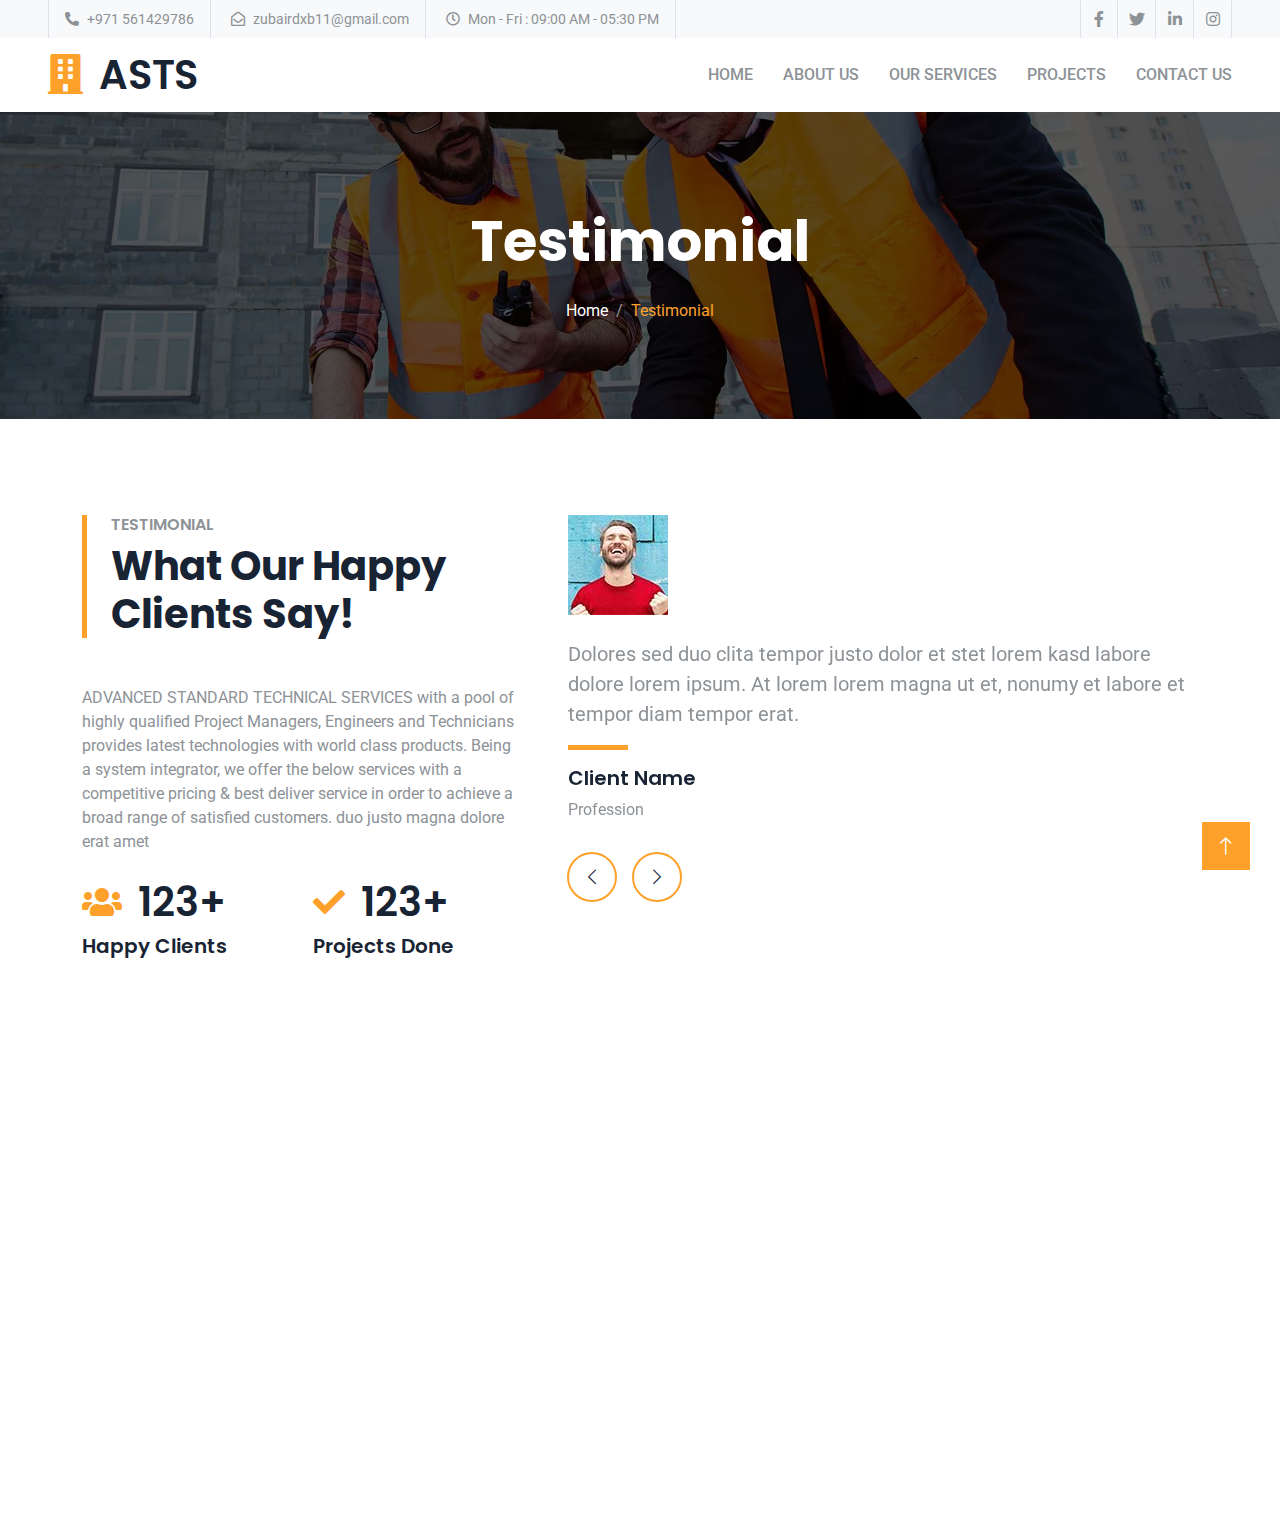
<file: testimonial.html>
<!DOCTYPE html>
<html lang="en">
  <head>
    <meta charset="utf-8" />
    <title>ASTS - Home Repair Website Template</title>
    <meta content="width=device-width, initial-scale=1.0" name="viewport" />
    <meta content="" name="keywords" />
    <meta content="" name="description" />

    <!-- Favicon -->
    <link href="img/favicon.ico" rel="icon" />

    <!-- Google Web Fonts -->
    <link rel="preconnect" href="https://fonts.googleapis.com" />
    <link rel="preconnect" href="https://fonts.gstatic.com" crossorigin />
    <link
      href="https://fonts.googleapis.com/css2?family=Roboto:wght@400;500&family=Poppins:wght@600;700&display=swap"
      rel="stylesheet"
    />

    <!-- Icon Font Stylesheet -->
    <link
      href="https://cdnjs.cloudflare.com/ajax/libs/font-awesome/5.10.0/css/all.min.css"
      rel="stylesheet"
    />
    <link
      href="https://cdn.jsdelivr.net/npm/bootstrap-icons@1.4.1/font/bootstrap-icons.css"
      rel="stylesheet"
    />

    <!-- Libraries Stylesheet -->
    <link href="lib/animate/animate.min.css" rel="stylesheet" />
    <link href="lib/owlcarousel/assets/owl.carousel.min.css" rel="stylesheet" />

    <!-- Customized Bootstrap Stylesheet -->
    <link href="css/bootstrap.min.css" rel="stylesheet" />

    <!-- Template Stylesheet -->
    <link href="css/style.css" rel="stylesheet" />
  </head>

  <body>
    <!-- Spinner Start -->
    <div
      id="spinner"
      class="show bg-white position-fixed translate-middle w-100 vh-100 top-50 start-50 d-flex align-items-center justify-content-center"
    >
      <div class="spinner-grow text-primary" role="status"></div>
    </div>
    <!-- Spinner End -->

      <!-- Topbar Start -->
  <div class="container-fluid bg-light p-0">
    <div class="row gx-0 d-none d-lg-flex">
      <div class="col-lg-7 px-5 text-start">
        <div class="h-100 d-inline-flex align-items-center border-start border-end px-3">
          <small class="fa fa-phone-alt me-2"></small>
          <small>+971 561429786</small>
        </div>
        <div class="h-100 d-inline-flex align-items-center border-end px-3">
          <small class="far fa-envelope-open me-2"></small>
          <small>zubairdxb11@gmail.com</small>
        </div>
        <div class="h-100 d-inline-flex align-items-center border-end px-3">
          <small class="far fa-clock me-2"></small>
          <small>Mon - Fri : 09:00 AM - 05:30 PM</small>
        </div>
      </div>
      <div class="col-lg-5 px-5 text-end">
        <div class="h-100 d-inline-flex align-items-center">
          <a class="btn btn-square border-end border-start" href=""><i class="fab fa-facebook-f"></i></a>
          <a class="btn btn-square border-end" href=""><i class="fab fa-twitter"></i></a>
          <a class="btn btn-square border-end" href=""><i class="fab fa-linkedin-in"></i></a>
          <a class="btn btn-square border-end" href=""><i class="fab fa-instagram"></i></a>
        </div>
      </div>
    </div>
  </div>
  <!-- Topbar End -->

    <!-- Navbar Start -->
    <nav
      class="navbar navbar-expand-lg bg-white navbar-light sticky-top px-4 px-lg-5 py-lg-0"
    >
      <a href="index.html" class="navbar-brand d-flex align-items-center">
        <h1 class="m-0">
          <i class="fa fa-building text-primary me-3"></i>ASTS
        </h1>
      </a>
      <button
        type="button"
        class="navbar-toggler"
        data-bs-toggle="collapse"
        data-bs-target="#navbarCollapse"
      >
        <span class="navbar-toggler-icon"></span>
      </button>
      <div class="collapse navbar-collapse" id="navbarCollapse">
        <div class="navbar-nav ms-auto py-3 py-lg-0">
          <a href="index.html" class="nav-item nav-link">Home</a>
          <a href="about.html" class="nav-item nav-link">About Us</a>
          <a href="service.html" class="nav-item nav-link">Our Services</a>
          <a href="projects.html" class="nav-item nav-link">Projects</a>
        <!-- <div class="nav-item dropdown">
            <a href="#" class="nav-link dropdown-toggle active" data-bs-toggle="dropdown">Pages</a>
            <div class="dropdown-menu bg-light m-0">
              <a href="feature.html" class="dropdown-item">Features</a>
              <a href="appointment.html" class="dropdown-item">Appointment</a>
              <a href="team.html" class="dropdown-item">Our Team</a>
              <a href="testimonial.html" class="dropdown-item">Testimonial</a>
              <a href="404.html" class="dropdown-item active">404 Page</a>
            </div>
          </div> -->
          <a href="contact.html" class="nav-item nav-link">Contact Us</a>
        </div>
      </div>
    </nav>
    <!-- Navbar End -->

    <!-- Page Header Start -->
    <div
      class="container-fluid page-header py-5 mb-5 wow fadeIn"
      data-wow-delay="0.1s"
    >
      <div class="container text-center py-5">
        <h1 class="display-4 text-white animated slideInDown mb-4">
          Testimonial
        </h1>
        <nav aria-label="breadcrumb animated slideInDown">
          <ol class="breadcrumb justify-content-center mb-0">
            <li class="breadcrumb-item">
              <a class="text-white" href="#">Home</a>
            </li>
            <!-- <li class="breadcrumb-item">
            <a class="text-white" href="#">Pages</a>
          </li> -->
            <li class="breadcrumb-item text-primary active" aria-current="page">
              Testimonial
            </li>
          </ol>
        </nav>
      </div>
    </div>
    <!-- Page Header End -->

    <!-- Testimonial Start -->
    <div class="container-xxl py-5">
      <div class="container">
        <div class="row g-5">
          <div class="col-lg-5 wow fadeInUp" data-wow-delay="0.1s">
            <div class="border-start border-5 border-primary ps-4 mb-5">
              <h6 class="text-body text-uppercase mb-2">Testimonial</h6>
              <h1 class="display-6 mb-0">What Our Happy Clients Say!</h1>
            </div>
            <p class="mb-4">
              ADVANCED STANDARD TECHNICAL SERVICES with a pool of highly qualified Project Managers, 
Engineers and Technicians provides latest technologies with world class products. Being a system 
integrator, we offer the below services with a competitive pricing & best deliver service in order to achieve 
a broad range of satisfied customers. duo justo magna
              dolore erat amet
            </p>
            <div class="row g-4">
              <div class="col-sm-6">
                <div class="d-flex align-items-center mb-2">
                  <i class="fa fa-users fa-2x text-primary flex-shrink-0"></i>
                  <h1 class="ms-3 mb-0">123+</h1>
                </div>
                <h5 class="mb-0">Happy Clients</h5>
              </div>
              <div class="col-sm-6">
                <div class="d-flex align-items-center mb-2">
                  <i class="fa fa-check fa-2x text-primary flex-shrink-0"></i>
                  <h1 class="ms-3 mb-0">123+</h1>
                </div>
                <h5 class="mb-0">Projects Done</h5>
              </div>
            </div>
          </div>
          <div class="col-lg-7 wow fadeInUp" data-wow-delay="0.5s">
            <div class="owl-carousel testimonial-carousel">
              <div class="testimonial-item">
                <img
                  class="img-fluid mb-4"
                  src="img/testimonial-1.jpg"
                  alt=""
                />
                <p class="fs-5">
                  Dolores sed duo clita tempor justo dolor et stet lorem kasd
                  labore dolore lorem ipsum. At lorem lorem magna ut et, nonumy
                  et labore et tempor diam tempor erat.
                </p>
                <div
                  class="bg-primary mb-3"
                  style="width: 60px; height: 5px"
                ></div>
                <h5>Client Name</h5>
                <span>Profession</span>
              </div>
              <div class="testimonial-item">
                <img
                  class="img-fluid mb-4"
                  src="img/testimonial-2.jpg"
                  alt=""
                />
                <p class="fs-5">
                  Dolores sed duo clita tempor justo dolor et stet lorem kasd
                  labore dolore lorem ipsum. At lorem lorem magna ut et, nonumy
                  et labore et tempor diam tempor erat.
                </p>
                <div
                  class="bg-primary mb-3"
                  style="width: 60px; height: 5px"
                ></div>
                <h5>Client Name</h5>
                <span>Profession</span>
              </div>
            </div>
          </div>
        </div>
      </div>
    </div>
    <!-- Testimonial End -->

    <!-- Footer Start -->
    <div
      class="container-fluid bg-dark footer mt-5 pt-5 wow fadeIn"
      data-wow-delay="0.1s"
    >
      <div class="container py-5">
        <div class="row g-5">
          <div class="col-lg-6 col-md-12">
          <h1 class="text-white mb-4">
            <i class="fa fa-building text-primary me-3"></i>ASTS
          </h1>
            <p>
              ADVANCED STANDARD TECHNICAL SERVICES with a pool of highly qualified Project Managers, 
Engineers and Technicians provides latest technologies with world class products. Being a system 
integrator, we offer the below services with a competitive pricing & best deliver service in order to achieve 
a broad range of satisfied customers.
            </p>
            <div class="d-flex pt-2">
              <a class="btn btn-square btn-outline-primary me-1" href=""
                ><i class="fab fa-twitter"></i
              ></a>
              <a class="btn btn-square btn-outline-primary me-1" href=""
                ><i class="fab fa-facebook-f"></i
              ></a>
              <a class="btn btn-square btn-outline-primary me-1" href=""
                ><i class="fab fa-youtube"></i
              ></a>
              <a class="btn btn-square btn-outline-primary me-0" href=""
                ><i class="fab fa-linkedin-in"></i
              ></a>
            </div>
          </div>
          <div class="col-lg-4 col-md-7">
          <h4 class="text-light mb-4">Address</h4>
            <p>
              <i class="fa fa-map-marker-alt me-3"></i>Office #304,<br><span style="margin-left: 30px;">Montana Bldg Al Karama</span> 
            <br><span style="margin-left: 30px;">P.O. Box: 94835, Dubai, UAE</span>
              
            </p>
            <p><i class="fa fa-phone-alt me-3"></i> +971 561429786</p>
            <p><i class="fa fa-envelope me-3"></i> zubairdxb11@gmail.com</p>
          </div>
          <div class="col-lg-2 col-md-5">
          <h4 class="text-light mb-4">Quick Links</h4>
          <a class="btn btn-link" href="index.html">Home</a>
            <a class="btn btn-link" href="about.html">About Us</a>
            <a class="btn btn-link" href="contact.html">Contact Us</a>
            <a class="btn btn-link" href="service.html">Our Services</a>
            <a class="btn btn-link" href="projects.html">Our Projects</a>
          </div>
          <!--<div class="col-lg-3 col-md-6">
            <h4 class="text-light mb-4">Newsletter</h4>
            <p>Dolor amet sit justo amet elitr clita ipsum elitr est.</p>
            <div class="position-relative mx-auto" style="max-width: 400px">
              <input
                class="form-control bg-transparent w-100 py-3 ps-4 pe-5"
                type="text"
                placeholder="Your email"
              />
              <button
                type="button"
                class="btn btn-primary py-2 position-absolute top-0 end-0 mt-2 me-2"
              >
                SignUp
              </button>
            </div>
          </div> -->
        </div>
      </div>
      <div class="container-fluid copyright">
        <div class="container">
          <div class="row">
            <div class="col-md-6 text-center text-md-start mb-3 mb-md-0">
              &copy; <a href="#">ADVANCED STANDARD TECHNICAL SERVICES</a>, All Right Reserved.
            </div>
            <div class="col-md-6 text-center text-md-end">
              Designed By <a href="https://dacentrictechnologies.com">DaCentric Technologies</a>
            </div>
          </div>
        </div>
      </div>
    </div>
    <!-- Footer End -->

    <!-- Back to Top -->
    <a href="#" class="btn btn-lg btn-primary btn-lg-square back-to-top"
      ><i class="bi bi-arrow-up"></i
    ></a>

    <!-- JavaScript Libraries -->
    <script src="https://code.jquery.com/jquery-3.4.1.min.js"></script>
    <script src="https://cdn.jsdelivr.net/npm/bootstrap@5.0.0/dist/js/bootstrap.bundle.min.js"></script>
    <script src="lib/wow/wow.min.js"></script>
    <script src="lib/easing/easing.min.js"></script>
    <script src="lib/waypoints/waypoints.min.js"></script>
    <script src="lib/owlcarousel/owl.carousel.min.js"></script>

    <!-- Template Javascript -->
    <script src="js/main.js"></script>
  </body>
</html>
</file>
<file: css/style.css>
/********** Template CSS **********/
:root {
    --primary: #FDA12B;
    --secondary: #8D9297;
    --light: #F8F9FA;
    --dark: #182333;
}

.back-to-top {
    position: fixed;
    display: none;
    right: 30px;
    bottom: 30px;
    z-index: 99;
}


/*** Spinner ***/
#spinner {
    opacity: 0;
    visibility: hidden;
    transition: opacity .5s ease-out, visibility 0s linear .5s;
    z-index: 99999;
}

#spinner.show {
    transition: opacity .5s ease-out, visibility 0s linear 0s;
    visibility: visible;
    opacity: 1;
}


/*** Button ***/
.btn {
    font-weight: 500;
    transition: .5s;
}

.btn.btn-primary,
.btn.btn-outline-primary:hover {
    color: #FFFFFF;
}

.btn-square {
    width: 38px;
    height: 38px;
}

.btn-sm-square {
    width: 32px;
    height: 32px;
}

.btn-lg-square {
    width: 48px;
    height: 48px;
}

.btn-square,
.btn-sm-square,
.btn-lg-square {
    padding: 0;
    display: flex;
    align-items: center;
    justify-content: center;
    font-weight: normal;
}


/*** Navbar ***/
.navbar.sticky-top {
    top: -100px;
    transition: .5s;
}

.navbar .navbar-nav .nav-link {
    margin-left: 30px;
    padding: 25px 0;
    color: var(--secondary);
    font-weight: 500;
    text-transform: uppercase;
    outline: none;
}

.navbar .navbar-nav .nav-link:hover,
.navbar .navbar-nav .nav-link.active {
    color: var(--primary);
}

.navbar .dropdown-toggle::after {
    border: none;
    content: "\f107";
    font-family: "Font Awesome 5 Free";
    font-weight: 900;
    vertical-align: middle;
    margin-left: 8px;
}

@media (max-width: 991.98px) {
    .navbar .navbar-nav .nav-link  {
        margin-left: 0;
        padding: 10px 0;
    }

    .navbar .navbar-nav {
        margin-top: 25px;
        border-top: 1px solid #EEEEEE;
    }
}

@media (min-width: 992px) {
    .navbar .nav-item .dropdown-menu {
        display: block;
        border: none;
        margin-top: 0;
        top: 150%;
        right: 0;
        opacity: 0;
        visibility: hidden;
        transition: .5s;
    }

    .navbar .nav-item:hover .dropdown-menu {
        top: 100%;
        visibility: visible;
        transition: .5s;
        opacity: 1;
    }
}


/*** Header ***/
.carousel-caption {
    top: 0;
    left: 0;
    right: 0;
    bottom: 0;
    display: flex;
    align-items: center;
    text-align: start;
    background: rgba(0, 0, 0, .65);
    z-index: 1;
}

.carousel-control-prev,
.carousel-control-next {
    width: 15%;
}

.carousel-control-prev-icon,
.carousel-control-next-icon {
    width: 4rem;
    height: 4rem;
    background-color: var(--dark);
    border: 15px solid var(--dark);
    border-radius: 50px;
}

.carousel-caption .breadcrumb-item+.breadcrumb-item::before {
    content: "\f111";
    font-family: "Font Awesome 5 Free";
    font-weight: 900;
    color: var(--primary);
}

@media (max-width: 768px) {
    #header-carousel .carousel-item {
        position: relative;
        min-height: 450px;
    }
    
    #header-carousel .carousel-item img {
        position: absolute;
        width: 100%;
        height: 100%;
        object-fit: cover;
    }

    .carousel-control-prev-icon,
    .carousel-control-next-icon {
        width: 3rem;
        height: 3rem;
        border-width: 12px;
    }
}

.page-header {
    background: linear-gradient(rgba(0, 0, 0, .65), rgba(0, 0, 0, .65)), url(../img/carousel-1.jpg) center center no-repeat;
    background-size: cover;
}

.page-header .breadcrumb-item+.breadcrumb-item::before {
    color: #999999;
}


/*** Facts ***/
.facts-overlay {
    position: absolute;
    padding: 30px;
    width: 100%;
    height: 100%;
    top: 0;
    left: 0;
    display: flex;
    flex-direction: column;
    justify-content: center;
    background: rgba(0, 0, 0, .65);
}

.facts-overlay h1 {
    font-size: 120px;
    color: transparent;
    -webkit-text-stroke: 2px var(--primary);
}

.facts-overlay a:hover {
    color: var(--primary) !important;
}


/*** Service ***/
.service-text::before {
    position: absolute;
    content: "";
    width: 100%;
    height: 0;
    top: 0;
    left: 0;
    background: var(--primary);
    opacity: 0;
    transition: .5s;
}

.service-item:hover .service-text::before {
    height: 100%;
    opacity: 1;
}

.service-text * {
    position: relative;
    transition: .5s;
    z-index: 1;
}

.service-item:hover .service-text * {
    color: #FFFFFF !important;
}


/*** Appointment ***/
.appointment {
    background: linear-gradient(rgba(0, 0, 0, .65), rgba(0, 0, 0, .65)), url(../img/carousel-2.jpg) center center no-repeat;
    background-size: cover;
}


/*** Team ***/
.team-text {
    position: absolute;
    width: 75%;
    bottom: 30px;
    left: 0;
    transition: .5s;
}

.team-item:hover .team-text {
    width: 100%;
}

.team-text * {
    transition: .5s;
}

.team-item:hover .team-text * {
    letter-spacing: 2px;
}


/*** Testimonial ***/
.testimonial-carousel .owl-item img {
    width: 100px;
    height: 100px;
}

.testimonial-carousel .owl-nav {
    margin-top: 30px;
    display: flex;
    justify-content: start;
}

.testimonial-carousel .owl-nav .owl-prev,
.testimonial-carousel .owl-nav .owl-next {
    margin-right: 15px;
    width: 50px;
    height: 50px;
    display: flex;
    align-items: center;
    justify-content: center;
    color: var(--dark);
    border: 2px solid var(--primary);
    border-radius: 50px;
    font-size: 18px;
    transition: .5s;
}

.testimonial-carousel .owl-nav .owl-prev:hover,
.testimonial-carousel .owl-nav .owl-next:hover {
    color: #FFFFFF;
    background: var(--primary);
}


/*** Footer ***/
.footer {
    color: #999999;
}

.footer .btn.btn-link {
    display: block;
    margin-bottom: 5px;
    padding: 0;
    text-align: left;
    color: #999999;
    font-weight: normal;
    text-transform: capitalize;
    transition: .3s;
}

.footer .btn.btn-link::before {
    position: relative;
    content: "\f105";
    font-family: "Font Awesome 5 Free";
    font-weight: 900;
    color: #999999;
    margin-right: 10px;
}

.footer .btn.btn-link:hover {
    color: var(--light);
    letter-spacing: 1px;
    box-shadow: none;
}

.footer .copyright {
    padding: 25px 0;
    font-size: 15px;
    border-top: 1px solid rgba(256, 256, 256, .1);
}

.footer .copyright a {
    color: var(--light);
}

.footer .copyright a:hover {
    color: var(--primary);
}


/* #custom */


  .pr-img{
    width: 100%;
    aspect-ratio: 4/3;
  }
  .ab-mis-img{
    width: 100%;
    aspect-ratio: 16/17;
  }
  .abt-img{
    width: 100%;
    aspect-ratio: 16/14;
  }

  @media (max-width: 575px) {
    h5.text-light {
      font-size: 15px; /* Adjust the font size as needed */
    }
  
    h1.display-2 {
      font-size: 30px; /* Adjust the font size as needed */
    }
  
    .in  {
      font-size: 12px !important /* Adjust the font size as needed */
    }
  }

  @media (max-width: 575px) {
    .abt-box{
      width: 50px; /* Adjust the width as needed */
      height: 50px; /* Adjust the height as needed */
    }
  
    .text-white {
      font-size: 14px; /* Adjust the font size as needed */
    }
  }
</file>
